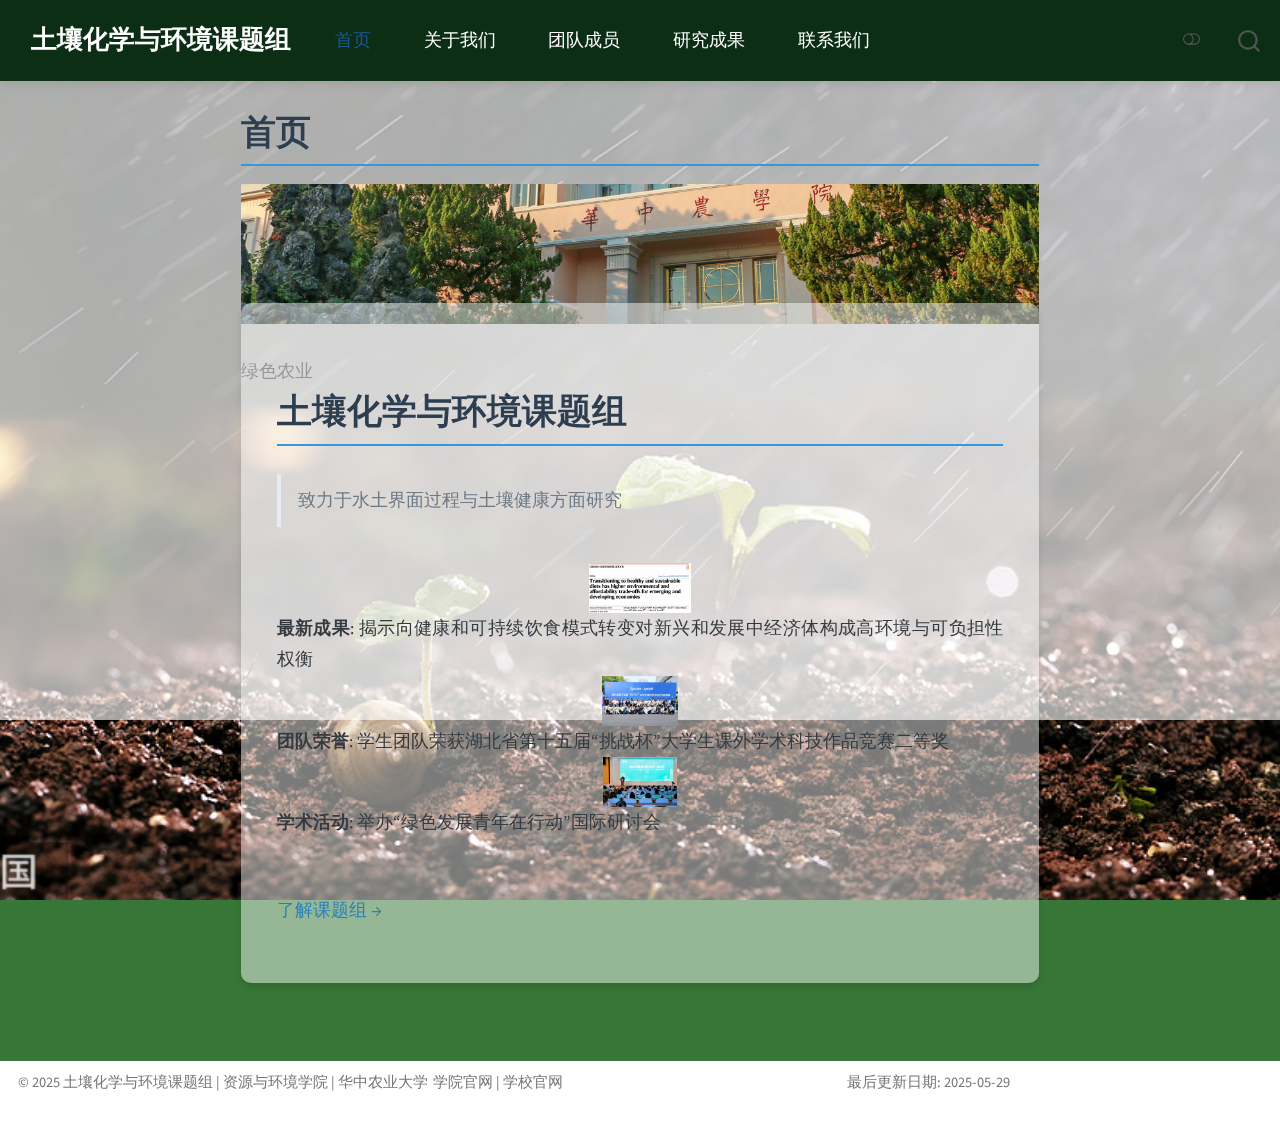
<file: index.html>
<!DOCTYPE html>
<html xmlns="http://www.w3.org/1999/xhtml" lang="en" xml:lang="en"><head>

<meta charset="utf-8">
<meta name="generator" content="quarto-1.4.515">

<meta name="viewport" content="width=device-width, initial-scale=1.0, user-scalable=yes">


<title>土壤化学与环境课题组 - 首页</title>
<style>
code{white-space: pre-wrap;}
span.smallcaps{font-variant: small-caps;}
div.columns{display: flex; gap: min(4vw, 1.5em);}
div.column{flex: auto; overflow-x: auto;}
div.hanging-indent{margin-left: 1.5em; text-indent: -1.5em;}
ul.task-list{list-style: none;}
ul.task-list li input[type="checkbox"] {
  width: 0.8em;
  margin: 0 0.8em 0.2em -1em; /* quarto-specific, see https://github.com/quarto-dev/quarto-cli/issues/4556 */ 
  vertical-align: middle;
}
</style>


<script src="site_libs/quarto-nav/quarto-nav.js"></script>
<script src="site_libs/quarto-nav/headroom.min.js"></script>
<script src="site_libs/clipboard/clipboard.min.js"></script>
<script src="site_libs/quarto-search/autocomplete.umd.js"></script>
<script src="site_libs/quarto-search/fuse.min.js"></script>
<script src="site_libs/quarto-search/quarto-search.js"></script>
<meta name="quarto:offset" content="./">
<script src="site_libs/quarto-html/quarto.js"></script>
<script src="site_libs/quarto-html/popper.min.js"></script>
<script src="site_libs/quarto-html/tippy.umd.min.js"></script>
<script src="site_libs/quarto-html/anchor.min.js"></script>
<link href="site_libs/quarto-html/tippy.css" rel="stylesheet">
<link href="site_libs/quarto-html/quarto-syntax-highlighting.css" rel="stylesheet" class="quarto-color-scheme" id="quarto-text-highlighting-styles">
<link href="site_libs/quarto-html/quarto-syntax-highlighting-dark.css" rel="prefetch" class="quarto-color-scheme quarto-color-alternate" id="quarto-text-highlighting-styles">
<script src="site_libs/bootstrap/bootstrap.min.js"></script>
<link href="site_libs/bootstrap/bootstrap-icons.css" rel="stylesheet">
<link href="site_libs/bootstrap/bootstrap.min.css" rel="stylesheet" class="quarto-color-scheme" id="quarto-bootstrap" data-mode="light">
<link href="site_libs/bootstrap/bootstrap-dark.min.css" rel="prefetch" class="quarto-color-scheme quarto-color-alternate" id="quarto-bootstrap" data-mode="light">
<script id="quarto-search-options" type="application/json">{
  "location": "navbar",
  "copy-button": false,
  "collapse-after": 3,
  "panel-placement": "end",
  "type": "overlay",
  "limit": 50,
  "keyboard-shortcut": [
    "f",
    "/",
    "s"
  ],
  "show-item-context": false,
  "language": {
    "search-no-results-text": "No results",
    "search-matching-documents-text": "matching documents",
    "search-copy-link-title": "Copy link to search",
    "search-hide-matches-text": "Hide additional matches",
    "search-more-match-text": "more match in this document",
    "search-more-matches-text": "more matches in this document",
    "search-clear-button-title": "Clear",
    "search-detached-cancel-button-title": "Cancel",
    "search-submit-button-title": "Submit",
    "search-label": "Search"
  }
}</script>


<link rel="stylesheet" href="styles.css">
</head>

<body class="nav-fixed fullcontent">

<div id="quarto-search-results"></div>
  <header id="quarto-header" class="headroom fixed-top">
    <nav class="navbar navbar-expand-lg " data-bs-theme="dark">
      <div class="navbar-container container-fluid">
      <div class="navbar-brand-container mx-auto">
    <a class="navbar-brand" href="./index.html">
    <span class="navbar-title">土壤化学与环境课题组</span>
    </a>
  </div>
            <div id="quarto-search" class="" title="Search"></div>
          <button class="navbar-toggler" type="button" data-bs-toggle="collapse" data-bs-target="#navbarCollapse" aria-controls="navbarCollapse" aria-expanded="false" aria-label="Toggle navigation" onclick="if (window.quartoToggleHeadroom) { window.quartoToggleHeadroom(); }">
  <span class="navbar-toggler-icon"></span>
</button>
          <div class="collapse navbar-collapse" id="navbarCollapse">
            <ul class="navbar-nav navbar-nav-scroll me-auto">
  <li class="nav-item">
    <a class="nav-link active" href="./index.html" aria-current="page"> 
<span class="menu-text">首页</span></a>
  </li>  
  <li class="nav-item">
    <a class="nav-link" href="./about.html"> 
<span class="menu-text">关于我们</span></a>
  </li>  
  <li class="nav-item">
    <a class="nav-link" href="./members.html"> 
<span class="menu-text">团队成员</span></a>
  </li>  
  <li class="nav-item">
    <a class="nav-link" href="./publications.html"> 
<span class="menu-text">研究成果</span></a>
  </li>  
  <li class="nav-item">
    <a class="nav-link" href="./contact.html"> 
<span class="menu-text">联系我们</span></a>
  </li>  
</ul>
          </div> <!-- /navcollapse -->
          <div class="quarto-navbar-tools">
  <a href="" class="quarto-color-scheme-toggle quarto-navigation-tool  px-1" onclick="window.quartoToggleColorScheme(); return false;" title="Toggle dark mode"><i class="bi"></i></a>
</div>
      </div> <!-- /container-fluid -->
    </nav>
</header>
<!-- content -->
<div id="quarto-content" class="quarto-container page-columns page-rows-contents page-layout-article page-navbar">
<!-- sidebar -->
<!-- margin-sidebar -->
    
<!-- main -->
<main class="content" id="quarto-document-content">

<header id="title-block-header" class="quarto-title-block default">
<div class="quarto-title">
<h1 class="title">首页</h1>
</div>



<div class="quarto-title-meta">

    
  
    
  </div>
  


</header>


<div class="quarto-figure quarto-figure-center">
<figure class="figure">
<p><img src="assets/images/banner.jpg" class="banner img-fluid figure-img"></p>
<figcaption>绿色农业</figcaption>
</figure>
</div>
<div class="jumbotron">
<section id="土壤化学与环境课题组" class="level1">
<h1>土壤化学与环境课题组</h1>
<blockquote class="blockquote">
<p>致力于水土界面过程与土壤健康方面研究</p>
</blockquote>
<div class="highlights">
<p><img src="assets/images/1.jpg" class="icon img-fluid"> <strong>最新成果</strong>: 揭示向健康和可持续饮食模式转变对新兴和发展中经济体构成高环境与可负担性权衡 <img src="assets/images/2.jpg" class="icon img-fluid"> <strong>团队荣誉</strong>: 学生团队荣获湖北省第十五届“挑战杯”大学生课外学术科技作品竞赛二等奖<br>
<img src="assets/images/3.jpg" class="icon img-fluid"> <strong>学术活动</strong>: 举办“绿色发展青年在行动”国际研讨会</p>
</div>
<p><a href="#about">了解课题组 →</a></p>


</section>

</div></main> <!-- /main -->
<script id="quarto-html-after-body" type="application/javascript">
window.document.addEventListener("DOMContentLoaded", function (event) {
  const toggleBodyColorMode = (bsSheetEl) => {
    const mode = bsSheetEl.getAttribute("data-mode");
    const bodyEl = window.document.querySelector("body");
    if (mode === "dark") {
      bodyEl.classList.add("quarto-dark");
      bodyEl.classList.remove("quarto-light");
    } else {
      bodyEl.classList.add("quarto-light");
      bodyEl.classList.remove("quarto-dark");
    }
  }
  const toggleBodyColorPrimary = () => {
    const bsSheetEl = window.document.querySelector("link#quarto-bootstrap");
    if (bsSheetEl) {
      toggleBodyColorMode(bsSheetEl);
    }
  }
  toggleBodyColorPrimary();  
  const disableStylesheet = (stylesheets) => {
    for (let i=0; i < stylesheets.length; i++) {
      const stylesheet = stylesheets[i];
      stylesheet.rel = 'prefetch';
    }
  }
  const enableStylesheet = (stylesheets) => {
    for (let i=0; i < stylesheets.length; i++) {
      const stylesheet = stylesheets[i];
      stylesheet.rel = 'stylesheet';
    }
  }
  const manageTransitions = (selector, allowTransitions) => {
    const els = window.document.querySelectorAll(selector);
    for (let i=0; i < els.length; i++) {
      const el = els[i];
      if (allowTransitions) {
        el.classList.remove('notransition');
      } else {
        el.classList.add('notransition');
      }
    }
  }
  const toggleGiscusIfUsed = (isAlternate, darkModeDefault) => {
    const baseTheme = document.querySelector('#giscus-base-theme')?.value ?? 'light';
    const alternateTheme = document.querySelector('#giscus-alt-theme')?.value ?? 'dark';
    let newTheme = '';
    if(darkModeDefault) {
      newTheme = isAlternate ? baseTheme : alternateTheme;
    } else {
      newTheme = isAlternate ? alternateTheme : baseTheme;
    }
    const changeGiscusTheme = () => {
      // From: https://github.com/giscus/giscus/issues/336
      const sendMessage = (message) => {
        const iframe = document.querySelector('iframe.giscus-frame');
        if (!iframe) return;
        iframe.contentWindow.postMessage({ giscus: message }, 'https://giscus.app');
      }
      sendMessage({
        setConfig: {
          theme: newTheme
        }
      });
    }
    const isGiscussLoaded = window.document.querySelector('iframe.giscus-frame') !== null;
    if (isGiscussLoaded) {
      changeGiscusTheme();
    }
  }
  const toggleColorMode = (alternate) => {
    // Switch the stylesheets
    const alternateStylesheets = window.document.querySelectorAll('link.quarto-color-scheme.quarto-color-alternate');
    manageTransitions('#quarto-margin-sidebar .nav-link', false);
    if (alternate) {
      enableStylesheet(alternateStylesheets);
      for (const sheetNode of alternateStylesheets) {
        if (sheetNode.id === "quarto-bootstrap") {
          toggleBodyColorMode(sheetNode);
        }
      }
    } else {
      disableStylesheet(alternateStylesheets);
      toggleBodyColorPrimary();
    }
    manageTransitions('#quarto-margin-sidebar .nav-link', true);
    // Switch the toggles
    const toggles = window.document.querySelectorAll('.quarto-color-scheme-toggle');
    for (let i=0; i < toggles.length; i++) {
      const toggle = toggles[i];
      if (toggle) {
        if (alternate) {
          toggle.classList.add("alternate");     
        } else {
          toggle.classList.remove("alternate");
        }
      }
    }
    // Hack to workaround the fact that safari doesn't
    // properly recolor the scrollbar when toggling (#1455)
    if (navigator.userAgent.indexOf('Safari') > 0 && navigator.userAgent.indexOf('Chrome') == -1) {
      manageTransitions("body", false);
      window.scrollTo(0, 1);
      setTimeout(() => {
        window.scrollTo(0, 0);
        manageTransitions("body", true);
      }, 40);  
    }
  }
  const isFileUrl = () => { 
    return window.location.protocol === 'file:';
  }
  const hasAlternateSentinel = () => {  
    let styleSentinel = getColorSchemeSentinel();
    if (styleSentinel !== null) {
      return styleSentinel === "alternate";
    } else {
      return false;
    }
  }
  const setStyleSentinel = (alternate) => {
    const value = alternate ? "alternate" : "default";
    if (!isFileUrl()) {
      window.localStorage.setItem("quarto-color-scheme", value);
    } else {
      localAlternateSentinel = value;
    }
  }
  const getColorSchemeSentinel = () => {
    if (!isFileUrl()) {
      const storageValue = window.localStorage.getItem("quarto-color-scheme");
      return storageValue != null ? storageValue : localAlternateSentinel;
    } else {
      return localAlternateSentinel;
    }
  }
  const darkModeDefault = false;
  let localAlternateSentinel = darkModeDefault ? 'alternate' : 'default';
  // Dark / light mode switch
  window.quartoToggleColorScheme = () => {
    // Read the current dark / light value 
    let toAlternate = !hasAlternateSentinel();
    toggleColorMode(toAlternate);
    setStyleSentinel(toAlternate);
    toggleGiscusIfUsed(toAlternate, darkModeDefault);
  };
  // Ensure there is a toggle, if there isn't float one in the top right
  if (window.document.querySelector('.quarto-color-scheme-toggle') === null) {
    const a = window.document.createElement('a');
    a.classList.add('top-right');
    a.classList.add('quarto-color-scheme-toggle');
    a.href = "";
    a.onclick = function() { try { window.quartoToggleColorScheme(); } catch {} return false; };
    const i = window.document.createElement("i");
    i.classList.add('bi');
    a.appendChild(i);
    window.document.body.appendChild(a);
  }
  // Switch to dark mode if need be
  if (hasAlternateSentinel()) {
    toggleColorMode(true);
  } else {
    toggleColorMode(false);
  }
  const icon = "";
  const anchorJS = new window.AnchorJS();
  anchorJS.options = {
    placement: 'right',
    icon: icon
  };
  anchorJS.add('.anchored');
  const isCodeAnnotation = (el) => {
    for (const clz of el.classList) {
      if (clz.startsWith('code-annotation-')) {                     
        return true;
      }
    }
    return false;
  }
  const clipboard = new window.ClipboardJS('.code-copy-button', {
    text: function(trigger) {
      const codeEl = trigger.previousElementSibling.cloneNode(true);
      for (const childEl of codeEl.children) {
        if (isCodeAnnotation(childEl)) {
          childEl.remove();
        }
      }
      return codeEl.innerText;
    }
  });
  clipboard.on('success', function(e) {
    // button target
    const button = e.trigger;
    // don't keep focus
    button.blur();
    // flash "checked"
    button.classList.add('code-copy-button-checked');
    var currentTitle = button.getAttribute("title");
    button.setAttribute("title", "Copied!");
    let tooltip;
    if (window.bootstrap) {
      button.setAttribute("data-bs-toggle", "tooltip");
      button.setAttribute("data-bs-placement", "left");
      button.setAttribute("data-bs-title", "Copied!");
      tooltip = new bootstrap.Tooltip(button, 
        { trigger: "manual", 
          customClass: "code-copy-button-tooltip",
          offset: [0, -8]});
      tooltip.show();    
    }
    setTimeout(function() {
      if (tooltip) {
        tooltip.hide();
        button.removeAttribute("data-bs-title");
        button.removeAttribute("data-bs-toggle");
        button.removeAttribute("data-bs-placement");
      }
      button.setAttribute("title", currentTitle);
      button.classList.remove('code-copy-button-checked');
    }, 1000);
    // clear code selection
    e.clearSelection();
  });
  function tippyHover(el, contentFn, onTriggerFn, onUntriggerFn) {
    const config = {
      allowHTML: true,
      maxWidth: 500,
      delay: 100,
      arrow: false,
      appendTo: function(el) {
          return el.parentElement;
      },
      interactive: true,
      interactiveBorder: 10,
      theme: 'quarto',
      placement: 'bottom-start',
    };
    if (contentFn) {
      config.content = contentFn;
    }
    if (onTriggerFn) {
      config.onTrigger = onTriggerFn;
    }
    if (onUntriggerFn) {
      config.onUntrigger = onUntriggerFn;
    }
    window.tippy(el, config); 
  }
  const noterefs = window.document.querySelectorAll('a[role="doc-noteref"]');
  for (var i=0; i<noterefs.length; i++) {
    const ref = noterefs[i];
    tippyHover(ref, function() {
      // use id or data attribute instead here
      let href = ref.getAttribute('data-footnote-href') || ref.getAttribute('href');
      try { href = new URL(href).hash; } catch {}
      const id = href.replace(/^#\/?/, "");
      const note = window.document.getElementById(id);
      return note.innerHTML;
    });
  }
  const xrefs = window.document.querySelectorAll('a.quarto-xref');
  const processXRef = (id, note) => {
    // Strip column container classes
    const stripColumnClz = (el) => {
      el.classList.remove("page-full", "page-columns");
      if (el.children) {
        for (const child of el.children) {
          stripColumnClz(child);
        }
      }
    }
    stripColumnClz(note)
    const typesetMath = (el) => {
      if (window.MathJax) {
        // MathJax Typeset
        window.MathJax.typeset([el]);
      } else if (window.katex) {
        // KaTeX Render
        var mathElements = el.getElementsByClassName("math");
        var macros = [];
        for (var i = 0; i < mathElements.length; i++) {
          var texText = mathElements[i].firstChild;
          if (mathElements[i].tagName == "SPAN") {
            window.katex.render(texText.data, mathElements[i], {
              displayMode: mathElements[i].classList.contains('display'),
              throwOnError: false,
              macros: macros,
              fleqn: false
            });
          }
        }
      }
    }
    if (id === null || id.startsWith('sec-')) {
      // Special case sections, only their first couple elements
      const container = document.createElement("div");
      if (note.children && note.children.length > 2) {
        container.appendChild(note.children[0].cloneNode(true));
        for (let i = 1; i < note.children.length; i++) {
          const child = note.children[i];
          if (child.tagName === "P" && child.innerText === "") {
            continue;
          } else {
            container.appendChild(child.cloneNode(true));
            break;
          }
        }
        typesetMath(container);
        return container.innerHTML
      } else {
        typesetMath(note);
        return note.innerHTML;
      }
    } else {
      // Remove any anchor links if they are present
      const anchorLink = note.querySelector('a.anchorjs-link');
      if (anchorLink) {
        anchorLink.remove();
      }
      typesetMath(note);
      return note.innerHTML;
    }
  }
  for (var i=0; i<xrefs.length; i++) {
    const xref = xrefs[i];
    tippyHover(xref, undefined, function(instance) {
      instance.disable();
      let url = xref.getAttribute('href');
      let hash = undefined; 
      if (url.startsWith('#')) {
        hash = url;
      } else {
        try { hash = new URL(url).hash; } catch {}
      }
      if (hash) {
        const id = hash.replace(/^#\/?/, "");
        const note = window.document.getElementById(id);
        if (note !== null) {
          try {
            const html = processXRef(id, note.cloneNode(true));
            instance.setContent(html);
          } finally {
            instance.enable();
            instance.show();
          }
        } else {
          // See if we can fetch this
          fetch(url.split('#')[0])
          .then(res => res.text())
          .then(html => {
            const parser = new DOMParser();
            const htmlDoc = parser.parseFromString(html, "text/html");
            const note = htmlDoc.getElementById(id);
            if (note !== null) {
              const html = processXRef(id, note);
              instance.setContent(html);
            } 
          }).finally(() => {
            instance.enable();
            instance.show();
          });
        }
      } else {
        // See if we can fetch a full url (with no hash to target)
        // This is a special case and we should probably do some content thinning / targeting
        fetch(url)
        .then(res => res.text())
        .then(html => {
          const parser = new DOMParser();
          const htmlDoc = parser.parseFromString(html, "text/html");
          const note = htmlDoc.querySelector('main.content');
          if (note !== null) {
            // This should only happen for chapter cross references
            // (since there is no id in the URL)
            // remove the first header
            if (note.children.length > 0 && note.children[0].tagName === "HEADER") {
              note.children[0].remove();
            }
            const html = processXRef(null, note);
            instance.setContent(html);
          } 
        }).finally(() => {
          instance.enable();
          instance.show();
        });
      }
    }, function(instance) {
    });
  }
      let selectedAnnoteEl;
      const selectorForAnnotation = ( cell, annotation) => {
        let cellAttr = 'data-code-cell="' + cell + '"';
        let lineAttr = 'data-code-annotation="' +  annotation + '"';
        const selector = 'span[' + cellAttr + '][' + lineAttr + ']';
        return selector;
      }
      const selectCodeLines = (annoteEl) => {
        const doc = window.document;
        const targetCell = annoteEl.getAttribute("data-target-cell");
        const targetAnnotation = annoteEl.getAttribute("data-target-annotation");
        const annoteSpan = window.document.querySelector(selectorForAnnotation(targetCell, targetAnnotation));
        const lines = annoteSpan.getAttribute("data-code-lines").split(",");
        const lineIds = lines.map((line) => {
          return targetCell + "-" + line;
        })
        let top = null;
        let height = null;
        let parent = null;
        if (lineIds.length > 0) {
            //compute the position of the single el (top and bottom and make a div)
            const el = window.document.getElementById(lineIds[0]);
            top = el.offsetTop;
            height = el.offsetHeight;
            parent = el.parentElement.parentElement;
          if (lineIds.length > 1) {
            const lastEl = window.document.getElementById(lineIds[lineIds.length - 1]);
            const bottom = lastEl.offsetTop + lastEl.offsetHeight;
            height = bottom - top;
          }
          if (top !== null && height !== null && parent !== null) {
            // cook up a div (if necessary) and position it 
            let div = window.document.getElementById("code-annotation-line-highlight");
            if (div === null) {
              div = window.document.createElement("div");
              div.setAttribute("id", "code-annotation-line-highlight");
              div.style.position = 'absolute';
              parent.appendChild(div);
            }
            div.style.top = top - 2 + "px";
            div.style.height = height + 4 + "px";
            div.style.left = 0;
            let gutterDiv = window.document.getElementById("code-annotation-line-highlight-gutter");
            if (gutterDiv === null) {
              gutterDiv = window.document.createElement("div");
              gutterDiv.setAttribute("id", "code-annotation-line-highlight-gutter");
              gutterDiv.style.position = 'absolute';
              const codeCell = window.document.getElementById(targetCell);
              const gutter = codeCell.querySelector('.code-annotation-gutter');
              gutter.appendChild(gutterDiv);
            }
            gutterDiv.style.top = top - 2 + "px";
            gutterDiv.style.height = height + 4 + "px";
          }
          selectedAnnoteEl = annoteEl;
        }
      };
      const unselectCodeLines = () => {
        const elementsIds = ["code-annotation-line-highlight", "code-annotation-line-highlight-gutter"];
        elementsIds.forEach((elId) => {
          const div = window.document.getElementById(elId);
          if (div) {
            div.remove();
          }
        });
        selectedAnnoteEl = undefined;
      };
        // Handle positioning of the toggle
    window.addEventListener(
      "resize",
      throttle(() => {
        elRect = undefined;
        if (selectedAnnoteEl) {
          selectCodeLines(selectedAnnoteEl);
        }
      }, 10)
    );
    function throttle(fn, ms) {
    let throttle = false;
    let timer;
      return (...args) => {
        if(!throttle) { // first call gets through
            fn.apply(this, args);
            throttle = true;
        } else { // all the others get throttled
            if(timer) clearTimeout(timer); // cancel #2
            timer = setTimeout(() => {
              fn.apply(this, args);
              timer = throttle = false;
            }, ms);
        }
      };
    }
      // Attach click handler to the DT
      const annoteDls = window.document.querySelectorAll('dt[data-target-cell]');
      for (const annoteDlNode of annoteDls) {
        annoteDlNode.addEventListener('click', (event) => {
          const clickedEl = event.target;
          if (clickedEl !== selectedAnnoteEl) {
            unselectCodeLines();
            const activeEl = window.document.querySelector('dt[data-target-cell].code-annotation-active');
            if (activeEl) {
              activeEl.classList.remove('code-annotation-active');
            }
            selectCodeLines(clickedEl);
            clickedEl.classList.add('code-annotation-active');
          } else {
            // Unselect the line
            unselectCodeLines();
            clickedEl.classList.remove('code-annotation-active');
          }
        });
      }
  const findCites = (el) => {
    const parentEl = el.parentElement;
    if (parentEl) {
      const cites = parentEl.dataset.cites;
      if (cites) {
        return {
          el,
          cites: cites.split(' ')
        };
      } else {
        return findCites(el.parentElement)
      }
    } else {
      return undefined;
    }
  };
  var bibliorefs = window.document.querySelectorAll('a[role="doc-biblioref"]');
  for (var i=0; i<bibliorefs.length; i++) {
    const ref = bibliorefs[i];
    const citeInfo = findCites(ref);
    if (citeInfo) {
      tippyHover(citeInfo.el, function() {
        var popup = window.document.createElement('div');
        citeInfo.cites.forEach(function(cite) {
          var citeDiv = window.document.createElement('div');
          citeDiv.classList.add('hanging-indent');
          citeDiv.classList.add('csl-entry');
          var biblioDiv = window.document.getElementById('ref-' + cite);
          if (biblioDiv) {
            citeDiv.innerHTML = biblioDiv.innerHTML;
          }
          popup.appendChild(citeDiv);
        });
        return popup.innerHTML;
      });
    }
  }
});
</script>
</div> <!-- /content -->
<footer class="footer">
  <div class="nav-footer">
    <div class="nav-footer-left">
<p>© 2025 土壤化学与环境课题组 | <a href="https://zyhj.hzau.edu.cn/">资源与环境学院</a> | <a href="https://www.hzau.edu.cn">华中农业大学</a></p>
</div>   
    <div class="nav-footer-center">
<p><a href="https://zyhj.hzau.edu.cn/">学院官网</a> | <a href="https://www.hzau.edu.cn">学校官网</a></p>
</div>
    <div class="nav-footer-right">
<p>最后更新日期: 2025-05-29</p>
</div>
  </div>
</footer>




</body></html>
</file>
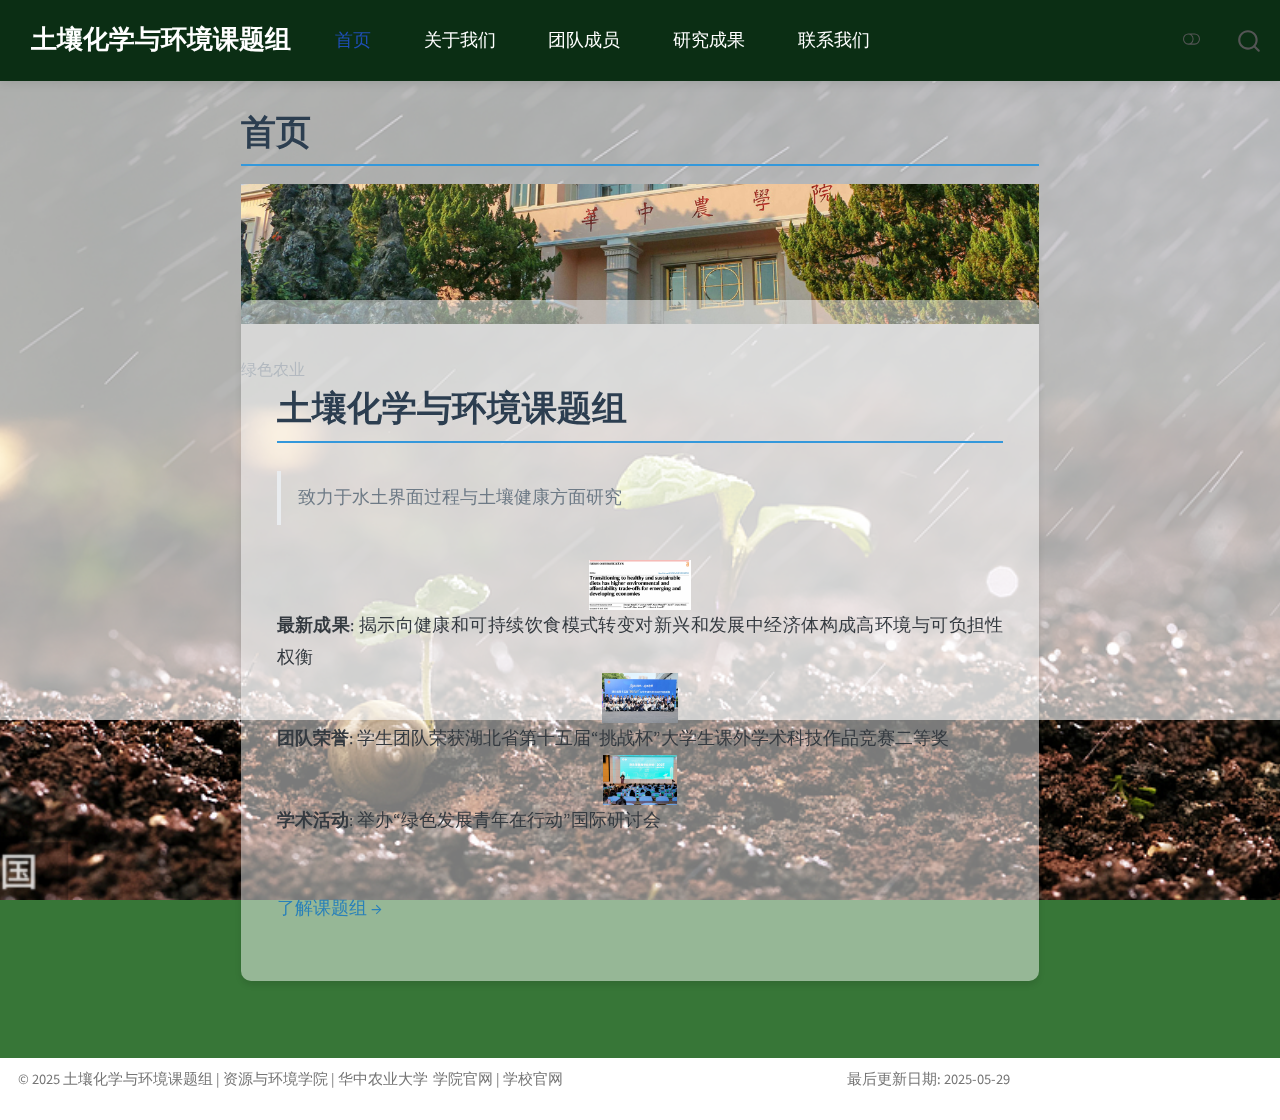
<file: docs/index.html>
<!DOCTYPE html>
<html xmlns="http://www.w3.org/1999/xhtml" lang="en" xml:lang="en"><head>

<meta charset="utf-8">
<meta name="generator" content="quarto-1.7.31">

<meta name="viewport" content="width=device-width, initial-scale=1.0, user-scalable=yes">


<title>首页 – 土壤化学与环境课题组</title>
<style>
code{white-space: pre-wrap;}
span.smallcaps{font-variant: small-caps;}
div.columns{display: flex; gap: min(4vw, 1.5em);}
div.column{flex: auto; overflow-x: auto;}
div.hanging-indent{margin-left: 1.5em; text-indent: -1.5em;}
ul.task-list{list-style: none;}
ul.task-list li input[type="checkbox"] {
  width: 0.8em;
  margin: 0 0.8em 0.2em -1em; /* quarto-specific, see https://github.com/quarto-dev/quarto-cli/issues/4556 */ 
  vertical-align: middle;
}
</style>


<script src="site_libs/quarto-nav/quarto-nav.js"></script>
<script src="site_libs/quarto-nav/headroom.min.js"></script>
<script src="site_libs/clipboard/clipboard.min.js"></script>
<script src="site_libs/quarto-search/autocomplete.umd.js"></script>
<script src="site_libs/quarto-search/fuse.min.js"></script>
<script src="site_libs/quarto-search/quarto-search.js"></script>
<meta name="quarto:offset" content="./">
<script src="site_libs/quarto-html/quarto.js" type="module"></script>
<script src="site_libs/quarto-html/tabsets/tabsets.js" type="module"></script>
<script src="site_libs/quarto-html/popper.min.js"></script>
<script src="site_libs/quarto-html/tippy.umd.min.js"></script>
<script src="site_libs/quarto-html/anchor.min.js"></script>
<link href="site_libs/quarto-html/tippy.css" rel="stylesheet">
<link href="site_libs/quarto-html/quarto-syntax-highlighting-e1a5c8363afafaef2c763b6775fbf3ca.css" rel="stylesheet" class="quarto-color-scheme" id="quarto-text-highlighting-styles">
<link href="site_libs/quarto-html/quarto-syntax-highlighting-dark-8ef56b68f8fa1e9d2ba328e99e439f80.css" rel="stylesheet" class="quarto-color-scheme quarto-color-alternate" id="quarto-text-highlighting-styles">
<link href="site_libs/quarto-html/quarto-syntax-highlighting-e1a5c8363afafaef2c763b6775fbf3ca.css" rel="stylesheet" class="quarto-color-scheme-extra" id="quarto-text-highlighting-styles">
<script src="site_libs/bootstrap/bootstrap.min.js"></script>
<link href="site_libs/bootstrap/bootstrap-icons.css" rel="stylesheet">
<link href="site_libs/bootstrap/bootstrap-3760bf711e4ccc947957f32d68d025fa.min.css" rel="stylesheet" append-hash="true" class="quarto-color-scheme" id="quarto-bootstrap" data-mode="light">
<link href="site_libs/bootstrap/bootstrap-dark-b107cec77e3702ac822392072880036c.min.css" rel="stylesheet" append-hash="true" class="quarto-color-scheme quarto-color-alternate" id="quarto-bootstrap" data-mode="light">
<link href="site_libs/bootstrap/bootstrap-3760bf711e4ccc947957f32d68d025fa.min.css" rel="stylesheet" append-hash="true" class="quarto-color-scheme-extra" id="quarto-bootstrap" data-mode="light">
<script id="quarto-search-options" type="application/json">{
  "location": "navbar",
  "copy-button": false,
  "collapse-after": 3,
  "panel-placement": "end",
  "type": "overlay",
  "limit": 50,
  "keyboard-shortcut": [
    "f",
    "/",
    "s"
  ],
  "show-item-context": false,
  "language": {
    "search-no-results-text": "No results",
    "search-matching-documents-text": "matching documents",
    "search-copy-link-title": "Copy link to search",
    "search-hide-matches-text": "Hide additional matches",
    "search-more-match-text": "more match in this document",
    "search-more-matches-text": "more matches in this document",
    "search-clear-button-title": "Clear",
    "search-text-placeholder": "",
    "search-detached-cancel-button-title": "Cancel",
    "search-submit-button-title": "Submit",
    "search-label": "Search"
  }
}</script>


<link rel="stylesheet" href="styles.css">
</head>

<body class="nav-fixed fullcontent quarto-light"><script id="quarto-html-before-body" type="application/javascript">
    const toggleBodyColorMode = (bsSheetEl) => {
      const mode = bsSheetEl.getAttribute("data-mode");
      const bodyEl = window.document.querySelector("body");
      if (mode === "dark") {
        bodyEl.classList.add("quarto-dark");
        bodyEl.classList.remove("quarto-light");
      } else {
        bodyEl.classList.add("quarto-light");
        bodyEl.classList.remove("quarto-dark");
      }
    }
    const toggleBodyColorPrimary = () => {
      const bsSheetEl = window.document.querySelector("link#quarto-bootstrap:not([rel=disabled-stylesheet])");
      if (bsSheetEl) {
        toggleBodyColorMode(bsSheetEl);
      }
    }
    const setColorSchemeToggle = (alternate) => {
      const toggles = window.document.querySelectorAll('.quarto-color-scheme-toggle');
      for (let i=0; i < toggles.length; i++) {
        const toggle = toggles[i];
        if (toggle) {
          if (alternate) {
            toggle.classList.add("alternate");
          } else {
            toggle.classList.remove("alternate");
          }
        }
      }
    };
    const toggleColorMode = (alternate) => {
      // Switch the stylesheets
      const primaryStylesheets = window.document.querySelectorAll('link.quarto-color-scheme:not(.quarto-color-alternate)');
      const alternateStylesheets = window.document.querySelectorAll('link.quarto-color-scheme.quarto-color-alternate');
      manageTransitions('#quarto-margin-sidebar .nav-link', false);
      if (alternate) {
        // note: dark is layered on light, we don't disable primary!
        enableStylesheet(alternateStylesheets);
        for (const sheetNode of alternateStylesheets) {
          if (sheetNode.id === "quarto-bootstrap") {
            toggleBodyColorMode(sheetNode);
          }
        }
      } else {
        disableStylesheet(alternateStylesheets);
        enableStylesheet(primaryStylesheets)
        toggleBodyColorPrimary();
      }
      manageTransitions('#quarto-margin-sidebar .nav-link', true);
      // Switch the toggles
      setColorSchemeToggle(alternate)
      // Hack to workaround the fact that safari doesn't
      // properly recolor the scrollbar when toggling (#1455)
      if (navigator.userAgent.indexOf('Safari') > 0 && navigator.userAgent.indexOf('Chrome') == -1) {
        manageTransitions("body", false);
        window.scrollTo(0, 1);
        setTimeout(() => {
          window.scrollTo(0, 0);
          manageTransitions("body", true);
        }, 40);
      }
    }
    const disableStylesheet = (stylesheets) => {
      for (let i=0; i < stylesheets.length; i++) {
        const stylesheet = stylesheets[i];
        stylesheet.rel = 'disabled-stylesheet';
      }
    }
    const enableStylesheet = (stylesheets) => {
      for (let i=0; i < stylesheets.length; i++) {
        const stylesheet = stylesheets[i];
        if(stylesheet.rel !== 'stylesheet') { // for Chrome, which will still FOUC without this check
          stylesheet.rel = 'stylesheet';
        }
      }
    }
    const manageTransitions = (selector, allowTransitions) => {
      const els = window.document.querySelectorAll(selector);
      for (let i=0; i < els.length; i++) {
        const el = els[i];
        if (allowTransitions) {
          el.classList.remove('notransition');
        } else {
          el.classList.add('notransition');
        }
      }
    }
    const isFileUrl = () => {
      return window.location.protocol === 'file:';
    }
    const hasAlternateSentinel = () => {
      let styleSentinel = getColorSchemeSentinel();
      if (styleSentinel !== null) {
        return styleSentinel === "alternate";
      } else {
        return false;
      }
    }
    const setStyleSentinel = (alternate) => {
      const value = alternate ? "alternate" : "default";
      if (!isFileUrl()) {
        window.localStorage.setItem("quarto-color-scheme", value);
      } else {
        localAlternateSentinel = value;
      }
    }
    const getColorSchemeSentinel = () => {
      if (!isFileUrl()) {
        const storageValue = window.localStorage.getItem("quarto-color-scheme");
        return storageValue != null ? storageValue : localAlternateSentinel;
      } else {
        return localAlternateSentinel;
      }
    }
    const toggleGiscusIfUsed = (isAlternate, darkModeDefault) => {
      const baseTheme = document.querySelector('#giscus-base-theme')?.value ?? 'light';
      const alternateTheme = document.querySelector('#giscus-alt-theme')?.value ?? 'dark';
      let newTheme = '';
      if(authorPrefersDark) {
        newTheme = isAlternate ? baseTheme : alternateTheme;
      } else {
        newTheme = isAlternate ? alternateTheme : baseTheme;
      }
      const changeGiscusTheme = () => {
        // From: https://github.com/giscus/giscus/issues/336
        const sendMessage = (message) => {
          const iframe = document.querySelector('iframe.giscus-frame');
          if (!iframe) return;
          iframe.contentWindow.postMessage({ giscus: message }, 'https://giscus.app');
        }
        sendMessage({
          setConfig: {
            theme: newTheme
          }
        });
      }
      const isGiscussLoaded = window.document.querySelector('iframe.giscus-frame') !== null;
      if (isGiscussLoaded) {
        changeGiscusTheme();
      }
    };
    const authorPrefersDark = false;
    const darkModeDefault = authorPrefersDark;
      document.querySelector('link#quarto-text-highlighting-styles.quarto-color-scheme-extra').rel = 'disabled-stylesheet';
      document.querySelector('link#quarto-bootstrap.quarto-color-scheme-extra').rel = 'disabled-stylesheet';
    let localAlternateSentinel = darkModeDefault ? 'alternate' : 'default';
    // Dark / light mode switch
    window.quartoToggleColorScheme = () => {
      // Read the current dark / light value
      let toAlternate = !hasAlternateSentinel();
      toggleColorMode(toAlternate);
      setStyleSentinel(toAlternate);
      toggleGiscusIfUsed(toAlternate, darkModeDefault);
      window.dispatchEvent(new Event('resize'));
    };
    // Switch to dark mode if need be
    if (hasAlternateSentinel()) {
      toggleColorMode(true);
    } else {
      toggleColorMode(false);
    }
  </script>

<div id="quarto-search-results"></div>
  <header id="quarto-header" class="headroom fixed-top">
    <nav class="navbar navbar-expand-lg " data-bs-theme="dark">
      <div class="navbar-container container-fluid">
      <div class="navbar-brand-container mx-auto">
    <a class="navbar-brand" href="./index.html">
    <span class="navbar-title">土壤化学与环境课题组</span>
    </a>
  </div>
            <div id="quarto-search" class="" title="Search"></div>
          <button class="navbar-toggler" type="button" data-bs-toggle="collapse" data-bs-target="#navbarCollapse" aria-controls="navbarCollapse" role="menu" aria-expanded="false" aria-label="Toggle navigation" onclick="if (window.quartoToggleHeadroom) { window.quartoToggleHeadroom(); }">
  <span class="navbar-toggler-icon"></span>
</button>
          <div class="collapse navbar-collapse" id="navbarCollapse">
            <ul class="navbar-nav navbar-nav-scroll me-auto">
  <li class="nav-item">
    <a class="nav-link active" href="./index.html" aria-current="page"> 
<span class="menu-text">首页</span></a>
  </li>  
  <li class="nav-item">
    <a class="nav-link" href="./about.html"> 
<span class="menu-text">关于我们</span></a>
  </li>  
  <li class="nav-item">
    <a class="nav-link" href="./members.html"> 
<span class="menu-text">团队成员</span></a>
  </li>  
  <li class="nav-item">
    <a class="nav-link" href="./publications.html"> 
<span class="menu-text">研究成果</span></a>
  </li>  
  <li class="nav-item">
    <a class="nav-link" href="./contact.html"> 
<span class="menu-text">联系我们</span></a>
  </li>  
</ul>
          </div> <!-- /navcollapse -->
            <div class="quarto-navbar-tools">
  <a href="" class="quarto-color-scheme-toggle quarto-navigation-tool  px-1" onclick="window.quartoToggleColorScheme(); return false;" title="Toggle dark mode"><i class="bi"></i></a>
</div>
      </div> <!-- /container-fluid -->
    </nav>
</header>
<!-- content -->
<div id="quarto-content" class="quarto-container page-columns page-rows-contents page-layout-article page-navbar">
<!-- sidebar -->
<!-- margin-sidebar -->
    
<!-- main -->
<main class="content" id="quarto-document-content">


<header id="title-block-header" class="quarto-title-block default">
<div class="quarto-title">
<h1 class="title">首页</h1>
</div>



<div class="quarto-title-meta">

    
  
    
  </div>
  


</header>


<div class="quarto-figure quarto-figure-center">
<figure class="figure">
<p><img src="assets/images/banner.jpg" class="banner img-fluid figure-img"></p>
<figcaption>绿色农业</figcaption>
</figure>
</div>
<section id="土壤化学与环境课题组" class="level1 jumbotron">
<h1>土壤化学与环境课题组</h1>
<blockquote class="blockquote">
<p>致力于水土界面过程与土壤健康方面研究</p>
</blockquote>
<div class="highlights">
<p><img src="assets/images/1.jpg" class="icon img-fluid"> <strong>最新成果</strong>: 揭示向健康和可持续饮食模式转变对新兴和发展中经济体构成高环境与可负担性权衡 <img src="assets/images/2.jpg" class="icon img-fluid"> <strong>团队荣誉</strong>: 学生团队荣获湖北省第十五届“挑战杯”大学生课外学术科技作品竞赛二等奖<br>
<img src="assets/images/3.jpg" class="icon img-fluid"> <strong>学术活动</strong>: 举办“绿色发展青年在行动”国际研讨会</p>
</div>
<p><a href="#about">了解课题组 →</a></p>


</section>

</main> <!-- /main -->
<script id="quarto-html-after-body" type="application/javascript">
  window.document.addEventListener("DOMContentLoaded", function (event) {
    // Ensure there is a toggle, if there isn't float one in the top right
    if (window.document.querySelector('.quarto-color-scheme-toggle') === null) {
      const a = window.document.createElement('a');
      a.classList.add('top-right');
      a.classList.add('quarto-color-scheme-toggle');
      a.href = "";
      a.onclick = function() { try { window.quartoToggleColorScheme(); } catch {} return false; };
      const i = window.document.createElement("i");
      i.classList.add('bi');
      a.appendChild(i);
      window.document.body.appendChild(a);
    }
    setColorSchemeToggle(hasAlternateSentinel())
    const icon = "";
    const anchorJS = new window.AnchorJS();
    anchorJS.options = {
      placement: 'right',
      icon: icon
    };
    anchorJS.add('.anchored');
    const isCodeAnnotation = (el) => {
      for (const clz of el.classList) {
        if (clz.startsWith('code-annotation-')) {                     
          return true;
        }
      }
      return false;
    }
    const onCopySuccess = function(e) {
      // button target
      const button = e.trigger;
      // don't keep focus
      button.blur();
      // flash "checked"
      button.classList.add('code-copy-button-checked');
      var currentTitle = button.getAttribute("title");
      button.setAttribute("title", "Copied!");
      let tooltip;
      if (window.bootstrap) {
        button.setAttribute("data-bs-toggle", "tooltip");
        button.setAttribute("data-bs-placement", "left");
        button.setAttribute("data-bs-title", "Copied!");
        tooltip = new bootstrap.Tooltip(button, 
          { trigger: "manual", 
            customClass: "code-copy-button-tooltip",
            offset: [0, -8]});
        tooltip.show();    
      }
      setTimeout(function() {
        if (tooltip) {
          tooltip.hide();
          button.removeAttribute("data-bs-title");
          button.removeAttribute("data-bs-toggle");
          button.removeAttribute("data-bs-placement");
        }
        button.setAttribute("title", currentTitle);
        button.classList.remove('code-copy-button-checked');
      }, 1000);
      // clear code selection
      e.clearSelection();
    }
    const getTextToCopy = function(trigger) {
        const codeEl = trigger.previousElementSibling.cloneNode(true);
        for (const childEl of codeEl.children) {
          if (isCodeAnnotation(childEl)) {
            childEl.remove();
          }
        }
        return codeEl.innerText;
    }
    const clipboard = new window.ClipboardJS('.code-copy-button:not([data-in-quarto-modal])', {
      text: getTextToCopy
    });
    clipboard.on('success', onCopySuccess);
    if (window.document.getElementById('quarto-embedded-source-code-modal')) {
      const clipboardModal = new window.ClipboardJS('.code-copy-button[data-in-quarto-modal]', {
        text: getTextToCopy,
        container: window.document.getElementById('quarto-embedded-source-code-modal')
      });
      clipboardModal.on('success', onCopySuccess);
    }
      var localhostRegex = new RegExp(/^(?:http|https):\/\/localhost\:?[0-9]*\//);
      var mailtoRegex = new RegExp(/^mailto:/);
        var filterRegex = new RegExp('/' + window.location.host + '/');
      var isInternal = (href) => {
          return filterRegex.test(href) || localhostRegex.test(href) || mailtoRegex.test(href);
      }
      // Inspect non-navigation links and adorn them if external
     var links = window.document.querySelectorAll('a[href]:not(.nav-link):not(.navbar-brand):not(.toc-action):not(.sidebar-link):not(.sidebar-item-toggle):not(.pagination-link):not(.no-external):not([aria-hidden]):not(.dropdown-item):not(.quarto-navigation-tool):not(.about-link)');
      for (var i=0; i<links.length; i++) {
        const link = links[i];
        if (!isInternal(link.href)) {
          // undo the damage that might have been done by quarto-nav.js in the case of
          // links that we want to consider external
          if (link.dataset.originalHref !== undefined) {
            link.href = link.dataset.originalHref;
          }
        }
      }
    function tippyHover(el, contentFn, onTriggerFn, onUntriggerFn) {
      const config = {
        allowHTML: true,
        maxWidth: 500,
        delay: 100,
        arrow: false,
        appendTo: function(el) {
            return el.parentElement;
        },
        interactive: true,
        interactiveBorder: 10,
        theme: 'quarto',
        placement: 'bottom-start',
      };
      if (contentFn) {
        config.content = contentFn;
      }
      if (onTriggerFn) {
        config.onTrigger = onTriggerFn;
      }
      if (onUntriggerFn) {
        config.onUntrigger = onUntriggerFn;
      }
      window.tippy(el, config); 
    }
    const noterefs = window.document.querySelectorAll('a[role="doc-noteref"]');
    for (var i=0; i<noterefs.length; i++) {
      const ref = noterefs[i];
      tippyHover(ref, function() {
        // use id or data attribute instead here
        let href = ref.getAttribute('data-footnote-href') || ref.getAttribute('href');
        try { href = new URL(href).hash; } catch {}
        const id = href.replace(/^#\/?/, "");
        const note = window.document.getElementById(id);
        if (note) {
          return note.innerHTML;
        } else {
          return "";
        }
      });
    }
    const xrefs = window.document.querySelectorAll('a.quarto-xref');
    const processXRef = (id, note) => {
      // Strip column container classes
      const stripColumnClz = (el) => {
        el.classList.remove("page-full", "page-columns");
        if (el.children) {
          for (const child of el.children) {
            stripColumnClz(child);
          }
        }
      }
      stripColumnClz(note)
      if (id === null || id.startsWith('sec-')) {
        // Special case sections, only their first couple elements
        const container = document.createElement("div");
        if (note.children && note.children.length > 2) {
          container.appendChild(note.children[0].cloneNode(true));
          for (let i = 1; i < note.children.length; i++) {
            const child = note.children[i];
            if (child.tagName === "P" && child.innerText === "") {
              continue;
            } else {
              container.appendChild(child.cloneNode(true));
              break;
            }
          }
          if (window.Quarto?.typesetMath) {
            window.Quarto.typesetMath(container);
          }
          return container.innerHTML
        } else {
          if (window.Quarto?.typesetMath) {
            window.Quarto.typesetMath(note);
          }
          return note.innerHTML;
        }
      } else {
        // Remove any anchor links if they are present
        const anchorLink = note.querySelector('a.anchorjs-link');
        if (anchorLink) {
          anchorLink.remove();
        }
        if (window.Quarto?.typesetMath) {
          window.Quarto.typesetMath(note);
        }
        if (note.classList.contains("callout")) {
          return note.outerHTML;
        } else {
          return note.innerHTML;
        }
      }
    }
    for (var i=0; i<xrefs.length; i++) {
      const xref = xrefs[i];
      tippyHover(xref, undefined, function(instance) {
        instance.disable();
        let url = xref.getAttribute('href');
        let hash = undefined; 
        if (url.startsWith('#')) {
          hash = url;
        } else {
          try { hash = new URL(url).hash; } catch {}
        }
        if (hash) {
          const id = hash.replace(/^#\/?/, "");
          const note = window.document.getElementById(id);
          if (note !== null) {
            try {
              const html = processXRef(id, note.cloneNode(true));
              instance.setContent(html);
            } finally {
              instance.enable();
              instance.show();
            }
          } else {
            // See if we can fetch this
            fetch(url.split('#')[0])
            .then(res => res.text())
            .then(html => {
              const parser = new DOMParser();
              const htmlDoc = parser.parseFromString(html, "text/html");
              const note = htmlDoc.getElementById(id);
              if (note !== null) {
                const html = processXRef(id, note);
                instance.setContent(html);
              } 
            }).finally(() => {
              instance.enable();
              instance.show();
            });
          }
        } else {
          // See if we can fetch a full url (with no hash to target)
          // This is a special case and we should probably do some content thinning / targeting
          fetch(url)
          .then(res => res.text())
          .then(html => {
            const parser = new DOMParser();
            const htmlDoc = parser.parseFromString(html, "text/html");
            const note = htmlDoc.querySelector('main.content');
            if (note !== null) {
              // This should only happen for chapter cross references
              // (since there is no id in the URL)
              // remove the first header
              if (note.children.length > 0 && note.children[0].tagName === "HEADER") {
                note.children[0].remove();
              }
              const html = processXRef(null, note);
              instance.setContent(html);
            } 
          }).finally(() => {
            instance.enable();
            instance.show();
          });
        }
      }, function(instance) {
      });
    }
        let selectedAnnoteEl;
        const selectorForAnnotation = ( cell, annotation) => {
          let cellAttr = 'data-code-cell="' + cell + '"';
          let lineAttr = 'data-code-annotation="' +  annotation + '"';
          const selector = 'span[' + cellAttr + '][' + lineAttr + ']';
          return selector;
        }
        const selectCodeLines = (annoteEl) => {
          const doc = window.document;
          const targetCell = annoteEl.getAttribute("data-target-cell");
          const targetAnnotation = annoteEl.getAttribute("data-target-annotation");
          const annoteSpan = window.document.querySelector(selectorForAnnotation(targetCell, targetAnnotation));
          const lines = annoteSpan.getAttribute("data-code-lines").split(",");
          const lineIds = lines.map((line) => {
            return targetCell + "-" + line;
          })
          let top = null;
          let height = null;
          let parent = null;
          if (lineIds.length > 0) {
              //compute the position of the single el (top and bottom and make a div)
              const el = window.document.getElementById(lineIds[0]);
              top = el.offsetTop;
              height = el.offsetHeight;
              parent = el.parentElement.parentElement;
            if (lineIds.length > 1) {
              const lastEl = window.document.getElementById(lineIds[lineIds.length - 1]);
              const bottom = lastEl.offsetTop + lastEl.offsetHeight;
              height = bottom - top;
            }
            if (top !== null && height !== null && parent !== null) {
              // cook up a div (if necessary) and position it 
              let div = window.document.getElementById("code-annotation-line-highlight");
              if (div === null) {
                div = window.document.createElement("div");
                div.setAttribute("id", "code-annotation-line-highlight");
                div.style.position = 'absolute';
                parent.appendChild(div);
              }
              div.style.top = top - 2 + "px";
              div.style.height = height + 4 + "px";
              div.style.left = 0;
              let gutterDiv = window.document.getElementById("code-annotation-line-highlight-gutter");
              if (gutterDiv === null) {
                gutterDiv = window.document.createElement("div");
                gutterDiv.setAttribute("id", "code-annotation-line-highlight-gutter");
                gutterDiv.style.position = 'absolute';
                const codeCell = window.document.getElementById(targetCell);
                const gutter = codeCell.querySelector('.code-annotation-gutter');
                gutter.appendChild(gutterDiv);
              }
              gutterDiv.style.top = top - 2 + "px";
              gutterDiv.style.height = height + 4 + "px";
            }
            selectedAnnoteEl = annoteEl;
          }
        };
        const unselectCodeLines = () => {
          const elementsIds = ["code-annotation-line-highlight", "code-annotation-line-highlight-gutter"];
          elementsIds.forEach((elId) => {
            const div = window.document.getElementById(elId);
            if (div) {
              div.remove();
            }
          });
          selectedAnnoteEl = undefined;
        };
          // Handle positioning of the toggle
      window.addEventListener(
        "resize",
        throttle(() => {
          elRect = undefined;
          if (selectedAnnoteEl) {
            selectCodeLines(selectedAnnoteEl);
          }
        }, 10)
      );
      function throttle(fn, ms) {
      let throttle = false;
      let timer;
        return (...args) => {
          if(!throttle) { // first call gets through
              fn.apply(this, args);
              throttle = true;
          } else { // all the others get throttled
              if(timer) clearTimeout(timer); // cancel #2
              timer = setTimeout(() => {
                fn.apply(this, args);
                timer = throttle = false;
              }, ms);
          }
        };
      }
        // Attach click handler to the DT
        const annoteDls = window.document.querySelectorAll('dt[data-target-cell]');
        for (const annoteDlNode of annoteDls) {
          annoteDlNode.addEventListener('click', (event) => {
            const clickedEl = event.target;
            if (clickedEl !== selectedAnnoteEl) {
              unselectCodeLines();
              const activeEl = window.document.querySelector('dt[data-target-cell].code-annotation-active');
              if (activeEl) {
                activeEl.classList.remove('code-annotation-active');
              }
              selectCodeLines(clickedEl);
              clickedEl.classList.add('code-annotation-active');
            } else {
              // Unselect the line
              unselectCodeLines();
              clickedEl.classList.remove('code-annotation-active');
            }
          });
        }
    const findCites = (el) => {
      const parentEl = el.parentElement;
      if (parentEl) {
        const cites = parentEl.dataset.cites;
        if (cites) {
          return {
            el,
            cites: cites.split(' ')
          };
        } else {
          return findCites(el.parentElement)
        }
      } else {
        return undefined;
      }
    };
    var bibliorefs = window.document.querySelectorAll('a[role="doc-biblioref"]');
    for (var i=0; i<bibliorefs.length; i++) {
      const ref = bibliorefs[i];
      const citeInfo = findCites(ref);
      if (citeInfo) {
        tippyHover(citeInfo.el, function() {
          var popup = window.document.createElement('div');
          citeInfo.cites.forEach(function(cite) {
            var citeDiv = window.document.createElement('div');
            citeDiv.classList.add('hanging-indent');
            citeDiv.classList.add('csl-entry');
            var biblioDiv = window.document.getElementById('ref-' + cite);
            if (biblioDiv) {
              citeDiv.innerHTML = biblioDiv.innerHTML;
            }
            popup.appendChild(citeDiv);
          });
          return popup.innerHTML;
        });
      }
    }
  });
  </script>
</div> <!-- /content -->
<footer class="footer">
  <div class="nav-footer">
    <div class="nav-footer-left">
<p>© 2025 土壤化学与环境课题组 | <a href="https://zyhj.hzau.edu.cn/">资源与环境学院</a> | <a href="https://www.hzau.edu.cn">华中农业大学</a></p>
</div>   
    <div class="nav-footer-center">
<p><a href="https://zyhj.hzau.edu.cn/">学院官网</a> | <a href="https://www.hzau.edu.cn">学校官网</a></p>
</div>
    <div class="nav-footer-right">
<p>最后更新日期: 2025-05-29</p>
</div>
  </div>
</footer>




</body></html>
</file>
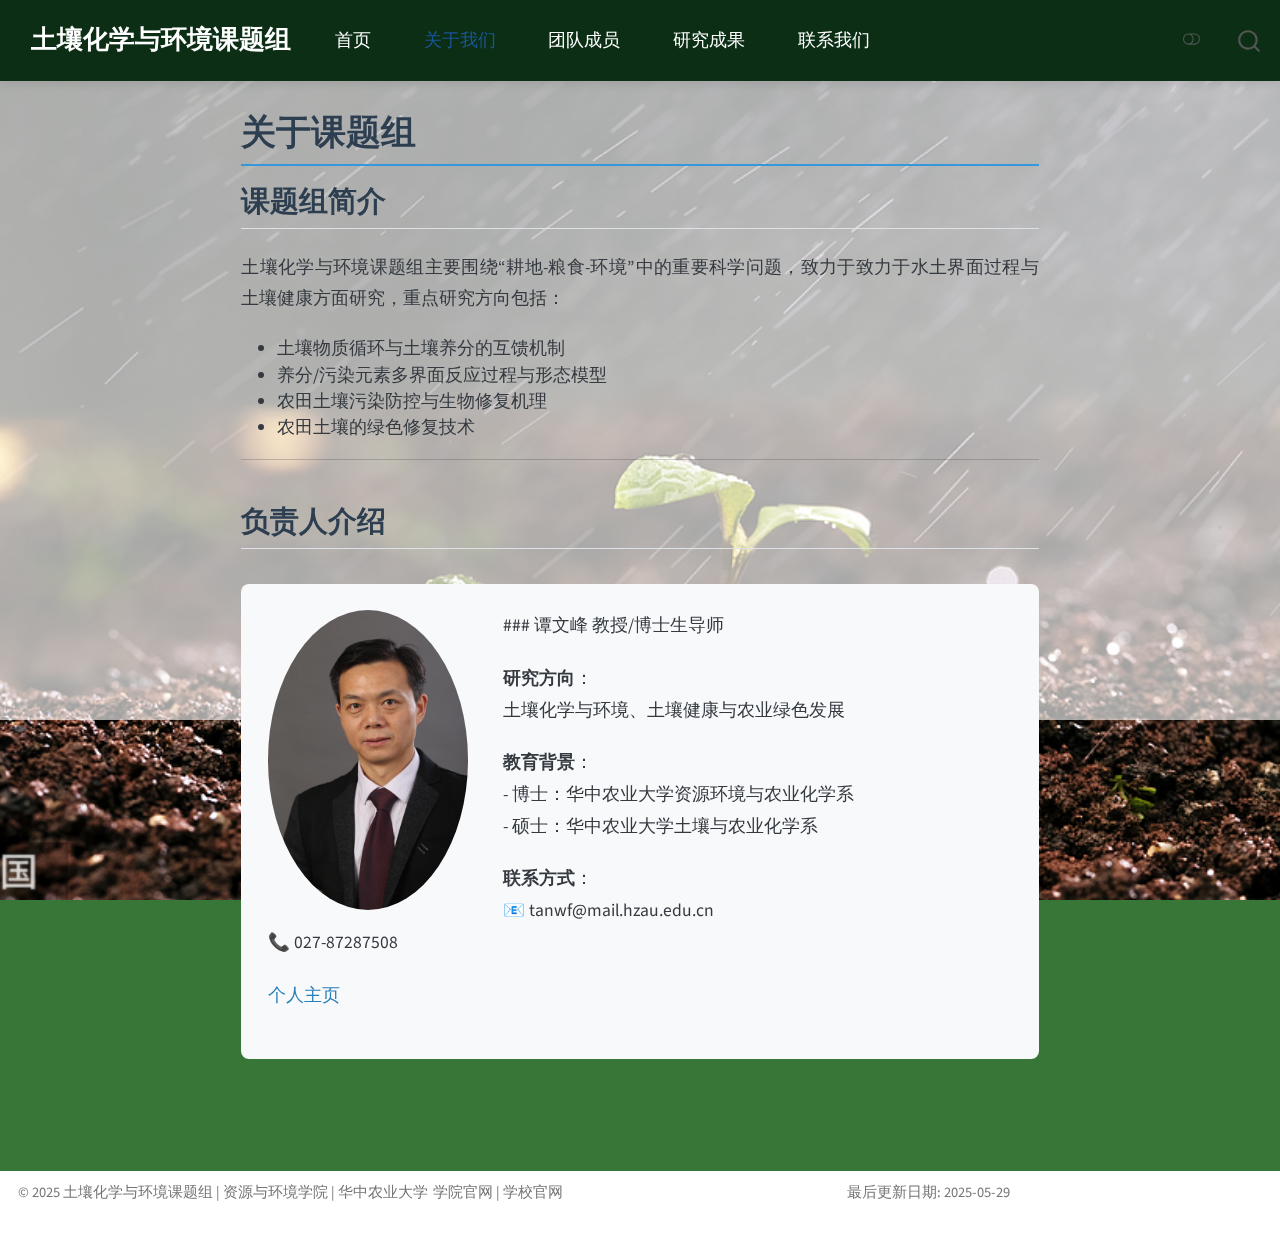
<file: about.html>
<!DOCTYPE html>
<html xmlns="http://www.w3.org/1999/xhtml" lang="en" xml:lang="en"><head>

<meta charset="utf-8">
<meta name="generator" content="quarto-1.4.515">

<meta name="viewport" content="width=device-width, initial-scale=1.0, user-scalable=yes">


<title>土壤化学与环境课题组 - 关于课题组</title>
<style>
code{white-space: pre-wrap;}
span.smallcaps{font-variant: small-caps;}
div.columns{display: flex; gap: min(4vw, 1.5em);}
div.column{flex: auto; overflow-x: auto;}
div.hanging-indent{margin-left: 1.5em; text-indent: -1.5em;}
ul.task-list{list-style: none;}
ul.task-list li input[type="checkbox"] {
  width: 0.8em;
  margin: 0 0.8em 0.2em -1em; /* quarto-specific, see https://github.com/quarto-dev/quarto-cli/issues/4556 */ 
  vertical-align: middle;
}
</style>


<script src="site_libs/quarto-nav/quarto-nav.js"></script>
<script src="site_libs/quarto-nav/headroom.min.js"></script>
<script src="site_libs/clipboard/clipboard.min.js"></script>
<script src="site_libs/quarto-search/autocomplete.umd.js"></script>
<script src="site_libs/quarto-search/fuse.min.js"></script>
<script src="site_libs/quarto-search/quarto-search.js"></script>
<meta name="quarto:offset" content="./">
<script src="site_libs/quarto-html/quarto.js"></script>
<script src="site_libs/quarto-html/popper.min.js"></script>
<script src="site_libs/quarto-html/tippy.umd.min.js"></script>
<script src="site_libs/quarto-html/anchor.min.js"></script>
<link href="site_libs/quarto-html/tippy.css" rel="stylesheet">
<link href="site_libs/quarto-html/quarto-syntax-highlighting.css" rel="stylesheet" class="quarto-color-scheme" id="quarto-text-highlighting-styles">
<link href="site_libs/quarto-html/quarto-syntax-highlighting-dark.css" rel="prefetch" class="quarto-color-scheme quarto-color-alternate" id="quarto-text-highlighting-styles">
<script src="site_libs/bootstrap/bootstrap.min.js"></script>
<link href="site_libs/bootstrap/bootstrap-icons.css" rel="stylesheet">
<link href="site_libs/bootstrap/bootstrap.min.css" rel="stylesheet" class="quarto-color-scheme" id="quarto-bootstrap" data-mode="light">
<link href="site_libs/bootstrap/bootstrap-dark.min.css" rel="prefetch" class="quarto-color-scheme quarto-color-alternate" id="quarto-bootstrap" data-mode="light">
<script id="quarto-search-options" type="application/json">{
  "location": "navbar",
  "copy-button": false,
  "collapse-after": 3,
  "panel-placement": "end",
  "type": "overlay",
  "limit": 50,
  "keyboard-shortcut": [
    "f",
    "/",
    "s"
  ],
  "show-item-context": false,
  "language": {
    "search-no-results-text": "No results",
    "search-matching-documents-text": "matching documents",
    "search-copy-link-title": "Copy link to search",
    "search-hide-matches-text": "Hide additional matches",
    "search-more-match-text": "more match in this document",
    "search-more-matches-text": "more matches in this document",
    "search-clear-button-title": "Clear",
    "search-detached-cancel-button-title": "Cancel",
    "search-submit-button-title": "Submit",
    "search-label": "Search"
  }
}</script>


<link rel="stylesheet" href="styles.css">
</head>

<body class="nav-fixed fullcontent">

<div id="quarto-search-results"></div>
  <header id="quarto-header" class="headroom fixed-top">
    <nav class="navbar navbar-expand-lg " data-bs-theme="dark">
      <div class="navbar-container container-fluid">
      <div class="navbar-brand-container mx-auto">
    <a class="navbar-brand" href="./index.html">
    <span class="navbar-title">土壤化学与环境课题组</span>
    </a>
  </div>
            <div id="quarto-search" class="" title="Search"></div>
          <button class="navbar-toggler" type="button" data-bs-toggle="collapse" data-bs-target="#navbarCollapse" aria-controls="navbarCollapse" aria-expanded="false" aria-label="Toggle navigation" onclick="if (window.quartoToggleHeadroom) { window.quartoToggleHeadroom(); }">
  <span class="navbar-toggler-icon"></span>
</button>
          <div class="collapse navbar-collapse" id="navbarCollapse">
            <ul class="navbar-nav navbar-nav-scroll me-auto">
  <li class="nav-item">
    <a class="nav-link" href="./index.html"> 
<span class="menu-text">首页</span></a>
  </li>  
  <li class="nav-item">
    <a class="nav-link active" href="./about.html" aria-current="page"> 
<span class="menu-text">关于我们</span></a>
  </li>  
  <li class="nav-item">
    <a class="nav-link" href="./members.html"> 
<span class="menu-text">团队成员</span></a>
  </li>  
  <li class="nav-item">
    <a class="nav-link" href="./publications.html"> 
<span class="menu-text">研究成果</span></a>
  </li>  
  <li class="nav-item">
    <a class="nav-link" href="./contact.html"> 
<span class="menu-text">联系我们</span></a>
  </li>  
</ul>
          </div> <!-- /navcollapse -->
          <div class="quarto-navbar-tools">
  <a href="" class="quarto-color-scheme-toggle quarto-navigation-tool  px-1" onclick="window.quartoToggleColorScheme(); return false;" title="Toggle dark mode"><i class="bi"></i></a>
</div>
      </div> <!-- /container-fluid -->
    </nav>
</header>
<!-- content -->
<div id="quarto-content" class="quarto-container page-columns page-rows-contents page-layout-article page-navbar">
<!-- sidebar -->
<!-- margin-sidebar -->
    
<!-- main -->
<main class="content" id="quarto-document-content">

<header id="title-block-header" class="quarto-title-block default">
<div class="quarto-title">
<h1 class="title">关于课题组</h1>
</div>



<div class="quarto-title-meta">

    
  
    
  </div>
  


</header>


<section id="课题组简介" class="level2">
<h2 class="anchored" data-anchor-id="课题组简介">课题组简介</h2>
<p>土壤化学与环境课题组主要围绕“耕地-粮食-环境”中的重要科学问题，致力于致力于水土界面过程与土壤健康方面研究，重点研究方向包括：</p>
<ul>
<li>土壤物质循环与土壤养分的互馈机制</li>
<li>养分/污染元素多界面反应过程与形态模型</li>
<li>农田土壤污染防控与生物修复机理</li>
<li>农田土壤的绿色修复技术</li>
</ul>
<hr>
</section>
<section id="负责人介绍" class="level2">
<h2 class="anchored" data-anchor-id="负责人介绍">负责人介绍</h2>
<div class="profile-card">
<p><img src="assets/images/tanwenfeng.jpg" class="img-fluid" alt="谭老师照片"> ### 谭文峰 教授/博士生导师</p>
<p><strong>研究方向</strong>：<br>
土壤化学与环境、土壤健康与农业绿色发展</p>
<p><strong>教育背景</strong>：<br>
- 博士：华中农业大学资源环境与农业化学系<br>
- 硕士：华中农业大学土壤与农业化学系</p>
<p><strong>联系方式</strong>：<br>
📧 tanwf@mail.hzau.edu.cn<br>
📞 027-87287508</p>
<p><a href="https://zyhj.hzau.edu.cn/info/1183/7552.htm">个人主页</a></p>
</div>


</section>

</main> <!-- /main -->
<script id="quarto-html-after-body" type="application/javascript">
window.document.addEventListener("DOMContentLoaded", function (event) {
  const toggleBodyColorMode = (bsSheetEl) => {
    const mode = bsSheetEl.getAttribute("data-mode");
    const bodyEl = window.document.querySelector("body");
    if (mode === "dark") {
      bodyEl.classList.add("quarto-dark");
      bodyEl.classList.remove("quarto-light");
    } else {
      bodyEl.classList.add("quarto-light");
      bodyEl.classList.remove("quarto-dark");
    }
  }
  const toggleBodyColorPrimary = () => {
    const bsSheetEl = window.document.querySelector("link#quarto-bootstrap");
    if (bsSheetEl) {
      toggleBodyColorMode(bsSheetEl);
    }
  }
  toggleBodyColorPrimary();  
  const disableStylesheet = (stylesheets) => {
    for (let i=0; i < stylesheets.length; i++) {
      const stylesheet = stylesheets[i];
      stylesheet.rel = 'prefetch';
    }
  }
  const enableStylesheet = (stylesheets) => {
    for (let i=0; i < stylesheets.length; i++) {
      const stylesheet = stylesheets[i];
      stylesheet.rel = 'stylesheet';
    }
  }
  const manageTransitions = (selector, allowTransitions) => {
    const els = window.document.querySelectorAll(selector);
    for (let i=0; i < els.length; i++) {
      const el = els[i];
      if (allowTransitions) {
        el.classList.remove('notransition');
      } else {
        el.classList.add('notransition');
      }
    }
  }
  const toggleGiscusIfUsed = (isAlternate, darkModeDefault) => {
    const baseTheme = document.querySelector('#giscus-base-theme')?.value ?? 'light';
    const alternateTheme = document.querySelector('#giscus-alt-theme')?.value ?? 'dark';
    let newTheme = '';
    if(darkModeDefault) {
      newTheme = isAlternate ? baseTheme : alternateTheme;
    } else {
      newTheme = isAlternate ? alternateTheme : baseTheme;
    }
    const changeGiscusTheme = () => {
      // From: https://github.com/giscus/giscus/issues/336
      const sendMessage = (message) => {
        const iframe = document.querySelector('iframe.giscus-frame');
        if (!iframe) return;
        iframe.contentWindow.postMessage({ giscus: message }, 'https://giscus.app');
      }
      sendMessage({
        setConfig: {
          theme: newTheme
        }
      });
    }
    const isGiscussLoaded = window.document.querySelector('iframe.giscus-frame') !== null;
    if (isGiscussLoaded) {
      changeGiscusTheme();
    }
  }
  const toggleColorMode = (alternate) => {
    // Switch the stylesheets
    const alternateStylesheets = window.document.querySelectorAll('link.quarto-color-scheme.quarto-color-alternate');
    manageTransitions('#quarto-margin-sidebar .nav-link', false);
    if (alternate) {
      enableStylesheet(alternateStylesheets);
      for (const sheetNode of alternateStylesheets) {
        if (sheetNode.id === "quarto-bootstrap") {
          toggleBodyColorMode(sheetNode);
        }
      }
    } else {
      disableStylesheet(alternateStylesheets);
      toggleBodyColorPrimary();
    }
    manageTransitions('#quarto-margin-sidebar .nav-link', true);
    // Switch the toggles
    const toggles = window.document.querySelectorAll('.quarto-color-scheme-toggle');
    for (let i=0; i < toggles.length; i++) {
      const toggle = toggles[i];
      if (toggle) {
        if (alternate) {
          toggle.classList.add("alternate");     
        } else {
          toggle.classList.remove("alternate");
        }
      }
    }
    // Hack to workaround the fact that safari doesn't
    // properly recolor the scrollbar when toggling (#1455)
    if (navigator.userAgent.indexOf('Safari') > 0 && navigator.userAgent.indexOf('Chrome') == -1) {
      manageTransitions("body", false);
      window.scrollTo(0, 1);
      setTimeout(() => {
        window.scrollTo(0, 0);
        manageTransitions("body", true);
      }, 40);  
    }
  }
  const isFileUrl = () => { 
    return window.location.protocol === 'file:';
  }
  const hasAlternateSentinel = () => {  
    let styleSentinel = getColorSchemeSentinel();
    if (styleSentinel !== null) {
      return styleSentinel === "alternate";
    } else {
      return false;
    }
  }
  const setStyleSentinel = (alternate) => {
    const value = alternate ? "alternate" : "default";
    if (!isFileUrl()) {
      window.localStorage.setItem("quarto-color-scheme", value);
    } else {
      localAlternateSentinel = value;
    }
  }
  const getColorSchemeSentinel = () => {
    if (!isFileUrl()) {
      const storageValue = window.localStorage.getItem("quarto-color-scheme");
      return storageValue != null ? storageValue : localAlternateSentinel;
    } else {
      return localAlternateSentinel;
    }
  }
  const darkModeDefault = false;
  let localAlternateSentinel = darkModeDefault ? 'alternate' : 'default';
  // Dark / light mode switch
  window.quartoToggleColorScheme = () => {
    // Read the current dark / light value 
    let toAlternate = !hasAlternateSentinel();
    toggleColorMode(toAlternate);
    setStyleSentinel(toAlternate);
    toggleGiscusIfUsed(toAlternate, darkModeDefault);
  };
  // Ensure there is a toggle, if there isn't float one in the top right
  if (window.document.querySelector('.quarto-color-scheme-toggle') === null) {
    const a = window.document.createElement('a');
    a.classList.add('top-right');
    a.classList.add('quarto-color-scheme-toggle');
    a.href = "";
    a.onclick = function() { try { window.quartoToggleColorScheme(); } catch {} return false; };
    const i = window.document.createElement("i");
    i.classList.add('bi');
    a.appendChild(i);
    window.document.body.appendChild(a);
  }
  // Switch to dark mode if need be
  if (hasAlternateSentinel()) {
    toggleColorMode(true);
  } else {
    toggleColorMode(false);
  }
  const icon = "";
  const anchorJS = new window.AnchorJS();
  anchorJS.options = {
    placement: 'right',
    icon: icon
  };
  anchorJS.add('.anchored');
  const isCodeAnnotation = (el) => {
    for (const clz of el.classList) {
      if (clz.startsWith('code-annotation-')) {                     
        return true;
      }
    }
    return false;
  }
  const clipboard = new window.ClipboardJS('.code-copy-button', {
    text: function(trigger) {
      const codeEl = trigger.previousElementSibling.cloneNode(true);
      for (const childEl of codeEl.children) {
        if (isCodeAnnotation(childEl)) {
          childEl.remove();
        }
      }
      return codeEl.innerText;
    }
  });
  clipboard.on('success', function(e) {
    // button target
    const button = e.trigger;
    // don't keep focus
    button.blur();
    // flash "checked"
    button.classList.add('code-copy-button-checked');
    var currentTitle = button.getAttribute("title");
    button.setAttribute("title", "Copied!");
    let tooltip;
    if (window.bootstrap) {
      button.setAttribute("data-bs-toggle", "tooltip");
      button.setAttribute("data-bs-placement", "left");
      button.setAttribute("data-bs-title", "Copied!");
      tooltip = new bootstrap.Tooltip(button, 
        { trigger: "manual", 
          customClass: "code-copy-button-tooltip",
          offset: [0, -8]});
      tooltip.show();    
    }
    setTimeout(function() {
      if (tooltip) {
        tooltip.hide();
        button.removeAttribute("data-bs-title");
        button.removeAttribute("data-bs-toggle");
        button.removeAttribute("data-bs-placement");
      }
      button.setAttribute("title", currentTitle);
      button.classList.remove('code-copy-button-checked');
    }, 1000);
    // clear code selection
    e.clearSelection();
  });
  function tippyHover(el, contentFn, onTriggerFn, onUntriggerFn) {
    const config = {
      allowHTML: true,
      maxWidth: 500,
      delay: 100,
      arrow: false,
      appendTo: function(el) {
          return el.parentElement;
      },
      interactive: true,
      interactiveBorder: 10,
      theme: 'quarto',
      placement: 'bottom-start',
    };
    if (contentFn) {
      config.content = contentFn;
    }
    if (onTriggerFn) {
      config.onTrigger = onTriggerFn;
    }
    if (onUntriggerFn) {
      config.onUntrigger = onUntriggerFn;
    }
    window.tippy(el, config); 
  }
  const noterefs = window.document.querySelectorAll('a[role="doc-noteref"]');
  for (var i=0; i<noterefs.length; i++) {
    const ref = noterefs[i];
    tippyHover(ref, function() {
      // use id or data attribute instead here
      let href = ref.getAttribute('data-footnote-href') || ref.getAttribute('href');
      try { href = new URL(href).hash; } catch {}
      const id = href.replace(/^#\/?/, "");
      const note = window.document.getElementById(id);
      return note.innerHTML;
    });
  }
  const xrefs = window.document.querySelectorAll('a.quarto-xref');
  const processXRef = (id, note) => {
    // Strip column container classes
    const stripColumnClz = (el) => {
      el.classList.remove("page-full", "page-columns");
      if (el.children) {
        for (const child of el.children) {
          stripColumnClz(child);
        }
      }
    }
    stripColumnClz(note)
    const typesetMath = (el) => {
      if (window.MathJax) {
        // MathJax Typeset
        window.MathJax.typeset([el]);
      } else if (window.katex) {
        // KaTeX Render
        var mathElements = el.getElementsByClassName("math");
        var macros = [];
        for (var i = 0; i < mathElements.length; i++) {
          var texText = mathElements[i].firstChild;
          if (mathElements[i].tagName == "SPAN") {
            window.katex.render(texText.data, mathElements[i], {
              displayMode: mathElements[i].classList.contains('display'),
              throwOnError: false,
              macros: macros,
              fleqn: false
            });
          }
        }
      }
    }
    if (id === null || id.startsWith('sec-')) {
      // Special case sections, only their first couple elements
      const container = document.createElement("div");
      if (note.children && note.children.length > 2) {
        container.appendChild(note.children[0].cloneNode(true));
        for (let i = 1; i < note.children.length; i++) {
          const child = note.children[i];
          if (child.tagName === "P" && child.innerText === "") {
            continue;
          } else {
            container.appendChild(child.cloneNode(true));
            break;
          }
        }
        typesetMath(container);
        return container.innerHTML
      } else {
        typesetMath(note);
        return note.innerHTML;
      }
    } else {
      // Remove any anchor links if they are present
      const anchorLink = note.querySelector('a.anchorjs-link');
      if (anchorLink) {
        anchorLink.remove();
      }
      typesetMath(note);
      return note.innerHTML;
    }
  }
  for (var i=0; i<xrefs.length; i++) {
    const xref = xrefs[i];
    tippyHover(xref, undefined, function(instance) {
      instance.disable();
      let url = xref.getAttribute('href');
      let hash = undefined; 
      if (url.startsWith('#')) {
        hash = url;
      } else {
        try { hash = new URL(url).hash; } catch {}
      }
      if (hash) {
        const id = hash.replace(/^#\/?/, "");
        const note = window.document.getElementById(id);
        if (note !== null) {
          try {
            const html = processXRef(id, note.cloneNode(true));
            instance.setContent(html);
          } finally {
            instance.enable();
            instance.show();
          }
        } else {
          // See if we can fetch this
          fetch(url.split('#')[0])
          .then(res => res.text())
          .then(html => {
            const parser = new DOMParser();
            const htmlDoc = parser.parseFromString(html, "text/html");
            const note = htmlDoc.getElementById(id);
            if (note !== null) {
              const html = processXRef(id, note);
              instance.setContent(html);
            } 
          }).finally(() => {
            instance.enable();
            instance.show();
          });
        }
      } else {
        // See if we can fetch a full url (with no hash to target)
        // This is a special case and we should probably do some content thinning / targeting
        fetch(url)
        .then(res => res.text())
        .then(html => {
          const parser = new DOMParser();
          const htmlDoc = parser.parseFromString(html, "text/html");
          const note = htmlDoc.querySelector('main.content');
          if (note !== null) {
            // This should only happen for chapter cross references
            // (since there is no id in the URL)
            // remove the first header
            if (note.children.length > 0 && note.children[0].tagName === "HEADER") {
              note.children[0].remove();
            }
            const html = processXRef(null, note);
            instance.setContent(html);
          } 
        }).finally(() => {
          instance.enable();
          instance.show();
        });
      }
    }, function(instance) {
    });
  }
      let selectedAnnoteEl;
      const selectorForAnnotation = ( cell, annotation) => {
        let cellAttr = 'data-code-cell="' + cell + '"';
        let lineAttr = 'data-code-annotation="' +  annotation + '"';
        const selector = 'span[' + cellAttr + '][' + lineAttr + ']';
        return selector;
      }
      const selectCodeLines = (annoteEl) => {
        const doc = window.document;
        const targetCell = annoteEl.getAttribute("data-target-cell");
        const targetAnnotation = annoteEl.getAttribute("data-target-annotation");
        const annoteSpan = window.document.querySelector(selectorForAnnotation(targetCell, targetAnnotation));
        const lines = annoteSpan.getAttribute("data-code-lines").split(",");
        const lineIds = lines.map((line) => {
          return targetCell + "-" + line;
        })
        let top = null;
        let height = null;
        let parent = null;
        if (lineIds.length > 0) {
            //compute the position of the single el (top and bottom and make a div)
            const el = window.document.getElementById(lineIds[0]);
            top = el.offsetTop;
            height = el.offsetHeight;
            parent = el.parentElement.parentElement;
          if (lineIds.length > 1) {
            const lastEl = window.document.getElementById(lineIds[lineIds.length - 1]);
            const bottom = lastEl.offsetTop + lastEl.offsetHeight;
            height = bottom - top;
          }
          if (top !== null && height !== null && parent !== null) {
            // cook up a div (if necessary) and position it 
            let div = window.document.getElementById("code-annotation-line-highlight");
            if (div === null) {
              div = window.document.createElement("div");
              div.setAttribute("id", "code-annotation-line-highlight");
              div.style.position = 'absolute';
              parent.appendChild(div);
            }
            div.style.top = top - 2 + "px";
            div.style.height = height + 4 + "px";
            div.style.left = 0;
            let gutterDiv = window.document.getElementById("code-annotation-line-highlight-gutter");
            if (gutterDiv === null) {
              gutterDiv = window.document.createElement("div");
              gutterDiv.setAttribute("id", "code-annotation-line-highlight-gutter");
              gutterDiv.style.position = 'absolute';
              const codeCell = window.document.getElementById(targetCell);
              const gutter = codeCell.querySelector('.code-annotation-gutter');
              gutter.appendChild(gutterDiv);
            }
            gutterDiv.style.top = top - 2 + "px";
            gutterDiv.style.height = height + 4 + "px";
          }
          selectedAnnoteEl = annoteEl;
        }
      };
      const unselectCodeLines = () => {
        const elementsIds = ["code-annotation-line-highlight", "code-annotation-line-highlight-gutter"];
        elementsIds.forEach((elId) => {
          const div = window.document.getElementById(elId);
          if (div) {
            div.remove();
          }
        });
        selectedAnnoteEl = undefined;
      };
        // Handle positioning of the toggle
    window.addEventListener(
      "resize",
      throttle(() => {
        elRect = undefined;
        if (selectedAnnoteEl) {
          selectCodeLines(selectedAnnoteEl);
        }
      }, 10)
    );
    function throttle(fn, ms) {
    let throttle = false;
    let timer;
      return (...args) => {
        if(!throttle) { // first call gets through
            fn.apply(this, args);
            throttle = true;
        } else { // all the others get throttled
            if(timer) clearTimeout(timer); // cancel #2
            timer = setTimeout(() => {
              fn.apply(this, args);
              timer = throttle = false;
            }, ms);
        }
      };
    }
      // Attach click handler to the DT
      const annoteDls = window.document.querySelectorAll('dt[data-target-cell]');
      for (const annoteDlNode of annoteDls) {
        annoteDlNode.addEventListener('click', (event) => {
          const clickedEl = event.target;
          if (clickedEl !== selectedAnnoteEl) {
            unselectCodeLines();
            const activeEl = window.document.querySelector('dt[data-target-cell].code-annotation-active');
            if (activeEl) {
              activeEl.classList.remove('code-annotation-active');
            }
            selectCodeLines(clickedEl);
            clickedEl.classList.add('code-annotation-active');
          } else {
            // Unselect the line
            unselectCodeLines();
            clickedEl.classList.remove('code-annotation-active');
          }
        });
      }
  const findCites = (el) => {
    const parentEl = el.parentElement;
    if (parentEl) {
      const cites = parentEl.dataset.cites;
      if (cites) {
        return {
          el,
          cites: cites.split(' ')
        };
      } else {
        return findCites(el.parentElement)
      }
    } else {
      return undefined;
    }
  };
  var bibliorefs = window.document.querySelectorAll('a[role="doc-biblioref"]');
  for (var i=0; i<bibliorefs.length; i++) {
    const ref = bibliorefs[i];
    const citeInfo = findCites(ref);
    if (citeInfo) {
      tippyHover(citeInfo.el, function() {
        var popup = window.document.createElement('div');
        citeInfo.cites.forEach(function(cite) {
          var citeDiv = window.document.createElement('div');
          citeDiv.classList.add('hanging-indent');
          citeDiv.classList.add('csl-entry');
          var biblioDiv = window.document.getElementById('ref-' + cite);
          if (biblioDiv) {
            citeDiv.innerHTML = biblioDiv.innerHTML;
          }
          popup.appendChild(citeDiv);
        });
        return popup.innerHTML;
      });
    }
  }
});
</script>
</div> <!-- /content -->
<footer class="footer">
  <div class="nav-footer">
    <div class="nav-footer-left">
<p>© 2025 土壤化学与环境课题组 | <a href="https://zyhj.hzau.edu.cn/">资源与环境学院</a> | <a href="https://www.hzau.edu.cn">华中农业大学</a></p>
</div>   
    <div class="nav-footer-center">
<p><a href="https://zyhj.hzau.edu.cn/">学院官网</a> | <a href="https://www.hzau.edu.cn">学校官网</a></p>
</div>
    <div class="nav-footer-right">
<p>最后更新日期: 2025-05-29</p>
</div>
  </div>
</footer>




</body></html>
</file>
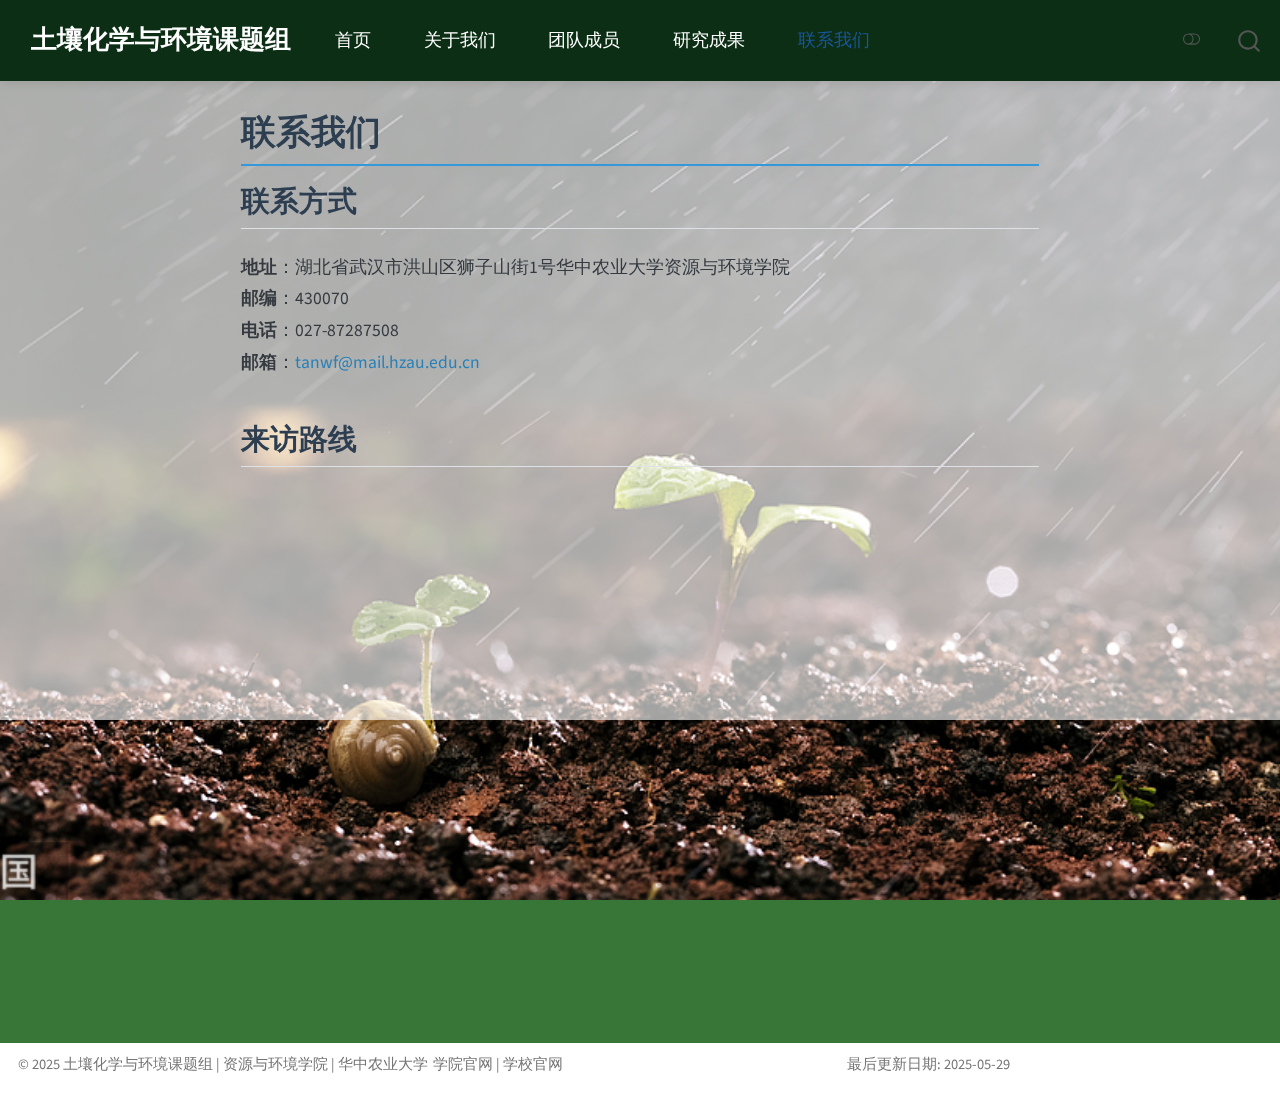
<file: contact.html>
<!DOCTYPE html>
<html xmlns="http://www.w3.org/1999/xhtml" lang="en" xml:lang="en"><head>

<meta charset="utf-8">
<meta name="generator" content="quarto-1.4.515">

<meta name="viewport" content="width=device-width, initial-scale=1.0, user-scalable=yes">


<title>土壤化学与环境课题组 - 联系我们</title>
<style>
code{white-space: pre-wrap;}
span.smallcaps{font-variant: small-caps;}
div.columns{display: flex; gap: min(4vw, 1.5em);}
div.column{flex: auto; overflow-x: auto;}
div.hanging-indent{margin-left: 1.5em; text-indent: -1.5em;}
ul.task-list{list-style: none;}
ul.task-list li input[type="checkbox"] {
  width: 0.8em;
  margin: 0 0.8em 0.2em -1em; /* quarto-specific, see https://github.com/quarto-dev/quarto-cli/issues/4556 */ 
  vertical-align: middle;
}
</style>


<script src="site_libs/quarto-nav/quarto-nav.js"></script>
<script src="site_libs/quarto-nav/headroom.min.js"></script>
<script src="site_libs/clipboard/clipboard.min.js"></script>
<script src="site_libs/quarto-search/autocomplete.umd.js"></script>
<script src="site_libs/quarto-search/fuse.min.js"></script>
<script src="site_libs/quarto-search/quarto-search.js"></script>
<meta name="quarto:offset" content="./">
<script src="site_libs/quarto-html/quarto.js"></script>
<script src="site_libs/quarto-html/popper.min.js"></script>
<script src="site_libs/quarto-html/tippy.umd.min.js"></script>
<script src="site_libs/quarto-html/anchor.min.js"></script>
<link href="site_libs/quarto-html/tippy.css" rel="stylesheet">
<link href="site_libs/quarto-html/quarto-syntax-highlighting.css" rel="stylesheet" class="quarto-color-scheme" id="quarto-text-highlighting-styles">
<link href="site_libs/quarto-html/quarto-syntax-highlighting-dark.css" rel="prefetch" class="quarto-color-scheme quarto-color-alternate" id="quarto-text-highlighting-styles">
<script src="site_libs/bootstrap/bootstrap.min.js"></script>
<link href="site_libs/bootstrap/bootstrap-icons.css" rel="stylesheet">
<link href="site_libs/bootstrap/bootstrap.min.css" rel="stylesheet" class="quarto-color-scheme" id="quarto-bootstrap" data-mode="light">
<link href="site_libs/bootstrap/bootstrap-dark.min.css" rel="prefetch" class="quarto-color-scheme quarto-color-alternate" id="quarto-bootstrap" data-mode="light">
<script id="quarto-search-options" type="application/json">{
  "location": "navbar",
  "copy-button": false,
  "collapse-after": 3,
  "panel-placement": "end",
  "type": "overlay",
  "limit": 50,
  "keyboard-shortcut": [
    "f",
    "/",
    "s"
  ],
  "show-item-context": false,
  "language": {
    "search-no-results-text": "No results",
    "search-matching-documents-text": "matching documents",
    "search-copy-link-title": "Copy link to search",
    "search-hide-matches-text": "Hide additional matches",
    "search-more-match-text": "more match in this document",
    "search-more-matches-text": "more matches in this document",
    "search-clear-button-title": "Clear",
    "search-detached-cancel-button-title": "Cancel",
    "search-submit-button-title": "Submit",
    "search-label": "Search"
  }
}</script>


<link rel="stylesheet" href="styles.css">
</head>

<body class="nav-fixed fullcontent">

<div id="quarto-search-results"></div>
  <header id="quarto-header" class="headroom fixed-top">
    <nav class="navbar navbar-expand-lg " data-bs-theme="dark">
      <div class="navbar-container container-fluid">
      <div class="navbar-brand-container mx-auto">
    <a class="navbar-brand" href="./index.html">
    <span class="navbar-title">土壤化学与环境课题组</span>
    </a>
  </div>
            <div id="quarto-search" class="" title="Search"></div>
          <button class="navbar-toggler" type="button" data-bs-toggle="collapse" data-bs-target="#navbarCollapse" aria-controls="navbarCollapse" aria-expanded="false" aria-label="Toggle navigation" onclick="if (window.quartoToggleHeadroom) { window.quartoToggleHeadroom(); }">
  <span class="navbar-toggler-icon"></span>
</button>
          <div class="collapse navbar-collapse" id="navbarCollapse">
            <ul class="navbar-nav navbar-nav-scroll me-auto">
  <li class="nav-item">
    <a class="nav-link" href="./index.html"> 
<span class="menu-text">首页</span></a>
  </li>  
  <li class="nav-item">
    <a class="nav-link" href="./about.html"> 
<span class="menu-text">关于我们</span></a>
  </li>  
  <li class="nav-item">
    <a class="nav-link" href="./members.html"> 
<span class="menu-text">团队成员</span></a>
  </li>  
  <li class="nav-item">
    <a class="nav-link" href="./publications.html"> 
<span class="menu-text">研究成果</span></a>
  </li>  
  <li class="nav-item">
    <a class="nav-link active" href="./contact.html" aria-current="page"> 
<span class="menu-text">联系我们</span></a>
  </li>  
</ul>
          </div> <!-- /navcollapse -->
          <div class="quarto-navbar-tools">
  <a href="" class="quarto-color-scheme-toggle quarto-navigation-tool  px-1" onclick="window.quartoToggleColorScheme(); return false;" title="Toggle dark mode"><i class="bi"></i></a>
</div>
      </div> <!-- /container-fluid -->
    </nav>
</header>
<!-- content -->
<div id="quarto-content" class="quarto-container page-columns page-rows-contents page-layout-article page-navbar">
<!-- sidebar -->
<!-- margin-sidebar -->
    
<!-- main -->
<main class="content" id="quarto-document-content">

<header id="title-block-header" class="quarto-title-block default">
<div class="quarto-title">
<h1 class="title">联系我们</h1>
</div>



<div class="quarto-title-meta">

    
  
    
  </div>
  


</header>


<section id="联系方式" class="level2">
<h2 class="anchored" data-anchor-id="联系方式">联系方式</h2>
<p><strong>地址</strong>：湖北省武汉市洪山区狮子山街1号华中农业大学资源与环境学院<br>
<strong>邮编</strong>：430070<br>
<strong>电话</strong>：027-87287508<br>
<strong>邮箱</strong>：<a href="mailto:group@hzau.edu.cn">tanwf@mail.hzau.edu.cn</a></p>
</section>
<section id="来访路线" class="level2">
<h2 class="anchored" data-anchor-id="来访路线">来访路线</h2>
<iframe src="https://j.map.baidu.com/b0/5Hnk" width="100%" height="450" style="border:0;" allowfullscreen="" loading="lazy">
</iframe>


</section>

</main> <!-- /main -->
<script id="quarto-html-after-body" type="application/javascript">
window.document.addEventListener("DOMContentLoaded", function (event) {
  const toggleBodyColorMode = (bsSheetEl) => {
    const mode = bsSheetEl.getAttribute("data-mode");
    const bodyEl = window.document.querySelector("body");
    if (mode === "dark") {
      bodyEl.classList.add("quarto-dark");
      bodyEl.classList.remove("quarto-light");
    } else {
      bodyEl.classList.add("quarto-light");
      bodyEl.classList.remove("quarto-dark");
    }
  }
  const toggleBodyColorPrimary = () => {
    const bsSheetEl = window.document.querySelector("link#quarto-bootstrap");
    if (bsSheetEl) {
      toggleBodyColorMode(bsSheetEl);
    }
  }
  toggleBodyColorPrimary();  
  const disableStylesheet = (stylesheets) => {
    for (let i=0; i < stylesheets.length; i++) {
      const stylesheet = stylesheets[i];
      stylesheet.rel = 'prefetch';
    }
  }
  const enableStylesheet = (stylesheets) => {
    for (let i=0; i < stylesheets.length; i++) {
      const stylesheet = stylesheets[i];
      stylesheet.rel = 'stylesheet';
    }
  }
  const manageTransitions = (selector, allowTransitions) => {
    const els = window.document.querySelectorAll(selector);
    for (let i=0; i < els.length; i++) {
      const el = els[i];
      if (allowTransitions) {
        el.classList.remove('notransition');
      } else {
        el.classList.add('notransition');
      }
    }
  }
  const toggleGiscusIfUsed = (isAlternate, darkModeDefault) => {
    const baseTheme = document.querySelector('#giscus-base-theme')?.value ?? 'light';
    const alternateTheme = document.querySelector('#giscus-alt-theme')?.value ?? 'dark';
    let newTheme = '';
    if(darkModeDefault) {
      newTheme = isAlternate ? baseTheme : alternateTheme;
    } else {
      newTheme = isAlternate ? alternateTheme : baseTheme;
    }
    const changeGiscusTheme = () => {
      // From: https://github.com/giscus/giscus/issues/336
      const sendMessage = (message) => {
        const iframe = document.querySelector('iframe.giscus-frame');
        if (!iframe) return;
        iframe.contentWindow.postMessage({ giscus: message }, 'https://giscus.app');
      }
      sendMessage({
        setConfig: {
          theme: newTheme
        }
      });
    }
    const isGiscussLoaded = window.document.querySelector('iframe.giscus-frame') !== null;
    if (isGiscussLoaded) {
      changeGiscusTheme();
    }
  }
  const toggleColorMode = (alternate) => {
    // Switch the stylesheets
    const alternateStylesheets = window.document.querySelectorAll('link.quarto-color-scheme.quarto-color-alternate');
    manageTransitions('#quarto-margin-sidebar .nav-link', false);
    if (alternate) {
      enableStylesheet(alternateStylesheets);
      for (const sheetNode of alternateStylesheets) {
        if (sheetNode.id === "quarto-bootstrap") {
          toggleBodyColorMode(sheetNode);
        }
      }
    } else {
      disableStylesheet(alternateStylesheets);
      toggleBodyColorPrimary();
    }
    manageTransitions('#quarto-margin-sidebar .nav-link', true);
    // Switch the toggles
    const toggles = window.document.querySelectorAll('.quarto-color-scheme-toggle');
    for (let i=0; i < toggles.length; i++) {
      const toggle = toggles[i];
      if (toggle) {
        if (alternate) {
          toggle.classList.add("alternate");     
        } else {
          toggle.classList.remove("alternate");
        }
      }
    }
    // Hack to workaround the fact that safari doesn't
    // properly recolor the scrollbar when toggling (#1455)
    if (navigator.userAgent.indexOf('Safari') > 0 && navigator.userAgent.indexOf('Chrome') == -1) {
      manageTransitions("body", false);
      window.scrollTo(0, 1);
      setTimeout(() => {
        window.scrollTo(0, 0);
        manageTransitions("body", true);
      }, 40);  
    }
  }
  const isFileUrl = () => { 
    return window.location.protocol === 'file:';
  }
  const hasAlternateSentinel = () => {  
    let styleSentinel = getColorSchemeSentinel();
    if (styleSentinel !== null) {
      return styleSentinel === "alternate";
    } else {
      return false;
    }
  }
  const setStyleSentinel = (alternate) => {
    const value = alternate ? "alternate" : "default";
    if (!isFileUrl()) {
      window.localStorage.setItem("quarto-color-scheme", value);
    } else {
      localAlternateSentinel = value;
    }
  }
  const getColorSchemeSentinel = () => {
    if (!isFileUrl()) {
      const storageValue = window.localStorage.getItem("quarto-color-scheme");
      return storageValue != null ? storageValue : localAlternateSentinel;
    } else {
      return localAlternateSentinel;
    }
  }
  const darkModeDefault = false;
  let localAlternateSentinel = darkModeDefault ? 'alternate' : 'default';
  // Dark / light mode switch
  window.quartoToggleColorScheme = () => {
    // Read the current dark / light value 
    let toAlternate = !hasAlternateSentinel();
    toggleColorMode(toAlternate);
    setStyleSentinel(toAlternate);
    toggleGiscusIfUsed(toAlternate, darkModeDefault);
  };
  // Ensure there is a toggle, if there isn't float one in the top right
  if (window.document.querySelector('.quarto-color-scheme-toggle') === null) {
    const a = window.document.createElement('a');
    a.classList.add('top-right');
    a.classList.add('quarto-color-scheme-toggle');
    a.href = "";
    a.onclick = function() { try { window.quartoToggleColorScheme(); } catch {} return false; };
    const i = window.document.createElement("i");
    i.classList.add('bi');
    a.appendChild(i);
    window.document.body.appendChild(a);
  }
  // Switch to dark mode if need be
  if (hasAlternateSentinel()) {
    toggleColorMode(true);
  } else {
    toggleColorMode(false);
  }
  const icon = "";
  const anchorJS = new window.AnchorJS();
  anchorJS.options = {
    placement: 'right',
    icon: icon
  };
  anchorJS.add('.anchored');
  const isCodeAnnotation = (el) => {
    for (const clz of el.classList) {
      if (clz.startsWith('code-annotation-')) {                     
        return true;
      }
    }
    return false;
  }
  const clipboard = new window.ClipboardJS('.code-copy-button', {
    text: function(trigger) {
      const codeEl = trigger.previousElementSibling.cloneNode(true);
      for (const childEl of codeEl.children) {
        if (isCodeAnnotation(childEl)) {
          childEl.remove();
        }
      }
      return codeEl.innerText;
    }
  });
  clipboard.on('success', function(e) {
    // button target
    const button = e.trigger;
    // don't keep focus
    button.blur();
    // flash "checked"
    button.classList.add('code-copy-button-checked');
    var currentTitle = button.getAttribute("title");
    button.setAttribute("title", "Copied!");
    let tooltip;
    if (window.bootstrap) {
      button.setAttribute("data-bs-toggle", "tooltip");
      button.setAttribute("data-bs-placement", "left");
      button.setAttribute("data-bs-title", "Copied!");
      tooltip = new bootstrap.Tooltip(button, 
        { trigger: "manual", 
          customClass: "code-copy-button-tooltip",
          offset: [0, -8]});
      tooltip.show();    
    }
    setTimeout(function() {
      if (tooltip) {
        tooltip.hide();
        button.removeAttribute("data-bs-title");
        button.removeAttribute("data-bs-toggle");
        button.removeAttribute("data-bs-placement");
      }
      button.setAttribute("title", currentTitle);
      button.classList.remove('code-copy-button-checked');
    }, 1000);
    // clear code selection
    e.clearSelection();
  });
  function tippyHover(el, contentFn, onTriggerFn, onUntriggerFn) {
    const config = {
      allowHTML: true,
      maxWidth: 500,
      delay: 100,
      arrow: false,
      appendTo: function(el) {
          return el.parentElement;
      },
      interactive: true,
      interactiveBorder: 10,
      theme: 'quarto',
      placement: 'bottom-start',
    };
    if (contentFn) {
      config.content = contentFn;
    }
    if (onTriggerFn) {
      config.onTrigger = onTriggerFn;
    }
    if (onUntriggerFn) {
      config.onUntrigger = onUntriggerFn;
    }
    window.tippy(el, config); 
  }
  const noterefs = window.document.querySelectorAll('a[role="doc-noteref"]');
  for (var i=0; i<noterefs.length; i++) {
    const ref = noterefs[i];
    tippyHover(ref, function() {
      // use id or data attribute instead here
      let href = ref.getAttribute('data-footnote-href') || ref.getAttribute('href');
      try { href = new URL(href).hash; } catch {}
      const id = href.replace(/^#\/?/, "");
      const note = window.document.getElementById(id);
      return note.innerHTML;
    });
  }
  const xrefs = window.document.querySelectorAll('a.quarto-xref');
  const processXRef = (id, note) => {
    // Strip column container classes
    const stripColumnClz = (el) => {
      el.classList.remove("page-full", "page-columns");
      if (el.children) {
        for (const child of el.children) {
          stripColumnClz(child);
        }
      }
    }
    stripColumnClz(note)
    const typesetMath = (el) => {
      if (window.MathJax) {
        // MathJax Typeset
        window.MathJax.typeset([el]);
      } else if (window.katex) {
        // KaTeX Render
        var mathElements = el.getElementsByClassName("math");
        var macros = [];
        for (var i = 0; i < mathElements.length; i++) {
          var texText = mathElements[i].firstChild;
          if (mathElements[i].tagName == "SPAN") {
            window.katex.render(texText.data, mathElements[i], {
              displayMode: mathElements[i].classList.contains('display'),
              throwOnError: false,
              macros: macros,
              fleqn: false
            });
          }
        }
      }
    }
    if (id === null || id.startsWith('sec-')) {
      // Special case sections, only their first couple elements
      const container = document.createElement("div");
      if (note.children && note.children.length > 2) {
        container.appendChild(note.children[0].cloneNode(true));
        for (let i = 1; i < note.children.length; i++) {
          const child = note.children[i];
          if (child.tagName === "P" && child.innerText === "") {
            continue;
          } else {
            container.appendChild(child.cloneNode(true));
            break;
          }
        }
        typesetMath(container);
        return container.innerHTML
      } else {
        typesetMath(note);
        return note.innerHTML;
      }
    } else {
      // Remove any anchor links if they are present
      const anchorLink = note.querySelector('a.anchorjs-link');
      if (anchorLink) {
        anchorLink.remove();
      }
      typesetMath(note);
      return note.innerHTML;
    }
  }
  for (var i=0; i<xrefs.length; i++) {
    const xref = xrefs[i];
    tippyHover(xref, undefined, function(instance) {
      instance.disable();
      let url = xref.getAttribute('href');
      let hash = undefined; 
      if (url.startsWith('#')) {
        hash = url;
      } else {
        try { hash = new URL(url).hash; } catch {}
      }
      if (hash) {
        const id = hash.replace(/^#\/?/, "");
        const note = window.document.getElementById(id);
        if (note !== null) {
          try {
            const html = processXRef(id, note.cloneNode(true));
            instance.setContent(html);
          } finally {
            instance.enable();
            instance.show();
          }
        } else {
          // See if we can fetch this
          fetch(url.split('#')[0])
          .then(res => res.text())
          .then(html => {
            const parser = new DOMParser();
            const htmlDoc = parser.parseFromString(html, "text/html");
            const note = htmlDoc.getElementById(id);
            if (note !== null) {
              const html = processXRef(id, note);
              instance.setContent(html);
            } 
          }).finally(() => {
            instance.enable();
            instance.show();
          });
        }
      } else {
        // See if we can fetch a full url (with no hash to target)
        // This is a special case and we should probably do some content thinning / targeting
        fetch(url)
        .then(res => res.text())
        .then(html => {
          const parser = new DOMParser();
          const htmlDoc = parser.parseFromString(html, "text/html");
          const note = htmlDoc.querySelector('main.content');
          if (note !== null) {
            // This should only happen for chapter cross references
            // (since there is no id in the URL)
            // remove the first header
            if (note.children.length > 0 && note.children[0].tagName === "HEADER") {
              note.children[0].remove();
            }
            const html = processXRef(null, note);
            instance.setContent(html);
          } 
        }).finally(() => {
          instance.enable();
          instance.show();
        });
      }
    }, function(instance) {
    });
  }
      let selectedAnnoteEl;
      const selectorForAnnotation = ( cell, annotation) => {
        let cellAttr = 'data-code-cell="' + cell + '"';
        let lineAttr = 'data-code-annotation="' +  annotation + '"';
        const selector = 'span[' + cellAttr + '][' + lineAttr + ']';
        return selector;
      }
      const selectCodeLines = (annoteEl) => {
        const doc = window.document;
        const targetCell = annoteEl.getAttribute("data-target-cell");
        const targetAnnotation = annoteEl.getAttribute("data-target-annotation");
        const annoteSpan = window.document.querySelector(selectorForAnnotation(targetCell, targetAnnotation));
        const lines = annoteSpan.getAttribute("data-code-lines").split(",");
        const lineIds = lines.map((line) => {
          return targetCell + "-" + line;
        })
        let top = null;
        let height = null;
        let parent = null;
        if (lineIds.length > 0) {
            //compute the position of the single el (top and bottom and make a div)
            const el = window.document.getElementById(lineIds[0]);
            top = el.offsetTop;
            height = el.offsetHeight;
            parent = el.parentElement.parentElement;
          if (lineIds.length > 1) {
            const lastEl = window.document.getElementById(lineIds[lineIds.length - 1]);
            const bottom = lastEl.offsetTop + lastEl.offsetHeight;
            height = bottom - top;
          }
          if (top !== null && height !== null && parent !== null) {
            // cook up a div (if necessary) and position it 
            let div = window.document.getElementById("code-annotation-line-highlight");
            if (div === null) {
              div = window.document.createElement("div");
              div.setAttribute("id", "code-annotation-line-highlight");
              div.style.position = 'absolute';
              parent.appendChild(div);
            }
            div.style.top = top - 2 + "px";
            div.style.height = height + 4 + "px";
            div.style.left = 0;
            let gutterDiv = window.document.getElementById("code-annotation-line-highlight-gutter");
            if (gutterDiv === null) {
              gutterDiv = window.document.createElement("div");
              gutterDiv.setAttribute("id", "code-annotation-line-highlight-gutter");
              gutterDiv.style.position = 'absolute';
              const codeCell = window.document.getElementById(targetCell);
              const gutter = codeCell.querySelector('.code-annotation-gutter');
              gutter.appendChild(gutterDiv);
            }
            gutterDiv.style.top = top - 2 + "px";
            gutterDiv.style.height = height + 4 + "px";
          }
          selectedAnnoteEl = annoteEl;
        }
      };
      const unselectCodeLines = () => {
        const elementsIds = ["code-annotation-line-highlight", "code-annotation-line-highlight-gutter"];
        elementsIds.forEach((elId) => {
          const div = window.document.getElementById(elId);
          if (div) {
            div.remove();
          }
        });
        selectedAnnoteEl = undefined;
      };
        // Handle positioning of the toggle
    window.addEventListener(
      "resize",
      throttle(() => {
        elRect = undefined;
        if (selectedAnnoteEl) {
          selectCodeLines(selectedAnnoteEl);
        }
      }, 10)
    );
    function throttle(fn, ms) {
    let throttle = false;
    let timer;
      return (...args) => {
        if(!throttle) { // first call gets through
            fn.apply(this, args);
            throttle = true;
        } else { // all the others get throttled
            if(timer) clearTimeout(timer); // cancel #2
            timer = setTimeout(() => {
              fn.apply(this, args);
              timer = throttle = false;
            }, ms);
        }
      };
    }
      // Attach click handler to the DT
      const annoteDls = window.document.querySelectorAll('dt[data-target-cell]');
      for (const annoteDlNode of annoteDls) {
        annoteDlNode.addEventListener('click', (event) => {
          const clickedEl = event.target;
          if (clickedEl !== selectedAnnoteEl) {
            unselectCodeLines();
            const activeEl = window.document.querySelector('dt[data-target-cell].code-annotation-active');
            if (activeEl) {
              activeEl.classList.remove('code-annotation-active');
            }
            selectCodeLines(clickedEl);
            clickedEl.classList.add('code-annotation-active');
          } else {
            // Unselect the line
            unselectCodeLines();
            clickedEl.classList.remove('code-annotation-active');
          }
        });
      }
  const findCites = (el) => {
    const parentEl = el.parentElement;
    if (parentEl) {
      const cites = parentEl.dataset.cites;
      if (cites) {
        return {
          el,
          cites: cites.split(' ')
        };
      } else {
        return findCites(el.parentElement)
      }
    } else {
      return undefined;
    }
  };
  var bibliorefs = window.document.querySelectorAll('a[role="doc-biblioref"]');
  for (var i=0; i<bibliorefs.length; i++) {
    const ref = bibliorefs[i];
    const citeInfo = findCites(ref);
    if (citeInfo) {
      tippyHover(citeInfo.el, function() {
        var popup = window.document.createElement('div');
        citeInfo.cites.forEach(function(cite) {
          var citeDiv = window.document.createElement('div');
          citeDiv.classList.add('hanging-indent');
          citeDiv.classList.add('csl-entry');
          var biblioDiv = window.document.getElementById('ref-' + cite);
          if (biblioDiv) {
            citeDiv.innerHTML = biblioDiv.innerHTML;
          }
          popup.appendChild(citeDiv);
        });
        return popup.innerHTML;
      });
    }
  }
});
</script>
</div> <!-- /content -->
<footer class="footer">
  <div class="nav-footer">
    <div class="nav-footer-left">
<p>© 2025 土壤化学与环境课题组 | <a href="https://zyhj.hzau.edu.cn/">资源与环境学院</a> | <a href="https://www.hzau.edu.cn">华中农业大学</a></p>
</div>   
    <div class="nav-footer-center">
<p><a href="https://zyhj.hzau.edu.cn/">学院官网</a> | <a href="https://www.hzau.edu.cn">学校官网</a></p>
</div>
    <div class="nav-footer-right">
<p>最后更新日期: 2025-05-29</p>
</div>
  </div>
</footer>




</body></html>
</file>
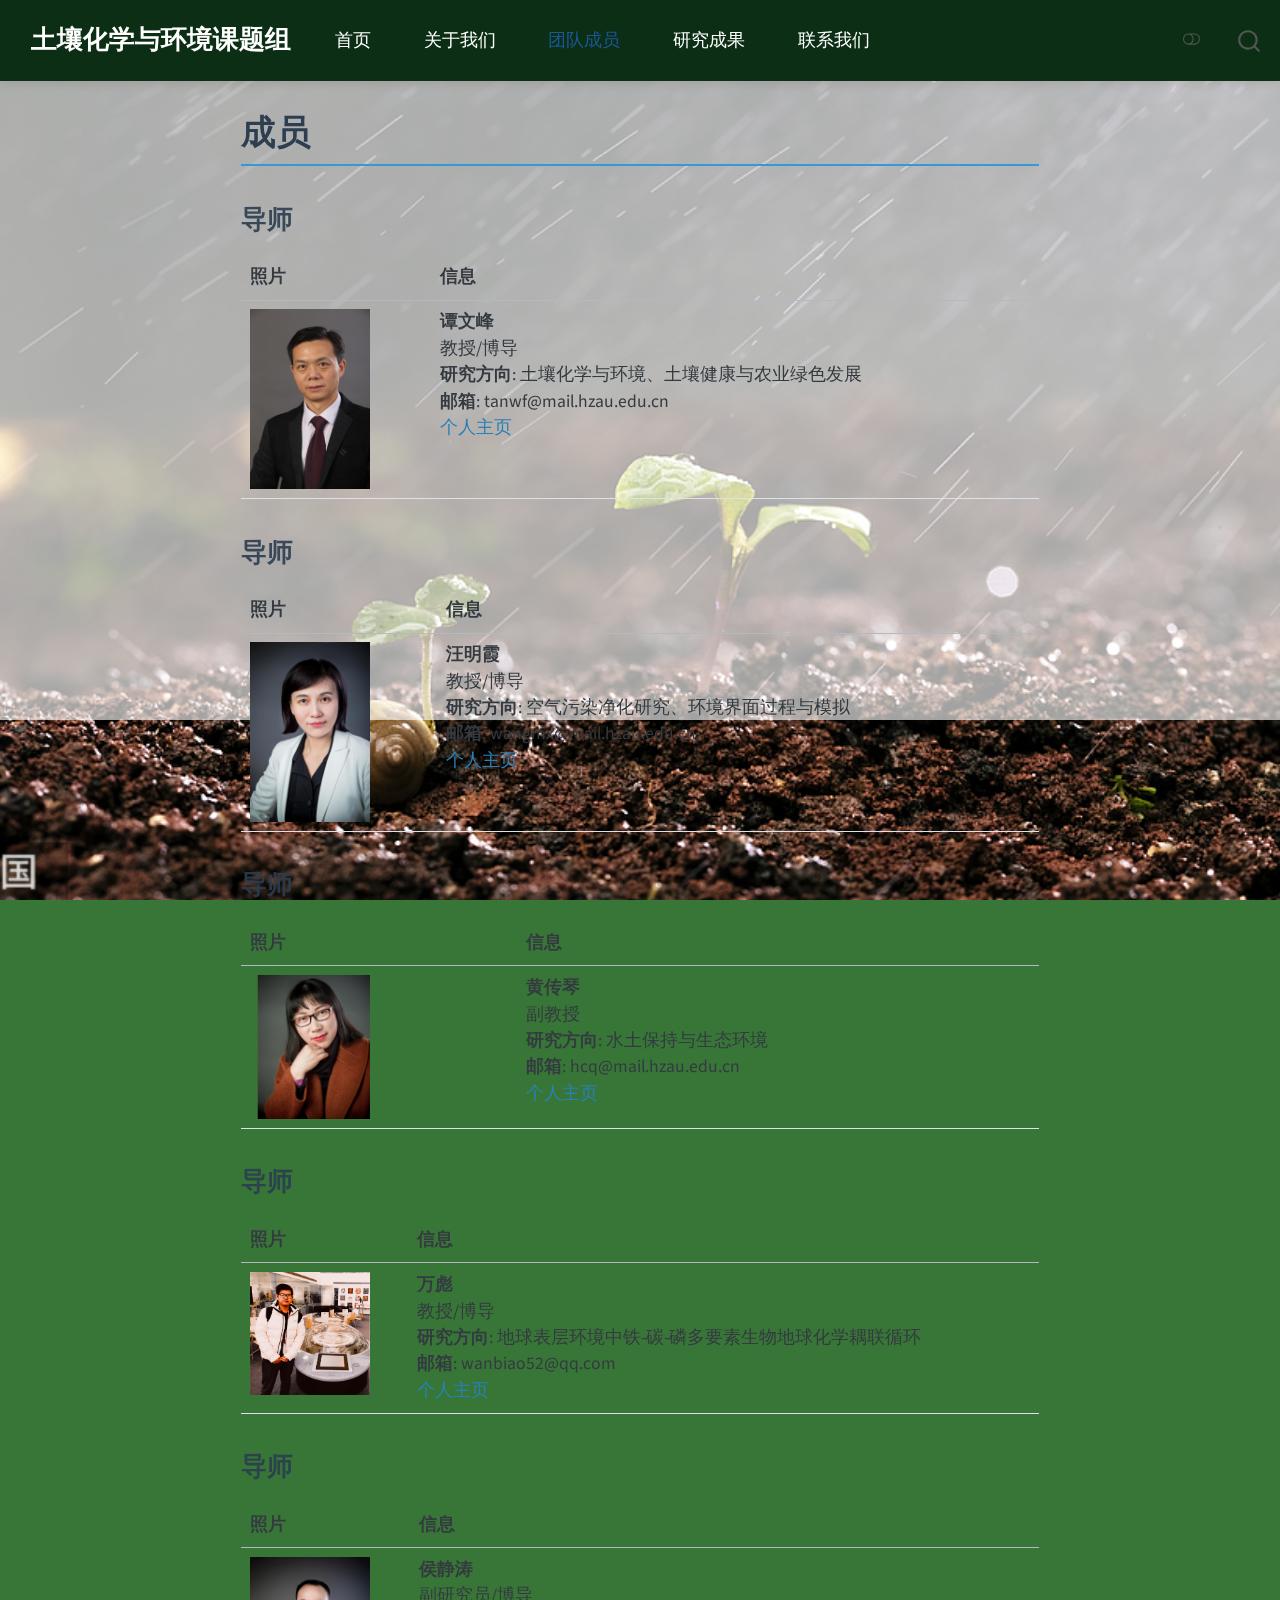
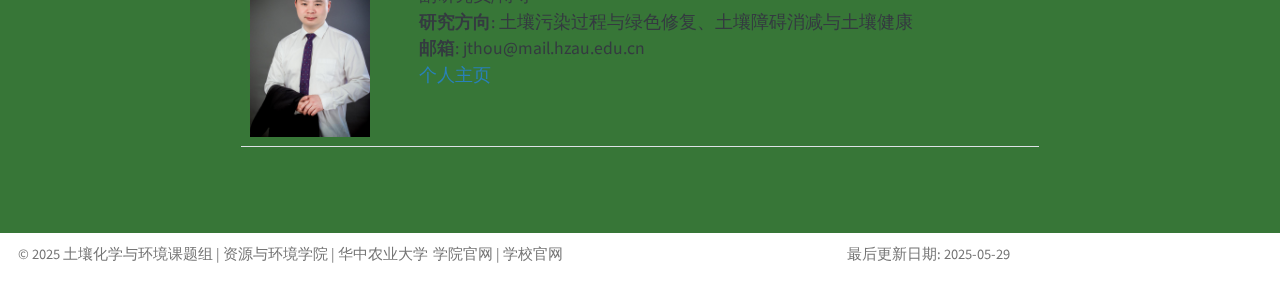
<file: members.html>
<!DOCTYPE html>
<html xmlns="http://www.w3.org/1999/xhtml" lang="en" xml:lang="en"><head>

<meta charset="utf-8">
<meta name="generator" content="quarto-1.4.515">

<meta name="viewport" content="width=device-width, initial-scale=1.0, user-scalable=yes">


<title>土壤化学与环境课题组 - 成员</title>
<style>
code{white-space: pre-wrap;}
span.smallcaps{font-variant: small-caps;}
div.columns{display: flex; gap: min(4vw, 1.5em);}
div.column{flex: auto; overflow-x: auto;}
div.hanging-indent{margin-left: 1.5em; text-indent: -1.5em;}
ul.task-list{list-style: none;}
ul.task-list li input[type="checkbox"] {
  width: 0.8em;
  margin: 0 0.8em 0.2em -1em; /* quarto-specific, see https://github.com/quarto-dev/quarto-cli/issues/4556 */ 
  vertical-align: middle;
}
</style>


<script src="site_libs/quarto-nav/quarto-nav.js"></script>
<script src="site_libs/quarto-nav/headroom.min.js"></script>
<script src="site_libs/clipboard/clipboard.min.js"></script>
<script src="site_libs/quarto-search/autocomplete.umd.js"></script>
<script src="site_libs/quarto-search/fuse.min.js"></script>
<script src="site_libs/quarto-search/quarto-search.js"></script>
<meta name="quarto:offset" content="./">
<script src="site_libs/quarto-html/quarto.js"></script>
<script src="site_libs/quarto-html/popper.min.js"></script>
<script src="site_libs/quarto-html/tippy.umd.min.js"></script>
<script src="site_libs/quarto-html/anchor.min.js"></script>
<link href="site_libs/quarto-html/tippy.css" rel="stylesheet">
<link href="site_libs/quarto-html/quarto-syntax-highlighting.css" rel="stylesheet" class="quarto-color-scheme" id="quarto-text-highlighting-styles">
<link href="site_libs/quarto-html/quarto-syntax-highlighting-dark.css" rel="prefetch" class="quarto-color-scheme quarto-color-alternate" id="quarto-text-highlighting-styles">
<script src="site_libs/bootstrap/bootstrap.min.js"></script>
<link href="site_libs/bootstrap/bootstrap-icons.css" rel="stylesheet">
<link href="site_libs/bootstrap/bootstrap.min.css" rel="stylesheet" class="quarto-color-scheme" id="quarto-bootstrap" data-mode="light">
<link href="site_libs/bootstrap/bootstrap-dark.min.css" rel="prefetch" class="quarto-color-scheme quarto-color-alternate" id="quarto-bootstrap" data-mode="light">
<script id="quarto-search-options" type="application/json">{
  "location": "navbar",
  "copy-button": false,
  "collapse-after": 3,
  "panel-placement": "end",
  "type": "overlay",
  "limit": 50,
  "keyboard-shortcut": [
    "f",
    "/",
    "s"
  ],
  "show-item-context": false,
  "language": {
    "search-no-results-text": "No results",
    "search-matching-documents-text": "matching documents",
    "search-copy-link-title": "Copy link to search",
    "search-hide-matches-text": "Hide additional matches",
    "search-more-match-text": "more match in this document",
    "search-more-matches-text": "more matches in this document",
    "search-clear-button-title": "Clear",
    "search-detached-cancel-button-title": "Cancel",
    "search-submit-button-title": "Submit",
    "search-label": "Search"
  }
}</script>


<link rel="stylesheet" href="styles.css">
</head>

<body class="nav-fixed fullcontent">

<div id="quarto-search-results"></div>
  <header id="quarto-header" class="headroom fixed-top">
    <nav class="navbar navbar-expand-lg " data-bs-theme="dark">
      <div class="navbar-container container-fluid">
      <div class="navbar-brand-container mx-auto">
    <a class="navbar-brand" href="./index.html">
    <span class="navbar-title">土壤化学与环境课题组</span>
    </a>
  </div>
            <div id="quarto-search" class="" title="Search"></div>
          <button class="navbar-toggler" type="button" data-bs-toggle="collapse" data-bs-target="#navbarCollapse" aria-controls="navbarCollapse" aria-expanded="false" aria-label="Toggle navigation" onclick="if (window.quartoToggleHeadroom) { window.quartoToggleHeadroom(); }">
  <span class="navbar-toggler-icon"></span>
</button>
          <div class="collapse navbar-collapse" id="navbarCollapse">
            <ul class="navbar-nav navbar-nav-scroll me-auto">
  <li class="nav-item">
    <a class="nav-link" href="./index.html"> 
<span class="menu-text">首页</span></a>
  </li>  
  <li class="nav-item">
    <a class="nav-link" href="./about.html"> 
<span class="menu-text">关于我们</span></a>
  </li>  
  <li class="nav-item">
    <a class="nav-link active" href="./members.html" aria-current="page"> 
<span class="menu-text">团队成员</span></a>
  </li>  
  <li class="nav-item">
    <a class="nav-link" href="./publications.html"> 
<span class="menu-text">研究成果</span></a>
  </li>  
  <li class="nav-item">
    <a class="nav-link" href="./contact.html"> 
<span class="menu-text">联系我们</span></a>
  </li>  
</ul>
          </div> <!-- /navcollapse -->
          <div class="quarto-navbar-tools">
  <a href="" class="quarto-color-scheme-toggle quarto-navigation-tool  px-1" onclick="window.quartoToggleColorScheme(); return false;" title="Toggle dark mode"><i class="bi"></i></a>
</div>
      </div> <!-- /container-fluid -->
    </nav>
</header>
<!-- content -->
<div id="quarto-content" class="quarto-container page-columns page-rows-contents page-layout-article page-navbar">
<!-- sidebar -->
<!-- margin-sidebar -->
    
<!-- main -->
<main class="content" id="quarto-document-content">

<header id="title-block-header" class="quarto-title-block default">
<div class="quarto-title">
<h1 class="title">成员</h1>
</div>



<div class="quarto-title-meta">

    
  
    
  </div>
  


</header>


<section id="导师" class="level3">
<h3 class="anchored" data-anchor-id="导师">导师</h3>
<table class="table">
<thead>
<tr class="header">
<th>照片</th>
<th>信息</th>
</tr>
</thead>
<tbody>
<tr class="odd">
<td><img src="assets/images/tanwenfeng.jpg" class="img-fluid" width="120" alt="谭文峰"></td>
<td><strong>谭文峰</strong><br>教授/博导<br><strong>研究方向</strong>: 土壤化学与环境、土壤健康与农业绿色发展<br><strong>邮箱</strong>: tanwf@mail.hzau.edu.cn<br><a href="https://zyhj.hzau.edu.cn/info/1183/7552.htm">个人主页</a></td>
</tr>
</tbody>
</table>
</section>
<section id="导师-1" class="level3">
<h3 class="anchored" data-anchor-id="导师-1">导师</h3>
<table class="table">
<thead>
<tr class="header">
<th>照片</th>
<th>信息</th>
</tr>
</thead>
<tbody>
<tr class="odd">
<td><img src="assets/images/wang.jpg" class="img-fluid" width="120" alt="汪明霞"></td>
<td><strong>汪明霞</strong><br>教授/博导<br><strong>研究方向</strong>: 空气污染净化研究、环境界面过程与模拟<br><strong>邮箱</strong>: wangmx@mail.hzau.edu.cn<br><a href="https://zyhj.hzau.edu.cn/info/1183/7606.htm">个人主页</a></td>
</tr>
</tbody>
</table>
</section>
<section id="导师-2" class="level3">
<h3 class="anchored" data-anchor-id="导师-2">导师</h3>
<table class="table">
<thead>
<tr class="header">
<th>照片</th>
<th>信息</th>
</tr>
</thead>
<tbody>
<tr class="odd">
<td><img src="assets/images/huang.jpg" class="img-fluid" width="120" alt="黄传琴"></td>
<td><strong>黄传琴</strong><br>副教授<br><strong>研究方向</strong>: 水土保持与生态环境 <br><strong>邮箱</strong>: hcq@mail.hzau.edu.cn<br><a href="https://faculty.hzau.edu.cn/huangchuanqin/zh_CN/index.htm">个人主页</a></td>
</tr>
</tbody>
</table>
</section>
<section id="导师-3" class="level3">
<h3 class="anchored" data-anchor-id="导师-3">导师</h3>
<table class="table">
<thead>
<tr class="header">
<th>照片</th>
<th>信息</th>
</tr>
</thead>
<tbody>
<tr class="odd">
<td><img src="assets/images/wan.jpg" class="img-fluid" width="120" alt="万彪"></td>
<td><strong>万彪</strong><br>教授/博导<br><strong>研究方向</strong>: 地球表层环境中铁-碳-磷多要素生物地球化学耦联循环<br><strong>邮箱</strong>: wanbiao52@qq.com<br><a href="https://zyhj.hzau.edu.cn/info/1183/12800.htm">个人主页</a></td>
</tr>
</tbody>
</table>
</section>
<section id="导师-4" class="level3">
<h3 class="anchored" data-anchor-id="导师-4">导师</h3>
<table class="table">
<thead>
<tr class="header">
<th>照片</th>
<th>信息</th>
</tr>
</thead>
<tbody>
<tr class="odd">
<td><img src="assets/images/hou.jpg" class="img-fluid" width="120" alt="侯静涛"></td>
<td><strong>侯静涛</strong><br>副研究员/博导<br><strong>研究方向</strong>: 土壤污染过程与绿色修复、土壤障碍消减与土壤健康<br><strong>邮箱</strong>: jthou@mail.hzau.edu.cn<br><a href="https://zyhj.hzau.edu.cn/info/1184/7633.htm">个人主页</a></td>
</tr>
</tbody>
</table>


</section>

</main> <!-- /main -->
<script id="quarto-html-after-body" type="application/javascript">
window.document.addEventListener("DOMContentLoaded", function (event) {
  const toggleBodyColorMode = (bsSheetEl) => {
    const mode = bsSheetEl.getAttribute("data-mode");
    const bodyEl = window.document.querySelector("body");
    if (mode === "dark") {
      bodyEl.classList.add("quarto-dark");
      bodyEl.classList.remove("quarto-light");
    } else {
      bodyEl.classList.add("quarto-light");
      bodyEl.classList.remove("quarto-dark");
    }
  }
  const toggleBodyColorPrimary = () => {
    const bsSheetEl = window.document.querySelector("link#quarto-bootstrap");
    if (bsSheetEl) {
      toggleBodyColorMode(bsSheetEl);
    }
  }
  toggleBodyColorPrimary();  
  const disableStylesheet = (stylesheets) => {
    for (let i=0; i < stylesheets.length; i++) {
      const stylesheet = stylesheets[i];
      stylesheet.rel = 'prefetch';
    }
  }
  const enableStylesheet = (stylesheets) => {
    for (let i=0; i < stylesheets.length; i++) {
      const stylesheet = stylesheets[i];
      stylesheet.rel = 'stylesheet';
    }
  }
  const manageTransitions = (selector, allowTransitions) => {
    const els = window.document.querySelectorAll(selector);
    for (let i=0; i < els.length; i++) {
      const el = els[i];
      if (allowTransitions) {
        el.classList.remove('notransition');
      } else {
        el.classList.add('notransition');
      }
    }
  }
  const toggleGiscusIfUsed = (isAlternate, darkModeDefault) => {
    const baseTheme = document.querySelector('#giscus-base-theme')?.value ?? 'light';
    const alternateTheme = document.querySelector('#giscus-alt-theme')?.value ?? 'dark';
    let newTheme = '';
    if(darkModeDefault) {
      newTheme = isAlternate ? baseTheme : alternateTheme;
    } else {
      newTheme = isAlternate ? alternateTheme : baseTheme;
    }
    const changeGiscusTheme = () => {
      // From: https://github.com/giscus/giscus/issues/336
      const sendMessage = (message) => {
        const iframe = document.querySelector('iframe.giscus-frame');
        if (!iframe) return;
        iframe.contentWindow.postMessage({ giscus: message }, 'https://giscus.app');
      }
      sendMessage({
        setConfig: {
          theme: newTheme
        }
      });
    }
    const isGiscussLoaded = window.document.querySelector('iframe.giscus-frame') !== null;
    if (isGiscussLoaded) {
      changeGiscusTheme();
    }
  }
  const toggleColorMode = (alternate) => {
    // Switch the stylesheets
    const alternateStylesheets = window.document.querySelectorAll('link.quarto-color-scheme.quarto-color-alternate');
    manageTransitions('#quarto-margin-sidebar .nav-link', false);
    if (alternate) {
      enableStylesheet(alternateStylesheets);
      for (const sheetNode of alternateStylesheets) {
        if (sheetNode.id === "quarto-bootstrap") {
          toggleBodyColorMode(sheetNode);
        }
      }
    } else {
      disableStylesheet(alternateStylesheets);
      toggleBodyColorPrimary();
    }
    manageTransitions('#quarto-margin-sidebar .nav-link', true);
    // Switch the toggles
    const toggles = window.document.querySelectorAll('.quarto-color-scheme-toggle');
    for (let i=0; i < toggles.length; i++) {
      const toggle = toggles[i];
      if (toggle) {
        if (alternate) {
          toggle.classList.add("alternate");     
        } else {
          toggle.classList.remove("alternate");
        }
      }
    }
    // Hack to workaround the fact that safari doesn't
    // properly recolor the scrollbar when toggling (#1455)
    if (navigator.userAgent.indexOf('Safari') > 0 && navigator.userAgent.indexOf('Chrome') == -1) {
      manageTransitions("body", false);
      window.scrollTo(0, 1);
      setTimeout(() => {
        window.scrollTo(0, 0);
        manageTransitions("body", true);
      }, 40);  
    }
  }
  const isFileUrl = () => { 
    return window.location.protocol === 'file:';
  }
  const hasAlternateSentinel = () => {  
    let styleSentinel = getColorSchemeSentinel();
    if (styleSentinel !== null) {
      return styleSentinel === "alternate";
    } else {
      return false;
    }
  }
  const setStyleSentinel = (alternate) => {
    const value = alternate ? "alternate" : "default";
    if (!isFileUrl()) {
      window.localStorage.setItem("quarto-color-scheme", value);
    } else {
      localAlternateSentinel = value;
    }
  }
  const getColorSchemeSentinel = () => {
    if (!isFileUrl()) {
      const storageValue = window.localStorage.getItem("quarto-color-scheme");
      return storageValue != null ? storageValue : localAlternateSentinel;
    } else {
      return localAlternateSentinel;
    }
  }
  const darkModeDefault = false;
  let localAlternateSentinel = darkModeDefault ? 'alternate' : 'default';
  // Dark / light mode switch
  window.quartoToggleColorScheme = () => {
    // Read the current dark / light value 
    let toAlternate = !hasAlternateSentinel();
    toggleColorMode(toAlternate);
    setStyleSentinel(toAlternate);
    toggleGiscusIfUsed(toAlternate, darkModeDefault);
  };
  // Ensure there is a toggle, if there isn't float one in the top right
  if (window.document.querySelector('.quarto-color-scheme-toggle') === null) {
    const a = window.document.createElement('a');
    a.classList.add('top-right');
    a.classList.add('quarto-color-scheme-toggle');
    a.href = "";
    a.onclick = function() { try { window.quartoToggleColorScheme(); } catch {} return false; };
    const i = window.document.createElement("i");
    i.classList.add('bi');
    a.appendChild(i);
    window.document.body.appendChild(a);
  }
  // Switch to dark mode if need be
  if (hasAlternateSentinel()) {
    toggleColorMode(true);
  } else {
    toggleColorMode(false);
  }
  const icon = "";
  const anchorJS = new window.AnchorJS();
  anchorJS.options = {
    placement: 'right',
    icon: icon
  };
  anchorJS.add('.anchored');
  const isCodeAnnotation = (el) => {
    for (const clz of el.classList) {
      if (clz.startsWith('code-annotation-')) {                     
        return true;
      }
    }
    return false;
  }
  const clipboard = new window.ClipboardJS('.code-copy-button', {
    text: function(trigger) {
      const codeEl = trigger.previousElementSibling.cloneNode(true);
      for (const childEl of codeEl.children) {
        if (isCodeAnnotation(childEl)) {
          childEl.remove();
        }
      }
      return codeEl.innerText;
    }
  });
  clipboard.on('success', function(e) {
    // button target
    const button = e.trigger;
    // don't keep focus
    button.blur();
    // flash "checked"
    button.classList.add('code-copy-button-checked');
    var currentTitle = button.getAttribute("title");
    button.setAttribute("title", "Copied!");
    let tooltip;
    if (window.bootstrap) {
      button.setAttribute("data-bs-toggle", "tooltip");
      button.setAttribute("data-bs-placement", "left");
      button.setAttribute("data-bs-title", "Copied!");
      tooltip = new bootstrap.Tooltip(button, 
        { trigger: "manual", 
          customClass: "code-copy-button-tooltip",
          offset: [0, -8]});
      tooltip.show();    
    }
    setTimeout(function() {
      if (tooltip) {
        tooltip.hide();
        button.removeAttribute("data-bs-title");
        button.removeAttribute("data-bs-toggle");
        button.removeAttribute("data-bs-placement");
      }
      button.setAttribute("title", currentTitle);
      button.classList.remove('code-copy-button-checked');
    }, 1000);
    // clear code selection
    e.clearSelection();
  });
  function tippyHover(el, contentFn, onTriggerFn, onUntriggerFn) {
    const config = {
      allowHTML: true,
      maxWidth: 500,
      delay: 100,
      arrow: false,
      appendTo: function(el) {
          return el.parentElement;
      },
      interactive: true,
      interactiveBorder: 10,
      theme: 'quarto',
      placement: 'bottom-start',
    };
    if (contentFn) {
      config.content = contentFn;
    }
    if (onTriggerFn) {
      config.onTrigger = onTriggerFn;
    }
    if (onUntriggerFn) {
      config.onUntrigger = onUntriggerFn;
    }
    window.tippy(el, config); 
  }
  const noterefs = window.document.querySelectorAll('a[role="doc-noteref"]');
  for (var i=0; i<noterefs.length; i++) {
    const ref = noterefs[i];
    tippyHover(ref, function() {
      // use id or data attribute instead here
      let href = ref.getAttribute('data-footnote-href') || ref.getAttribute('href');
      try { href = new URL(href).hash; } catch {}
      const id = href.replace(/^#\/?/, "");
      const note = window.document.getElementById(id);
      return note.innerHTML;
    });
  }
  const xrefs = window.document.querySelectorAll('a.quarto-xref');
  const processXRef = (id, note) => {
    // Strip column container classes
    const stripColumnClz = (el) => {
      el.classList.remove("page-full", "page-columns");
      if (el.children) {
        for (const child of el.children) {
          stripColumnClz(child);
        }
      }
    }
    stripColumnClz(note)
    const typesetMath = (el) => {
      if (window.MathJax) {
        // MathJax Typeset
        window.MathJax.typeset([el]);
      } else if (window.katex) {
        // KaTeX Render
        var mathElements = el.getElementsByClassName("math");
        var macros = [];
        for (var i = 0; i < mathElements.length; i++) {
          var texText = mathElements[i].firstChild;
          if (mathElements[i].tagName == "SPAN") {
            window.katex.render(texText.data, mathElements[i], {
              displayMode: mathElements[i].classList.contains('display'),
              throwOnError: false,
              macros: macros,
              fleqn: false
            });
          }
        }
      }
    }
    if (id === null || id.startsWith('sec-')) {
      // Special case sections, only their first couple elements
      const container = document.createElement("div");
      if (note.children && note.children.length > 2) {
        container.appendChild(note.children[0].cloneNode(true));
        for (let i = 1; i < note.children.length; i++) {
          const child = note.children[i];
          if (child.tagName === "P" && child.innerText === "") {
            continue;
          } else {
            container.appendChild(child.cloneNode(true));
            break;
          }
        }
        typesetMath(container);
        return container.innerHTML
      } else {
        typesetMath(note);
        return note.innerHTML;
      }
    } else {
      // Remove any anchor links if they are present
      const anchorLink = note.querySelector('a.anchorjs-link');
      if (anchorLink) {
        anchorLink.remove();
      }
      typesetMath(note);
      return note.innerHTML;
    }
  }
  for (var i=0; i<xrefs.length; i++) {
    const xref = xrefs[i];
    tippyHover(xref, undefined, function(instance) {
      instance.disable();
      let url = xref.getAttribute('href');
      let hash = undefined; 
      if (url.startsWith('#')) {
        hash = url;
      } else {
        try { hash = new URL(url).hash; } catch {}
      }
      if (hash) {
        const id = hash.replace(/^#\/?/, "");
        const note = window.document.getElementById(id);
        if (note !== null) {
          try {
            const html = processXRef(id, note.cloneNode(true));
            instance.setContent(html);
          } finally {
            instance.enable();
            instance.show();
          }
        } else {
          // See if we can fetch this
          fetch(url.split('#')[0])
          .then(res => res.text())
          .then(html => {
            const parser = new DOMParser();
            const htmlDoc = parser.parseFromString(html, "text/html");
            const note = htmlDoc.getElementById(id);
            if (note !== null) {
              const html = processXRef(id, note);
              instance.setContent(html);
            } 
          }).finally(() => {
            instance.enable();
            instance.show();
          });
        }
      } else {
        // See if we can fetch a full url (with no hash to target)
        // This is a special case and we should probably do some content thinning / targeting
        fetch(url)
        .then(res => res.text())
        .then(html => {
          const parser = new DOMParser();
          const htmlDoc = parser.parseFromString(html, "text/html");
          const note = htmlDoc.querySelector('main.content');
          if (note !== null) {
            // This should only happen for chapter cross references
            // (since there is no id in the URL)
            // remove the first header
            if (note.children.length > 0 && note.children[0].tagName === "HEADER") {
              note.children[0].remove();
            }
            const html = processXRef(null, note);
            instance.setContent(html);
          } 
        }).finally(() => {
          instance.enable();
          instance.show();
        });
      }
    }, function(instance) {
    });
  }
      let selectedAnnoteEl;
      const selectorForAnnotation = ( cell, annotation) => {
        let cellAttr = 'data-code-cell="' + cell + '"';
        let lineAttr = 'data-code-annotation="' +  annotation + '"';
        const selector = 'span[' + cellAttr + '][' + lineAttr + ']';
        return selector;
      }
      const selectCodeLines = (annoteEl) => {
        const doc = window.document;
        const targetCell = annoteEl.getAttribute("data-target-cell");
        const targetAnnotation = annoteEl.getAttribute("data-target-annotation");
        const annoteSpan = window.document.querySelector(selectorForAnnotation(targetCell, targetAnnotation));
        const lines = annoteSpan.getAttribute("data-code-lines").split(",");
        const lineIds = lines.map((line) => {
          return targetCell + "-" + line;
        })
        let top = null;
        let height = null;
        let parent = null;
        if (lineIds.length > 0) {
            //compute the position of the single el (top and bottom and make a div)
            const el = window.document.getElementById(lineIds[0]);
            top = el.offsetTop;
            height = el.offsetHeight;
            parent = el.parentElement.parentElement;
          if (lineIds.length > 1) {
            const lastEl = window.document.getElementById(lineIds[lineIds.length - 1]);
            const bottom = lastEl.offsetTop + lastEl.offsetHeight;
            height = bottom - top;
          }
          if (top !== null && height !== null && parent !== null) {
            // cook up a div (if necessary) and position it 
            let div = window.document.getElementById("code-annotation-line-highlight");
            if (div === null) {
              div = window.document.createElement("div");
              div.setAttribute("id", "code-annotation-line-highlight");
              div.style.position = 'absolute';
              parent.appendChild(div);
            }
            div.style.top = top - 2 + "px";
            div.style.height = height + 4 + "px";
            div.style.left = 0;
            let gutterDiv = window.document.getElementById("code-annotation-line-highlight-gutter");
            if (gutterDiv === null) {
              gutterDiv = window.document.createElement("div");
              gutterDiv.setAttribute("id", "code-annotation-line-highlight-gutter");
              gutterDiv.style.position = 'absolute';
              const codeCell = window.document.getElementById(targetCell);
              const gutter = codeCell.querySelector('.code-annotation-gutter');
              gutter.appendChild(gutterDiv);
            }
            gutterDiv.style.top = top - 2 + "px";
            gutterDiv.style.height = height + 4 + "px";
          }
          selectedAnnoteEl = annoteEl;
        }
      };
      const unselectCodeLines = () => {
        const elementsIds = ["code-annotation-line-highlight", "code-annotation-line-highlight-gutter"];
        elementsIds.forEach((elId) => {
          const div = window.document.getElementById(elId);
          if (div) {
            div.remove();
          }
        });
        selectedAnnoteEl = undefined;
      };
        // Handle positioning of the toggle
    window.addEventListener(
      "resize",
      throttle(() => {
        elRect = undefined;
        if (selectedAnnoteEl) {
          selectCodeLines(selectedAnnoteEl);
        }
      }, 10)
    );
    function throttle(fn, ms) {
    let throttle = false;
    let timer;
      return (...args) => {
        if(!throttle) { // first call gets through
            fn.apply(this, args);
            throttle = true;
        } else { // all the others get throttled
            if(timer) clearTimeout(timer); // cancel #2
            timer = setTimeout(() => {
              fn.apply(this, args);
              timer = throttle = false;
            }, ms);
        }
      };
    }
      // Attach click handler to the DT
      const annoteDls = window.document.querySelectorAll('dt[data-target-cell]');
      for (const annoteDlNode of annoteDls) {
        annoteDlNode.addEventListener('click', (event) => {
          const clickedEl = event.target;
          if (clickedEl !== selectedAnnoteEl) {
            unselectCodeLines();
            const activeEl = window.document.querySelector('dt[data-target-cell].code-annotation-active');
            if (activeEl) {
              activeEl.classList.remove('code-annotation-active');
            }
            selectCodeLines(clickedEl);
            clickedEl.classList.add('code-annotation-active');
          } else {
            // Unselect the line
            unselectCodeLines();
            clickedEl.classList.remove('code-annotation-active');
          }
        });
      }
  const findCites = (el) => {
    const parentEl = el.parentElement;
    if (parentEl) {
      const cites = parentEl.dataset.cites;
      if (cites) {
        return {
          el,
          cites: cites.split(' ')
        };
      } else {
        return findCites(el.parentElement)
      }
    } else {
      return undefined;
    }
  };
  var bibliorefs = window.document.querySelectorAll('a[role="doc-biblioref"]');
  for (var i=0; i<bibliorefs.length; i++) {
    const ref = bibliorefs[i];
    const citeInfo = findCites(ref);
    if (citeInfo) {
      tippyHover(citeInfo.el, function() {
        var popup = window.document.createElement('div');
        citeInfo.cites.forEach(function(cite) {
          var citeDiv = window.document.createElement('div');
          citeDiv.classList.add('hanging-indent');
          citeDiv.classList.add('csl-entry');
          var biblioDiv = window.document.getElementById('ref-' + cite);
          if (biblioDiv) {
            citeDiv.innerHTML = biblioDiv.innerHTML;
          }
          popup.appendChild(citeDiv);
        });
        return popup.innerHTML;
      });
    }
  }
});
</script>
</div> <!-- /content -->
<footer class="footer">
  <div class="nav-footer">
    <div class="nav-footer-left">
<p>© 2025 土壤化学与环境课题组 | <a href="https://zyhj.hzau.edu.cn/">资源与环境学院</a> | <a href="https://www.hzau.edu.cn">华中农业大学</a></p>
</div>   
    <div class="nav-footer-center">
<p><a href="https://zyhj.hzau.edu.cn/">学院官网</a> | <a href="https://www.hzau.edu.cn">学校官网</a></p>
</div>
    <div class="nav-footer-right">
<p>最后更新日期: 2025-05-29</p>
</div>
  </div>
</footer>




</body></html>
</file>
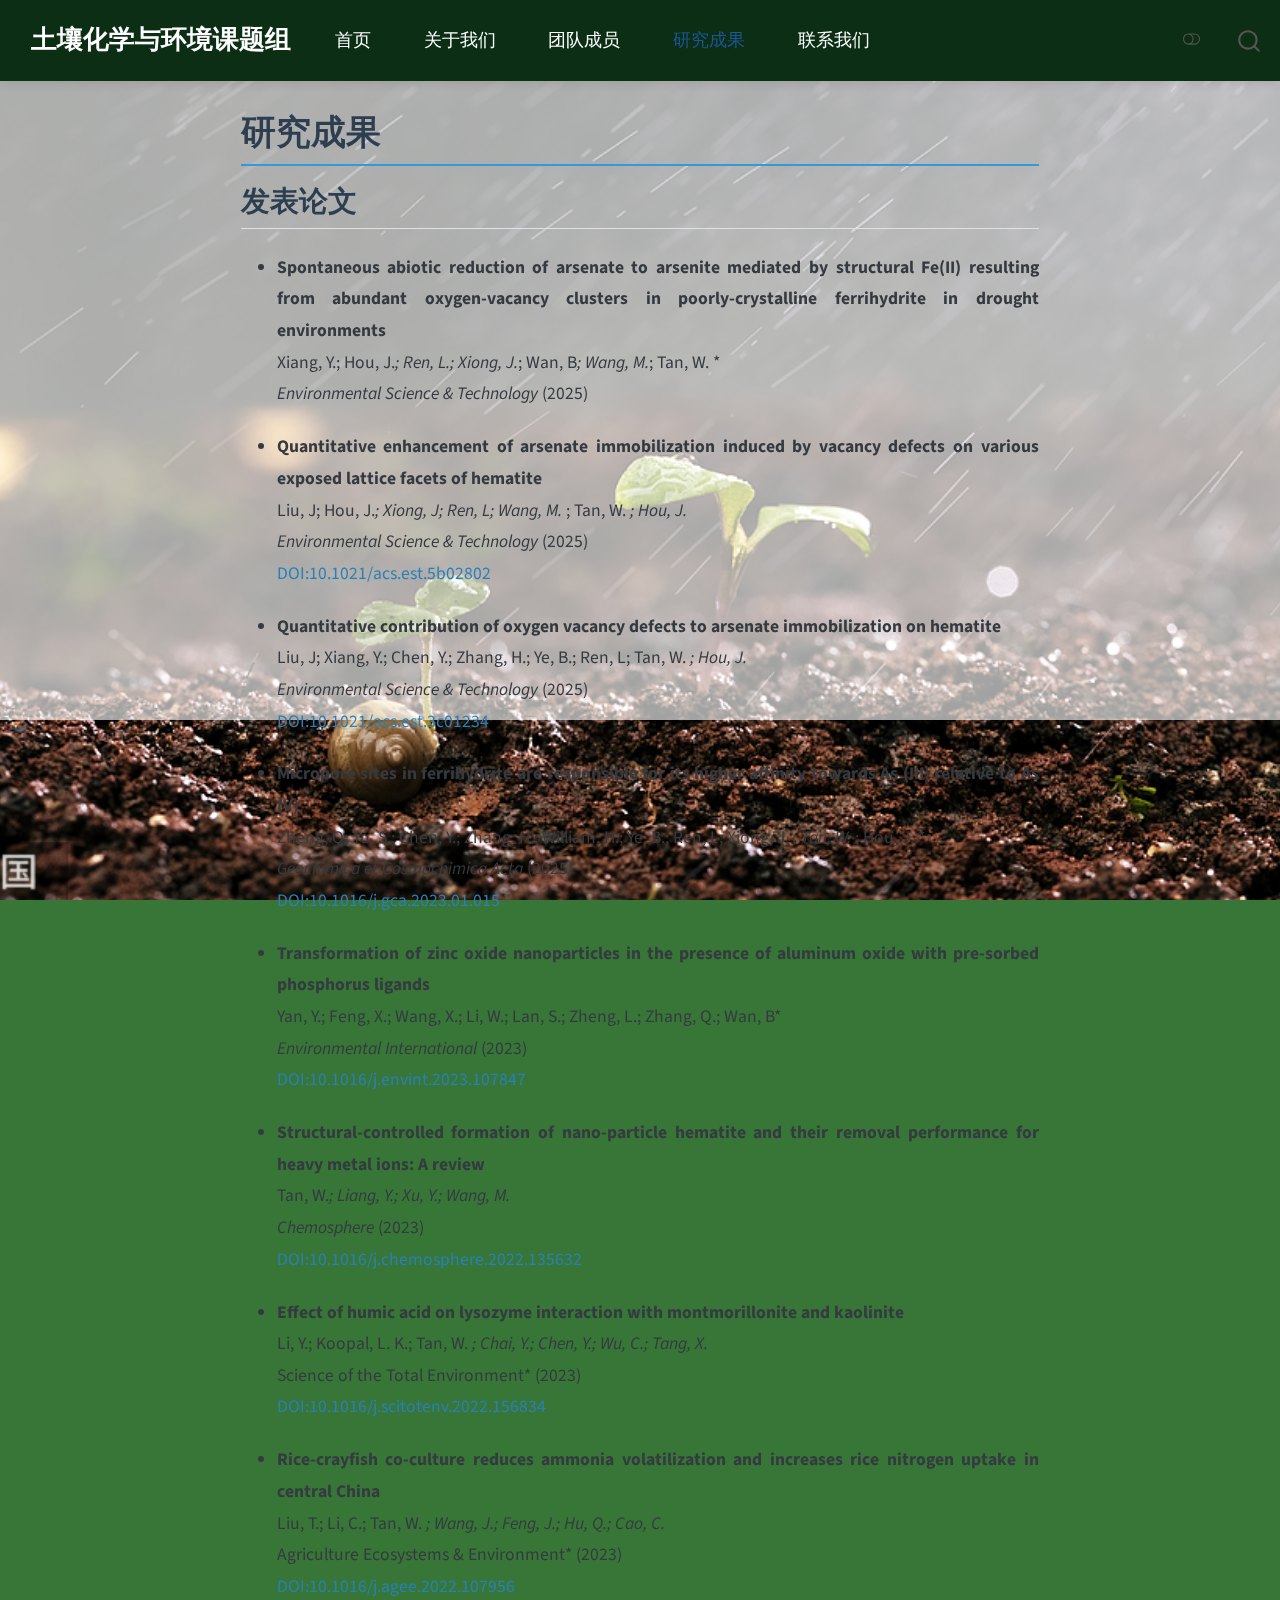
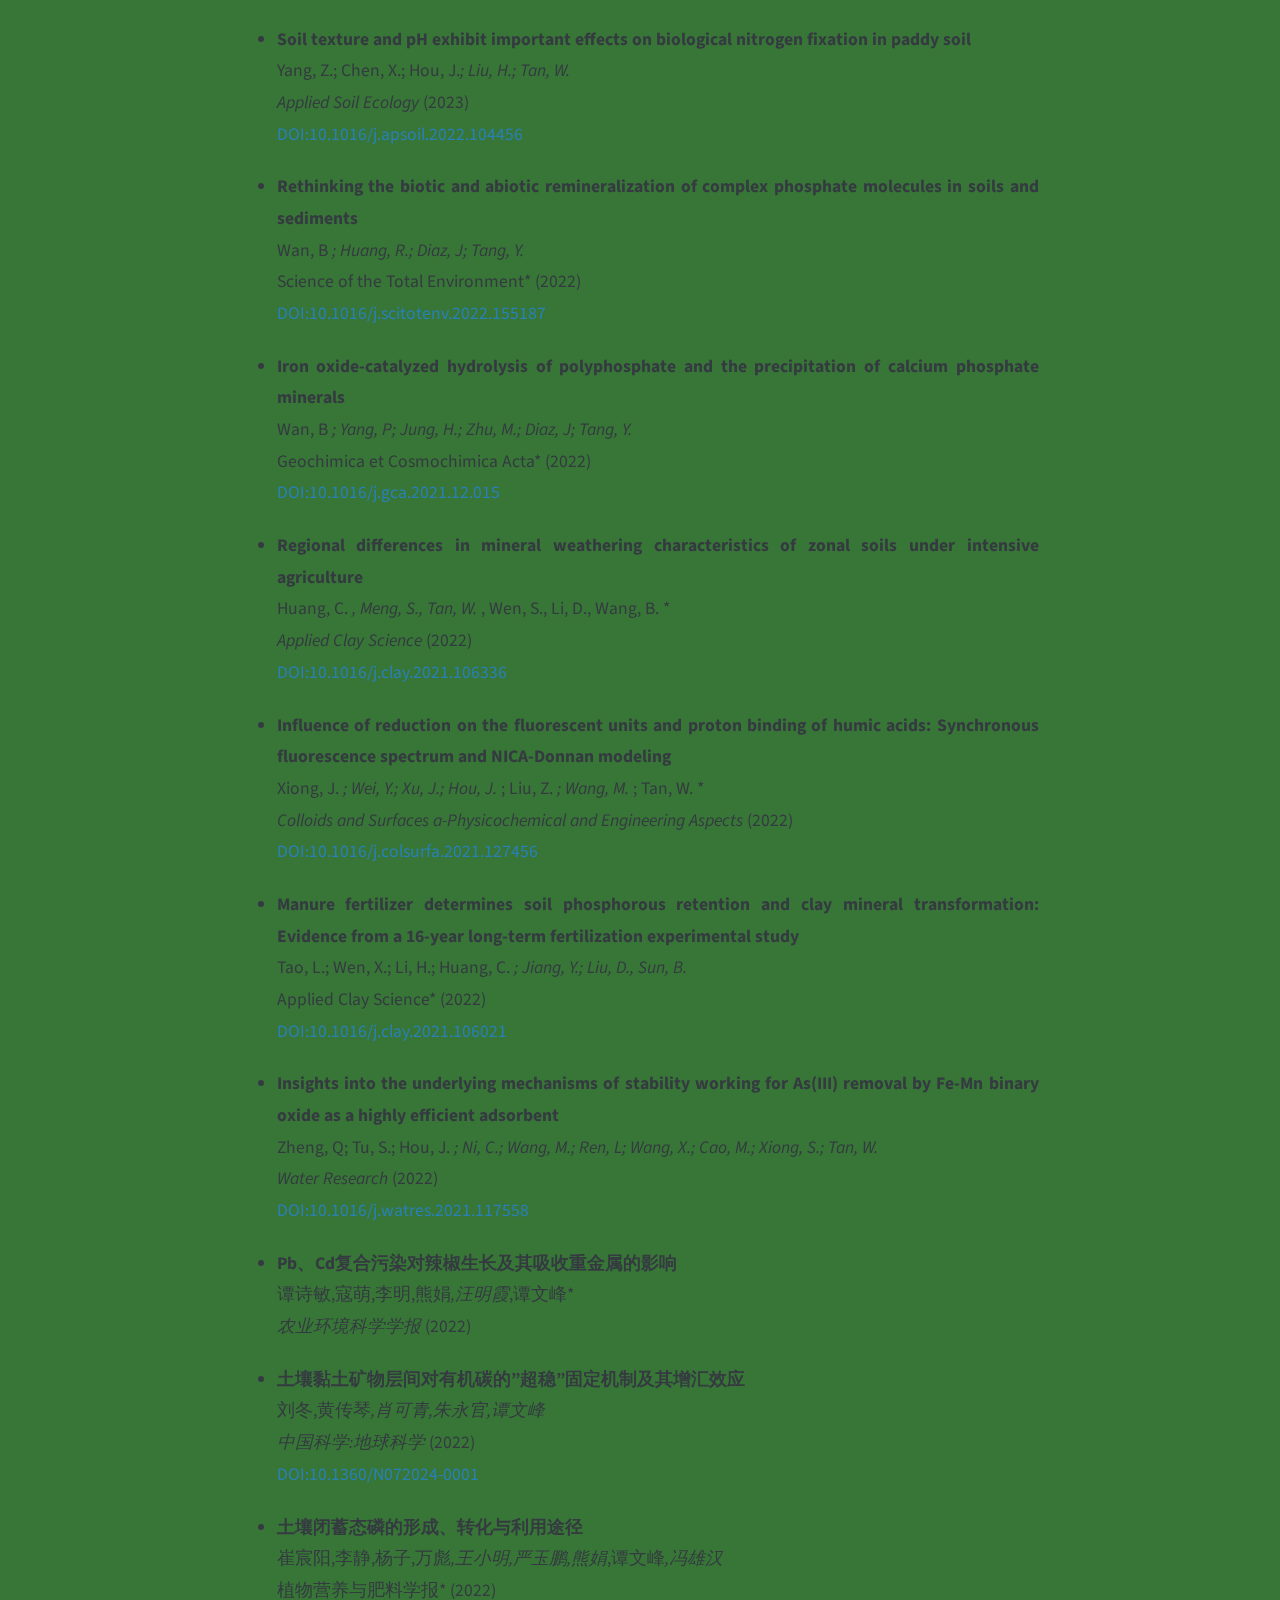
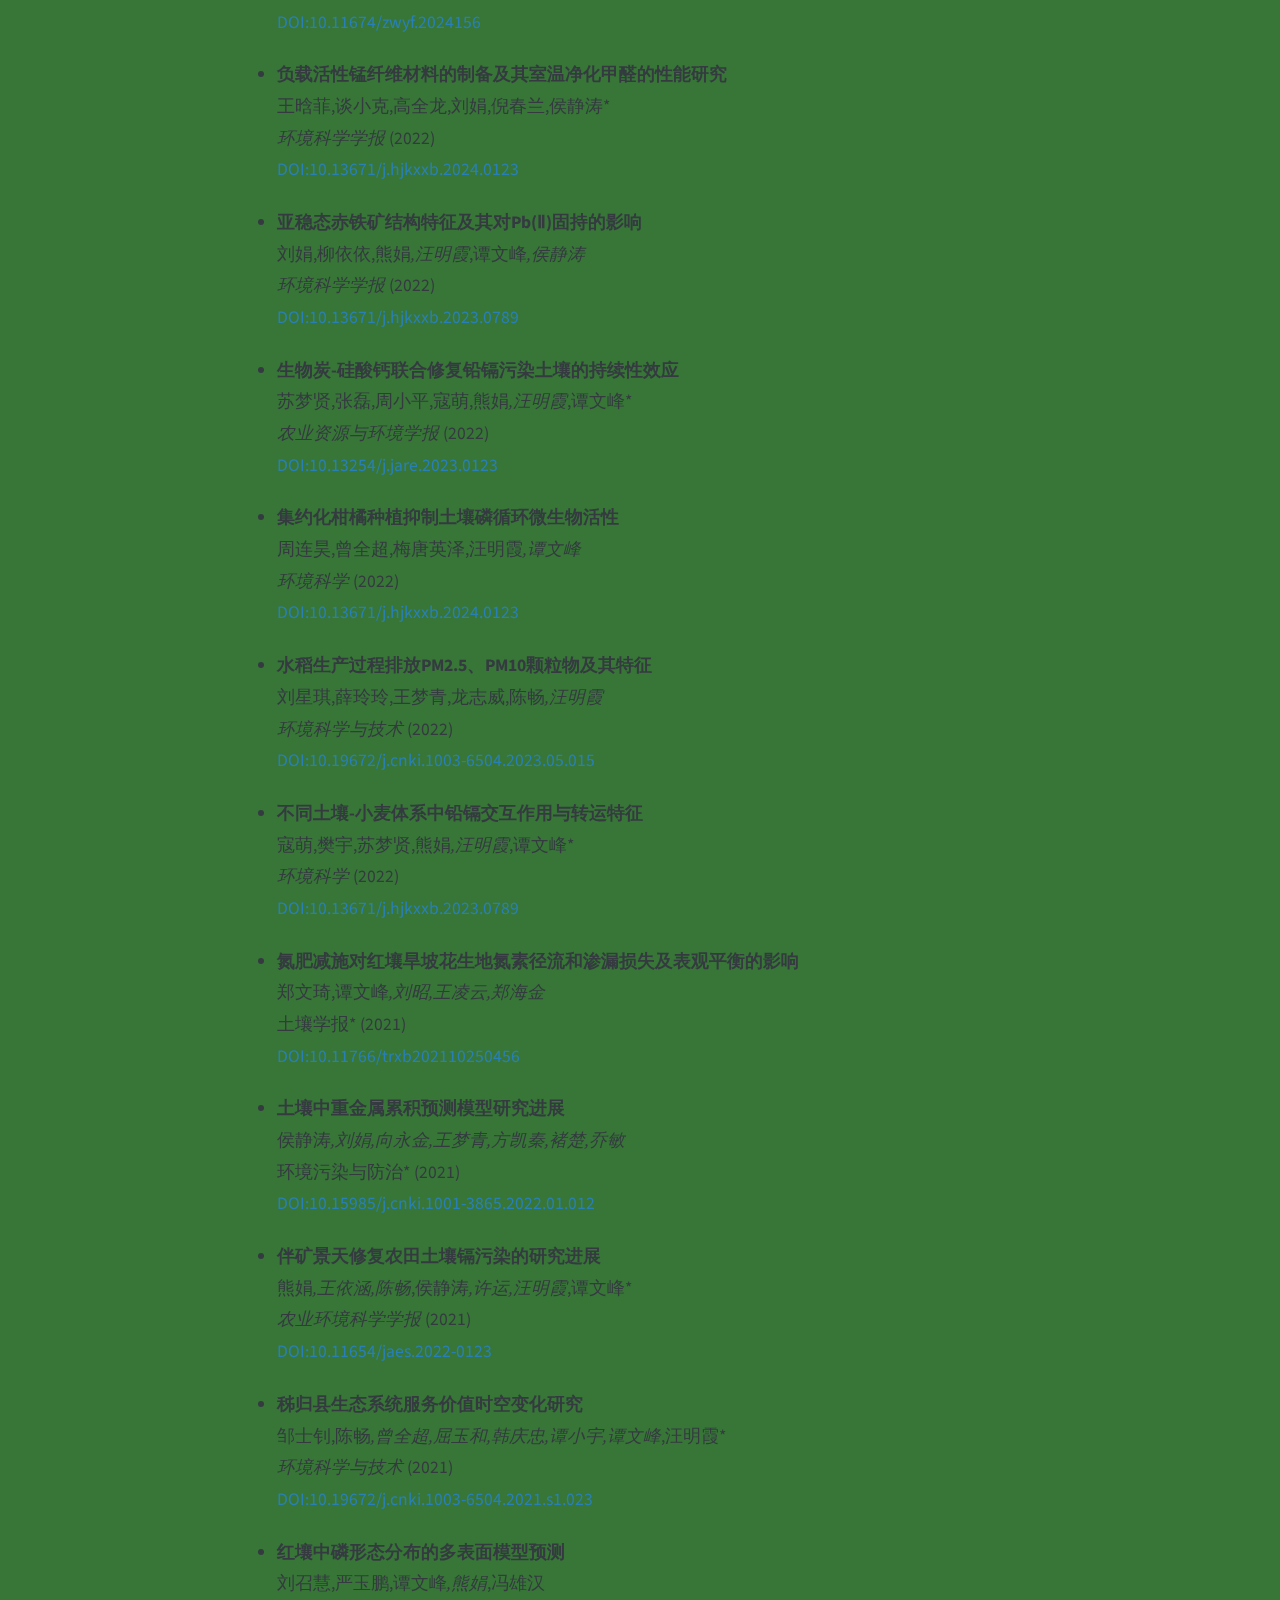
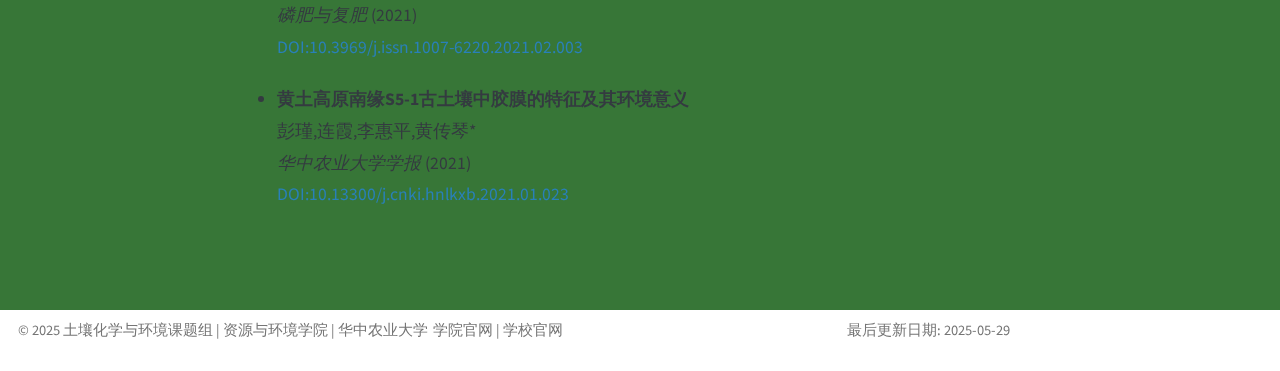
<file: publications.html>
<!DOCTYPE html>
<html xmlns="http://www.w3.org/1999/xhtml" lang="en" xml:lang="en"><head>

<meta charset="utf-8">
<meta name="generator" content="quarto-1.4.515">

<meta name="viewport" content="width=device-width, initial-scale=1.0, user-scalable=yes">


<title>土壤化学与环境课题组 - 研究成果</title>
<style>
code{white-space: pre-wrap;}
span.smallcaps{font-variant: small-caps;}
div.columns{display: flex; gap: min(4vw, 1.5em);}
div.column{flex: auto; overflow-x: auto;}
div.hanging-indent{margin-left: 1.5em; text-indent: -1.5em;}
ul.task-list{list-style: none;}
ul.task-list li input[type="checkbox"] {
  width: 0.8em;
  margin: 0 0.8em 0.2em -1em; /* quarto-specific, see https://github.com/quarto-dev/quarto-cli/issues/4556 */ 
  vertical-align: middle;
}
</style>


<script src="site_libs/quarto-nav/quarto-nav.js"></script>
<script src="site_libs/quarto-nav/headroom.min.js"></script>
<script src="site_libs/clipboard/clipboard.min.js"></script>
<script src="site_libs/quarto-search/autocomplete.umd.js"></script>
<script src="site_libs/quarto-search/fuse.min.js"></script>
<script src="site_libs/quarto-search/quarto-search.js"></script>
<meta name="quarto:offset" content="./">
<script src="site_libs/quarto-html/quarto.js"></script>
<script src="site_libs/quarto-html/popper.min.js"></script>
<script src="site_libs/quarto-html/tippy.umd.min.js"></script>
<script src="site_libs/quarto-html/anchor.min.js"></script>
<link href="site_libs/quarto-html/tippy.css" rel="stylesheet">
<link href="site_libs/quarto-html/quarto-syntax-highlighting.css" rel="stylesheet" class="quarto-color-scheme" id="quarto-text-highlighting-styles">
<link href="site_libs/quarto-html/quarto-syntax-highlighting-dark.css" rel="prefetch" class="quarto-color-scheme quarto-color-alternate" id="quarto-text-highlighting-styles">
<script src="site_libs/bootstrap/bootstrap.min.js"></script>
<link href="site_libs/bootstrap/bootstrap-icons.css" rel="stylesheet">
<link href="site_libs/bootstrap/bootstrap.min.css" rel="stylesheet" class="quarto-color-scheme" id="quarto-bootstrap" data-mode="light">
<link href="site_libs/bootstrap/bootstrap-dark.min.css" rel="prefetch" class="quarto-color-scheme quarto-color-alternate" id="quarto-bootstrap" data-mode="light">
<script id="quarto-search-options" type="application/json">{
  "location": "navbar",
  "copy-button": false,
  "collapse-after": 3,
  "panel-placement": "end",
  "type": "overlay",
  "limit": 50,
  "keyboard-shortcut": [
    "f",
    "/",
    "s"
  ],
  "show-item-context": false,
  "language": {
    "search-no-results-text": "No results",
    "search-matching-documents-text": "matching documents",
    "search-copy-link-title": "Copy link to search",
    "search-hide-matches-text": "Hide additional matches",
    "search-more-match-text": "more match in this document",
    "search-more-matches-text": "more matches in this document",
    "search-clear-button-title": "Clear",
    "search-detached-cancel-button-title": "Cancel",
    "search-submit-button-title": "Submit",
    "search-label": "Search"
  }
}</script>


<link rel="stylesheet" href="styles.css">
</head>

<body class="nav-fixed fullcontent">

<div id="quarto-search-results"></div>
  <header id="quarto-header" class="headroom fixed-top">
    <nav class="navbar navbar-expand-lg " data-bs-theme="dark">
      <div class="navbar-container container-fluid">
      <div class="navbar-brand-container mx-auto">
    <a class="navbar-brand" href="./index.html">
    <span class="navbar-title">土壤化学与环境课题组</span>
    </a>
  </div>
            <div id="quarto-search" class="" title="Search"></div>
          <button class="navbar-toggler" type="button" data-bs-toggle="collapse" data-bs-target="#navbarCollapse" aria-controls="navbarCollapse" aria-expanded="false" aria-label="Toggle navigation" onclick="if (window.quartoToggleHeadroom) { window.quartoToggleHeadroom(); }">
  <span class="navbar-toggler-icon"></span>
</button>
          <div class="collapse navbar-collapse" id="navbarCollapse">
            <ul class="navbar-nav navbar-nav-scroll me-auto">
  <li class="nav-item">
    <a class="nav-link" href="./index.html"> 
<span class="menu-text">首页</span></a>
  </li>  
  <li class="nav-item">
    <a class="nav-link" href="./about.html"> 
<span class="menu-text">关于我们</span></a>
  </li>  
  <li class="nav-item">
    <a class="nav-link" href="./members.html"> 
<span class="menu-text">团队成员</span></a>
  </li>  
  <li class="nav-item">
    <a class="nav-link active" href="./publications.html" aria-current="page"> 
<span class="menu-text">研究成果</span></a>
  </li>  
  <li class="nav-item">
    <a class="nav-link" href="./contact.html"> 
<span class="menu-text">联系我们</span></a>
  </li>  
</ul>
          </div> <!-- /navcollapse -->
          <div class="quarto-navbar-tools">
  <a href="" class="quarto-color-scheme-toggle quarto-navigation-tool  px-1" onclick="window.quartoToggleColorScheme(); return false;" title="Toggle dark mode"><i class="bi"></i></a>
</div>
      </div> <!-- /container-fluid -->
    </nav>
</header>
<!-- content -->
<div id="quarto-content" class="quarto-container page-columns page-rows-contents page-layout-article page-navbar">
<!-- sidebar -->
<!-- margin-sidebar -->
    
<!-- main -->
<main class="content" id="quarto-document-content">

<header id="title-block-header" class="quarto-title-block default">
<div class="quarto-title">
<h1 class="title">研究成果</h1>
</div>



<div class="quarto-title-meta">

    
  
    
  </div>
  


</header>


<section id="发表论文" class="level2">
<h2 class="anchored" data-anchor-id="发表论文">发表论文</h2>
<ul>
<li><p><strong>Spontaneous abiotic reduction of arsenate to arsenite mediated by structural Fe(II) resulting from abundant oxygen-vacancy clusters in poorly-crystalline ferrihydrite in drought environments</strong><br>
Xiang, Y.; Hou, J.<em>; Ren, L.; Xiong, J.</em>; Wan, B<em>; Wang, M.</em>; Tan, W. *<br>
<em>Environmental Science &amp; Technology</em> (2025)</p></li>
<li><p><strong>Quantitative enhancement of arsenate immobilization induced by vacancy defects on various exposed lattice facets of hematite</strong><br>
Liu, J; Hou, J.<em>; Xiong, J; Ren, L; Wang, M. </em>; Tan, W. <em>; Hou, J. </em><br>
<em>Environmental Science &amp; Technology</em> (2025)<br>
<a href="https://doi.org/10.1021/acs.est.5b02802">DOI:10.1021/acs.est.5b02802</a></p></li>
<li><p><strong>Quantitative contribution of oxygen vacancy defects to arsenate immobilization on hematite</strong><br>
Liu, J; Xiang, Y.; Chen, Y.; Zhang, H.; Ye, B.; Ren, L; Tan, W. <em>; Hou, J. </em><br>
<em>Environmental Science &amp; Technology</em> (2025)<br>
<a href="https://doi.org/10.1021/acs.est.3c01234">DOI:10.1021/acs.est.3c01234</a></p></li>
<li><p><strong>Micropore sites in ferrihydrite are responsible for its higher affinity towards As (III) relative to As (V)</strong><br>
Zheng, Q; Tu, S.; Chen, Y.; Zhang, H.; William, H.; Ye, B.; Ren, L; Xiong, J. <em>; Tan, W. </em>; Hou, J. *<br>
<em>Geochimica et Cosmochimica Acta</em> (2025)<br>
<a href="https://doi.org/10.1016/j.gca.2023.01.015">DOI:10.1016/j.gca.2023.01.015</a></p></li>
<li><p><strong>Transformation of zinc oxide nanoparticles in the presence of aluminum oxide with pre-sorbed phosphorus ligands</strong><br>
Yan, Y.; Feng, X.; Wang, X.; Li, W.; Lan, S.; Zheng, L.; Zhang, Q.; Wan, B*<br>
<em>Environmental International</em> (2023)<br>
<a href="https://doi.org/10.1016/j.envint.2023.107847">DOI:10.1016/j.envint.2023.107847</a></p></li>
<li><p><strong>Structural-controlled formation of nano-particle hematite and their removal performance for heavy metal ions: A review</strong><br>
Tan, W.<em>; Liang, Y.; Xu, Y.; Wang, M.</em><br>
<em>Chemosphere</em> (2023)<br>
<a href="https://doi.org/10.1016/j.chemosphere.2022.135632">DOI:10.1016/j.chemosphere.2022.135632</a></p></li>
<li><p><strong>Effect of humic acid on lysozyme interaction with montmorillonite and kaolinite</strong><br>
Li, Y.; Koopal, L. K.; Tan, W. <em>; Chai, Y.; Chen, Y.; Wu, C.; Tang, X.<br>
</em>Science of the Total Environment* (2023)<br>
<a href="https://doi.org/10.1016/j.scitotenv.2022.156834">DOI:10.1016/j.scitotenv.2022.156834</a></p></li>
<li><p><strong>Rice-crayfish co-culture reduces ammonia volatilization and increases rice nitrogen uptake in central China</strong><br>
Liu, T.; Li, C.; Tan, W. <em>; Wang, J.; Feng, J.; Hu, Q.; Cao, C.<br>
</em>Agriculture Ecosystems &amp; Environment* (2023)<br>
<a href="https://doi.org/10.1016/j.agee.2022.107956">DOI:10.1016/j.agee.2022.107956</a></p></li>
<li><p><strong>Soil texture and pH exhibit important effects on biological nitrogen fixation in paddy soil</strong><br>
Yang, Z.; Chen, X.; Hou, J.<em>; Liu, H.; Tan, W. </em><br>
<em>Applied Soil Ecology</em> (2023)<br>
<a href="https://doi.org/10.1016/j.apsoil.2022.104456">DOI:10.1016/j.apsoil.2022.104456</a></p></li>
<li><p><strong>Rethinking the biotic and abiotic remineralization of complex phosphate molecules in soils and sediments</strong><br>
Wan, B <em>; Huang, R.; Diaz, J; Tang, Y.<br>
</em>Science of the Total Environment* (2022)<br>
<a href="https://doi.org/10.1016/j.scitotenv.2022.155187">DOI:10.1016/j.scitotenv.2022.155187</a></p></li>
<li><p><strong>Iron oxide-catalyzed hydrolysis of polyphosphate and the precipitation of calcium phosphate minerals</strong><br>
Wan, B <em>; Yang, P; Jung, H.; Zhu, M.; Diaz, J; Tang, Y.<br>
</em>Geochimica et Cosmochimica Acta* (2022)<br>
<a href="https://doi.org/10.1016/j.gca.2021.12.015">DOI:10.1016/j.gca.2021.12.015</a></p></li>
<li><p><strong>Regional differences in mineral weathering characteristics of zonal soils under intensive agriculture</strong><br>
Huang, C. <em>, Meng, S., Tan, W. </em>, Wen, S., Li, D., Wang, B. *<br>
<em>Applied Clay Science</em> (2022)<br>
<a href="https://doi.org/10.1016/j.clay.2021.106336">DOI:10.1016/j.clay.2021.106336</a></p></li>
<li><p><strong>Influence of reduction on the fluorescent units and proton binding of humic acids: Synchronous fluorescence spectrum and NICA-Donnan modeling</strong><br>
Xiong, J. <em>; Wei, Y.; Xu, J.; Hou, J. </em>; Liu, Z. <em>; Wang, M. </em>; Tan, W. *<br>
<em>Colloids and Surfaces a-Physicochemical and Engineering Aspects</em> (2022)<br>
<a href="https://doi.org/10.1016/j.colsurfa.2021.127456">DOI:10.1016/j.colsurfa.2021.127456</a></p></li>
<li><p><strong>Manure fertilizer determines soil phosphorous retention and clay mineral transformation: Evidence from a 16-year long-term fertilization experimental study</strong><br>
Tao, L.; Wen, X.; Li, H.; Huang, C. <em>; Jiang, Y.; Liu, D., Sun, B.<br>
</em>Applied Clay Science* (2022)<br>
<a href="https://doi.org/10.1016/j.clay.2021.106021">DOI:10.1016/j.clay.2021.106021</a></p></li>
<li><p><strong>Insights into the underlying mechanisms of stability working for As(III) removal by Fe-Mn binary oxide as a highly efficient adsorbent</strong><br>
Zheng, Q; Tu, S.; Hou, J. <em>; Ni, C.; Wang, M.; Ren, L; Wang, X.; Cao, M.; Xiong, S.; Tan, W. </em><br>
<em>Water Research</em> (2022)<br>
<a href="https://doi.org/10.1016/j.watres.2021.117558">DOI:10.1016/j.watres.2021.117558</a></p></li>
<li><p><strong>Pb、Cd复合污染对辣椒生长及其吸收重金属的影响</strong><br>
谭诗敏,寇萌,李明,熊娟<em>,汪明霞</em>,谭文峰*<br>
<em>农业环境科学学报</em> (2022)</p></li>
<li><p><strong>土壤黏土矿物层间对有机碳的”超稳”固定机制及其增汇效应</strong><br>
刘冬,黄传琴<em>,肖可青,朱永官,谭文峰</em><br>
<em>中国科学:地球科学</em> (2022)<br>
<a href="https://doi.org/10.1360/N072024-0001">DOI:10.1360/N072024-0001</a></p></li>
<li><p><strong>土壤闭蓄态磷的形成、转化与利用途径</strong><br>
崔宸阳,李静,杨子,万彪<em>,王小明,严玉鹏,熊娟</em>,谭文峰<em>,冯雄汉<br>
</em>植物营养与肥料学报* (2022)<br>
<a href="https://doi.org/10.11674/zwyf.2024156">DOI:10.11674/zwyf.2024156</a></p></li>
<li><p><strong>负载活性锰纤维材料的制备及其室温净化甲醛的性能研究</strong><br>
王晗菲,谈小克,高全龙,刘娟,倪春兰,侯静涛*<br>
<em>环境科学学报</em> (2022)<br>
<a href="https://doi.org/10.13671/j.hjkxxb.2024.0123">DOI:10.13671/j.hjkxxb.2024.0123</a></p></li>
<li><p><strong>亚稳态赤铁矿结构特征及其对Pb(Ⅱ)固持的影响</strong><br>
刘娟,柳依依,熊娟<em>,汪明霞</em>,谭文峰<em>,侯静涛</em><br>
<em>环境科学学报</em> (2022)<br>
<a href="https://doi.org/10.13671/j.hjkxxb.2023.0789">DOI:10.13671/j.hjkxxb.2023.0789</a></p></li>
<li><p><strong>生物炭-硅酸钙联合修复铅镉污染土壤的持续性效应</strong><br>
苏梦贤,张磊,周小平,寇萌,熊娟<em>,汪明霞</em>,谭文峰*<br>
<em>农业资源与环境学报</em> (2022)<br>
<a href="https://doi.org/10.13254/j.jare.2023.0123">DOI:10.13254/j.jare.2023.0123</a></p></li>
<li><p><strong>集约化柑橘种植抑制土壤磷循环微生物活性</strong><br>
周连昊,曾全超,梅唐英泽,汪明霞<em>,谭文峰</em><br>
<em>环境科学</em> (2022)<br>
<a href="https://doi.org/10.13671/j.hjkxxb.2024.0123">DOI:10.13671/j.hjkxxb.2024.0123</a></p></li>
<li><p><strong>水稻生产过程排放PM2.5、PM10颗粒物及其特征</strong><br>
刘星琪,薛玲玲,王梦青,龙志威,陈畅<em>,汪明霞</em><br>
<em>环境科学与技术</em> (2022)<br>
<a href="https://doi.org/10.19672/j.cnki.1003-6504.2023.05.015">DOI:10.19672/j.cnki.1003-6504.2023.05.015</a></p></li>
<li><p><strong>不同土壤-小麦体系中铅镉交互作用与转运特征</strong><br>
寇萌,樊宇,苏梦贤,熊娟<em>,汪明霞</em>,谭文峰*<br>
<em>环境科学</em> (2022)<br>
<a href="https://doi.org/10.13671/j.hjkxxb.2023.0789">DOI:10.13671/j.hjkxxb.2023.0789</a></p></li>
<li><p><strong>氮肥减施对红壤旱坡花生地氮素径流和渗漏损失及表观平衡的影响</strong><br>
郑文琦,谭文峰<em>,刘昭,王凌云,郑海金<br>
</em>土壤学报* (2021)<br>
<a href="https://doi.org/10.11766/trxb202110250456">DOI:10.11766/trxb202110250456</a></p></li>
<li><p><strong>土壤中重金属累积预测模型研究进展</strong><br>
侯静涛<em>,刘娟,向永金,王梦青,方凯秦,褚楚,乔敏<br>
</em>环境污染与防治* (2021)<br>
<a href="https://doi.org/10.15985/j.cnki.1001-3865.2022.01.012">DOI:10.15985/j.cnki.1001-3865.2022.01.012</a></p></li>
<li><p><strong>伴矿景天修复农田土壤镉污染的研究进展</strong><br>
熊娟<em>,王依涵,陈畅</em>,侯静涛<em>,许运,汪明霞</em>,谭文峰*<br>
<em>农业环境科学学报</em> (2021)<br>
<a href="https://doi.org/10.11654/jaes.2022-0123">DOI:10.11654/jaes.2022-0123</a></p></li>
<li><p><strong>秭归县生态系统服务价值时空变化研究</strong><br>
邹士钊,陈畅<em>,曾全超,屈玉和,韩庆忠,谭小宇,谭文峰</em>,汪明霞*<br>
<em>环境科学与技术</em> (2021)<br>
<a href="https://doi.org/10.19672/j.cnki.1003-6504.2021.s1.023">DOI:10.19672/j.cnki.1003-6504.2021.s1.023</a></p></li>
<li><p><strong>红壤中磷形态分布的多表面模型预测</strong><br>
刘召慧,严玉鹏,谭文峰<em>,熊娟</em>,冯雄汉<br>
<em>磷肥与复肥</em> (2021)<br>
<a href="https://doi.org/10.3969/j.issn.1007-6220.2021.02.003">DOI:10.3969/j.issn.1007-6220.2021.02.003</a></p></li>
<li><p><strong>黄土高原南缘S5-1古土壤中胶膜的特征及其环境意义</strong><br>
彭瑾,连霞,李惠平,黄传琴*<br>
<em>华中农业大学学报</em> (2021)<br>
<a href="https://doi.org/10.13300/j.cnki.hnlkxb.2021.01.023">DOI:10.13300/j.cnki.hnlkxb.2021.01.023</a></p></li>
</ul>


</section>

</main> <!-- /main -->
<script id="quarto-html-after-body" type="application/javascript">
window.document.addEventListener("DOMContentLoaded", function (event) {
  const toggleBodyColorMode = (bsSheetEl) => {
    const mode = bsSheetEl.getAttribute("data-mode");
    const bodyEl = window.document.querySelector("body");
    if (mode === "dark") {
      bodyEl.classList.add("quarto-dark");
      bodyEl.classList.remove("quarto-light");
    } else {
      bodyEl.classList.add("quarto-light");
      bodyEl.classList.remove("quarto-dark");
    }
  }
  const toggleBodyColorPrimary = () => {
    const bsSheetEl = window.document.querySelector("link#quarto-bootstrap");
    if (bsSheetEl) {
      toggleBodyColorMode(bsSheetEl);
    }
  }
  toggleBodyColorPrimary();  
  const disableStylesheet = (stylesheets) => {
    for (let i=0; i < stylesheets.length; i++) {
      const stylesheet = stylesheets[i];
      stylesheet.rel = 'prefetch';
    }
  }
  const enableStylesheet = (stylesheets) => {
    for (let i=0; i < stylesheets.length; i++) {
      const stylesheet = stylesheets[i];
      stylesheet.rel = 'stylesheet';
    }
  }
  const manageTransitions = (selector, allowTransitions) => {
    const els = window.document.querySelectorAll(selector);
    for (let i=0; i < els.length; i++) {
      const el = els[i];
      if (allowTransitions) {
        el.classList.remove('notransition');
      } else {
        el.classList.add('notransition');
      }
    }
  }
  const toggleGiscusIfUsed = (isAlternate, darkModeDefault) => {
    const baseTheme = document.querySelector('#giscus-base-theme')?.value ?? 'light';
    const alternateTheme = document.querySelector('#giscus-alt-theme')?.value ?? 'dark';
    let newTheme = '';
    if(darkModeDefault) {
      newTheme = isAlternate ? baseTheme : alternateTheme;
    } else {
      newTheme = isAlternate ? alternateTheme : baseTheme;
    }
    const changeGiscusTheme = () => {
      // From: https://github.com/giscus/giscus/issues/336
      const sendMessage = (message) => {
        const iframe = document.querySelector('iframe.giscus-frame');
        if (!iframe) return;
        iframe.contentWindow.postMessage({ giscus: message }, 'https://giscus.app');
      }
      sendMessage({
        setConfig: {
          theme: newTheme
        }
      });
    }
    const isGiscussLoaded = window.document.querySelector('iframe.giscus-frame') !== null;
    if (isGiscussLoaded) {
      changeGiscusTheme();
    }
  }
  const toggleColorMode = (alternate) => {
    // Switch the stylesheets
    const alternateStylesheets = window.document.querySelectorAll('link.quarto-color-scheme.quarto-color-alternate');
    manageTransitions('#quarto-margin-sidebar .nav-link', false);
    if (alternate) {
      enableStylesheet(alternateStylesheets);
      for (const sheetNode of alternateStylesheets) {
        if (sheetNode.id === "quarto-bootstrap") {
          toggleBodyColorMode(sheetNode);
        }
      }
    } else {
      disableStylesheet(alternateStylesheets);
      toggleBodyColorPrimary();
    }
    manageTransitions('#quarto-margin-sidebar .nav-link', true);
    // Switch the toggles
    const toggles = window.document.querySelectorAll('.quarto-color-scheme-toggle');
    for (let i=0; i < toggles.length; i++) {
      const toggle = toggles[i];
      if (toggle) {
        if (alternate) {
          toggle.classList.add("alternate");     
        } else {
          toggle.classList.remove("alternate");
        }
      }
    }
    // Hack to workaround the fact that safari doesn't
    // properly recolor the scrollbar when toggling (#1455)
    if (navigator.userAgent.indexOf('Safari') > 0 && navigator.userAgent.indexOf('Chrome') == -1) {
      manageTransitions("body", false);
      window.scrollTo(0, 1);
      setTimeout(() => {
        window.scrollTo(0, 0);
        manageTransitions("body", true);
      }, 40);  
    }
  }
  const isFileUrl = () => { 
    return window.location.protocol === 'file:';
  }
  const hasAlternateSentinel = () => {  
    let styleSentinel = getColorSchemeSentinel();
    if (styleSentinel !== null) {
      return styleSentinel === "alternate";
    } else {
      return false;
    }
  }
  const setStyleSentinel = (alternate) => {
    const value = alternate ? "alternate" : "default";
    if (!isFileUrl()) {
      window.localStorage.setItem("quarto-color-scheme", value);
    } else {
      localAlternateSentinel = value;
    }
  }
  const getColorSchemeSentinel = () => {
    if (!isFileUrl()) {
      const storageValue = window.localStorage.getItem("quarto-color-scheme");
      return storageValue != null ? storageValue : localAlternateSentinel;
    } else {
      return localAlternateSentinel;
    }
  }
  const darkModeDefault = false;
  let localAlternateSentinel = darkModeDefault ? 'alternate' : 'default';
  // Dark / light mode switch
  window.quartoToggleColorScheme = () => {
    // Read the current dark / light value 
    let toAlternate = !hasAlternateSentinel();
    toggleColorMode(toAlternate);
    setStyleSentinel(toAlternate);
    toggleGiscusIfUsed(toAlternate, darkModeDefault);
  };
  // Ensure there is a toggle, if there isn't float one in the top right
  if (window.document.querySelector('.quarto-color-scheme-toggle') === null) {
    const a = window.document.createElement('a');
    a.classList.add('top-right');
    a.classList.add('quarto-color-scheme-toggle');
    a.href = "";
    a.onclick = function() { try { window.quartoToggleColorScheme(); } catch {} return false; };
    const i = window.document.createElement("i");
    i.classList.add('bi');
    a.appendChild(i);
    window.document.body.appendChild(a);
  }
  // Switch to dark mode if need be
  if (hasAlternateSentinel()) {
    toggleColorMode(true);
  } else {
    toggleColorMode(false);
  }
  const icon = "";
  const anchorJS = new window.AnchorJS();
  anchorJS.options = {
    placement: 'right',
    icon: icon
  };
  anchorJS.add('.anchored');
  const isCodeAnnotation = (el) => {
    for (const clz of el.classList) {
      if (clz.startsWith('code-annotation-')) {                     
        return true;
      }
    }
    return false;
  }
  const clipboard = new window.ClipboardJS('.code-copy-button', {
    text: function(trigger) {
      const codeEl = trigger.previousElementSibling.cloneNode(true);
      for (const childEl of codeEl.children) {
        if (isCodeAnnotation(childEl)) {
          childEl.remove();
        }
      }
      return codeEl.innerText;
    }
  });
  clipboard.on('success', function(e) {
    // button target
    const button = e.trigger;
    // don't keep focus
    button.blur();
    // flash "checked"
    button.classList.add('code-copy-button-checked');
    var currentTitle = button.getAttribute("title");
    button.setAttribute("title", "Copied!");
    let tooltip;
    if (window.bootstrap) {
      button.setAttribute("data-bs-toggle", "tooltip");
      button.setAttribute("data-bs-placement", "left");
      button.setAttribute("data-bs-title", "Copied!");
      tooltip = new bootstrap.Tooltip(button, 
        { trigger: "manual", 
          customClass: "code-copy-button-tooltip",
          offset: [0, -8]});
      tooltip.show();    
    }
    setTimeout(function() {
      if (tooltip) {
        tooltip.hide();
        button.removeAttribute("data-bs-title");
        button.removeAttribute("data-bs-toggle");
        button.removeAttribute("data-bs-placement");
      }
      button.setAttribute("title", currentTitle);
      button.classList.remove('code-copy-button-checked');
    }, 1000);
    // clear code selection
    e.clearSelection();
  });
  function tippyHover(el, contentFn, onTriggerFn, onUntriggerFn) {
    const config = {
      allowHTML: true,
      maxWidth: 500,
      delay: 100,
      arrow: false,
      appendTo: function(el) {
          return el.parentElement;
      },
      interactive: true,
      interactiveBorder: 10,
      theme: 'quarto',
      placement: 'bottom-start',
    };
    if (contentFn) {
      config.content = contentFn;
    }
    if (onTriggerFn) {
      config.onTrigger = onTriggerFn;
    }
    if (onUntriggerFn) {
      config.onUntrigger = onUntriggerFn;
    }
    window.tippy(el, config); 
  }
  const noterefs = window.document.querySelectorAll('a[role="doc-noteref"]');
  for (var i=0; i<noterefs.length; i++) {
    const ref = noterefs[i];
    tippyHover(ref, function() {
      // use id or data attribute instead here
      let href = ref.getAttribute('data-footnote-href') || ref.getAttribute('href');
      try { href = new URL(href).hash; } catch {}
      const id = href.replace(/^#\/?/, "");
      const note = window.document.getElementById(id);
      return note.innerHTML;
    });
  }
  const xrefs = window.document.querySelectorAll('a.quarto-xref');
  const processXRef = (id, note) => {
    // Strip column container classes
    const stripColumnClz = (el) => {
      el.classList.remove("page-full", "page-columns");
      if (el.children) {
        for (const child of el.children) {
          stripColumnClz(child);
        }
      }
    }
    stripColumnClz(note)
    const typesetMath = (el) => {
      if (window.MathJax) {
        // MathJax Typeset
        window.MathJax.typeset([el]);
      } else if (window.katex) {
        // KaTeX Render
        var mathElements = el.getElementsByClassName("math");
        var macros = [];
        for (var i = 0; i < mathElements.length; i++) {
          var texText = mathElements[i].firstChild;
          if (mathElements[i].tagName == "SPAN") {
            window.katex.render(texText.data, mathElements[i], {
              displayMode: mathElements[i].classList.contains('display'),
              throwOnError: false,
              macros: macros,
              fleqn: false
            });
          }
        }
      }
    }
    if (id === null || id.startsWith('sec-')) {
      // Special case sections, only their first couple elements
      const container = document.createElement("div");
      if (note.children && note.children.length > 2) {
        container.appendChild(note.children[0].cloneNode(true));
        for (let i = 1; i < note.children.length; i++) {
          const child = note.children[i];
          if (child.tagName === "P" && child.innerText === "") {
            continue;
          } else {
            container.appendChild(child.cloneNode(true));
            break;
          }
        }
        typesetMath(container);
        return container.innerHTML
      } else {
        typesetMath(note);
        return note.innerHTML;
      }
    } else {
      // Remove any anchor links if they are present
      const anchorLink = note.querySelector('a.anchorjs-link');
      if (anchorLink) {
        anchorLink.remove();
      }
      typesetMath(note);
      return note.innerHTML;
    }
  }
  for (var i=0; i<xrefs.length; i++) {
    const xref = xrefs[i];
    tippyHover(xref, undefined, function(instance) {
      instance.disable();
      let url = xref.getAttribute('href');
      let hash = undefined; 
      if (url.startsWith('#')) {
        hash = url;
      } else {
        try { hash = new URL(url).hash; } catch {}
      }
      if (hash) {
        const id = hash.replace(/^#\/?/, "");
        const note = window.document.getElementById(id);
        if (note !== null) {
          try {
            const html = processXRef(id, note.cloneNode(true));
            instance.setContent(html);
          } finally {
            instance.enable();
            instance.show();
          }
        } else {
          // See if we can fetch this
          fetch(url.split('#')[0])
          .then(res => res.text())
          .then(html => {
            const parser = new DOMParser();
            const htmlDoc = parser.parseFromString(html, "text/html");
            const note = htmlDoc.getElementById(id);
            if (note !== null) {
              const html = processXRef(id, note);
              instance.setContent(html);
            } 
          }).finally(() => {
            instance.enable();
            instance.show();
          });
        }
      } else {
        // See if we can fetch a full url (with no hash to target)
        // This is a special case and we should probably do some content thinning / targeting
        fetch(url)
        .then(res => res.text())
        .then(html => {
          const parser = new DOMParser();
          const htmlDoc = parser.parseFromString(html, "text/html");
          const note = htmlDoc.querySelector('main.content');
          if (note !== null) {
            // This should only happen for chapter cross references
            // (since there is no id in the URL)
            // remove the first header
            if (note.children.length > 0 && note.children[0].tagName === "HEADER") {
              note.children[0].remove();
            }
            const html = processXRef(null, note);
            instance.setContent(html);
          } 
        }).finally(() => {
          instance.enable();
          instance.show();
        });
      }
    }, function(instance) {
    });
  }
      let selectedAnnoteEl;
      const selectorForAnnotation = ( cell, annotation) => {
        let cellAttr = 'data-code-cell="' + cell + '"';
        let lineAttr = 'data-code-annotation="' +  annotation + '"';
        const selector = 'span[' + cellAttr + '][' + lineAttr + ']';
        return selector;
      }
      const selectCodeLines = (annoteEl) => {
        const doc = window.document;
        const targetCell = annoteEl.getAttribute("data-target-cell");
        const targetAnnotation = annoteEl.getAttribute("data-target-annotation");
        const annoteSpan = window.document.querySelector(selectorForAnnotation(targetCell, targetAnnotation));
        const lines = annoteSpan.getAttribute("data-code-lines").split(",");
        const lineIds = lines.map((line) => {
          return targetCell + "-" + line;
        })
        let top = null;
        let height = null;
        let parent = null;
        if (lineIds.length > 0) {
            //compute the position of the single el (top and bottom and make a div)
            const el = window.document.getElementById(lineIds[0]);
            top = el.offsetTop;
            height = el.offsetHeight;
            parent = el.parentElement.parentElement;
          if (lineIds.length > 1) {
            const lastEl = window.document.getElementById(lineIds[lineIds.length - 1]);
            const bottom = lastEl.offsetTop + lastEl.offsetHeight;
            height = bottom - top;
          }
          if (top !== null && height !== null && parent !== null) {
            // cook up a div (if necessary) and position it 
            let div = window.document.getElementById("code-annotation-line-highlight");
            if (div === null) {
              div = window.document.createElement("div");
              div.setAttribute("id", "code-annotation-line-highlight");
              div.style.position = 'absolute';
              parent.appendChild(div);
            }
            div.style.top = top - 2 + "px";
            div.style.height = height + 4 + "px";
            div.style.left = 0;
            let gutterDiv = window.document.getElementById("code-annotation-line-highlight-gutter");
            if (gutterDiv === null) {
              gutterDiv = window.document.createElement("div");
              gutterDiv.setAttribute("id", "code-annotation-line-highlight-gutter");
              gutterDiv.style.position = 'absolute';
              const codeCell = window.document.getElementById(targetCell);
              const gutter = codeCell.querySelector('.code-annotation-gutter');
              gutter.appendChild(gutterDiv);
            }
            gutterDiv.style.top = top - 2 + "px";
            gutterDiv.style.height = height + 4 + "px";
          }
          selectedAnnoteEl = annoteEl;
        }
      };
      const unselectCodeLines = () => {
        const elementsIds = ["code-annotation-line-highlight", "code-annotation-line-highlight-gutter"];
        elementsIds.forEach((elId) => {
          const div = window.document.getElementById(elId);
          if (div) {
            div.remove();
          }
        });
        selectedAnnoteEl = undefined;
      };
        // Handle positioning of the toggle
    window.addEventListener(
      "resize",
      throttle(() => {
        elRect = undefined;
        if (selectedAnnoteEl) {
          selectCodeLines(selectedAnnoteEl);
        }
      }, 10)
    );
    function throttle(fn, ms) {
    let throttle = false;
    let timer;
      return (...args) => {
        if(!throttle) { // first call gets through
            fn.apply(this, args);
            throttle = true;
        } else { // all the others get throttled
            if(timer) clearTimeout(timer); // cancel #2
            timer = setTimeout(() => {
              fn.apply(this, args);
              timer = throttle = false;
            }, ms);
        }
      };
    }
      // Attach click handler to the DT
      const annoteDls = window.document.querySelectorAll('dt[data-target-cell]');
      for (const annoteDlNode of annoteDls) {
        annoteDlNode.addEventListener('click', (event) => {
          const clickedEl = event.target;
          if (clickedEl !== selectedAnnoteEl) {
            unselectCodeLines();
            const activeEl = window.document.querySelector('dt[data-target-cell].code-annotation-active');
            if (activeEl) {
              activeEl.classList.remove('code-annotation-active');
            }
            selectCodeLines(clickedEl);
            clickedEl.classList.add('code-annotation-active');
          } else {
            // Unselect the line
            unselectCodeLines();
            clickedEl.classList.remove('code-annotation-active');
          }
        });
      }
  const findCites = (el) => {
    const parentEl = el.parentElement;
    if (parentEl) {
      const cites = parentEl.dataset.cites;
      if (cites) {
        return {
          el,
          cites: cites.split(' ')
        };
      } else {
        return findCites(el.parentElement)
      }
    } else {
      return undefined;
    }
  };
  var bibliorefs = window.document.querySelectorAll('a[role="doc-biblioref"]');
  for (var i=0; i<bibliorefs.length; i++) {
    const ref = bibliorefs[i];
    const citeInfo = findCites(ref);
    if (citeInfo) {
      tippyHover(citeInfo.el, function() {
        var popup = window.document.createElement('div');
        citeInfo.cites.forEach(function(cite) {
          var citeDiv = window.document.createElement('div');
          citeDiv.classList.add('hanging-indent');
          citeDiv.classList.add('csl-entry');
          var biblioDiv = window.document.getElementById('ref-' + cite);
          if (biblioDiv) {
            citeDiv.innerHTML = biblioDiv.innerHTML;
          }
          popup.appendChild(citeDiv);
        });
        return popup.innerHTML;
      });
    }
  }
});
</script>
</div> <!-- /content -->
<footer class="footer">
  <div class="nav-footer">
    <div class="nav-footer-left">
<p>© 2025 土壤化学与环境课题组 | <a href="https://zyhj.hzau.edu.cn/">资源与环境学院</a> | <a href="https://www.hzau.edu.cn">华中农业大学</a></p>
</div>   
    <div class="nav-footer-center">
<p><a href="https://zyhj.hzau.edu.cn/">学院官网</a> | <a href="https://www.hzau.edu.cn">学校官网</a></p>
</div>
    <div class="nav-footer-right">
<p>最后更新日期: 2025-05-29</p>
</div>
  </div>
</footer>




</body></html>
</file>
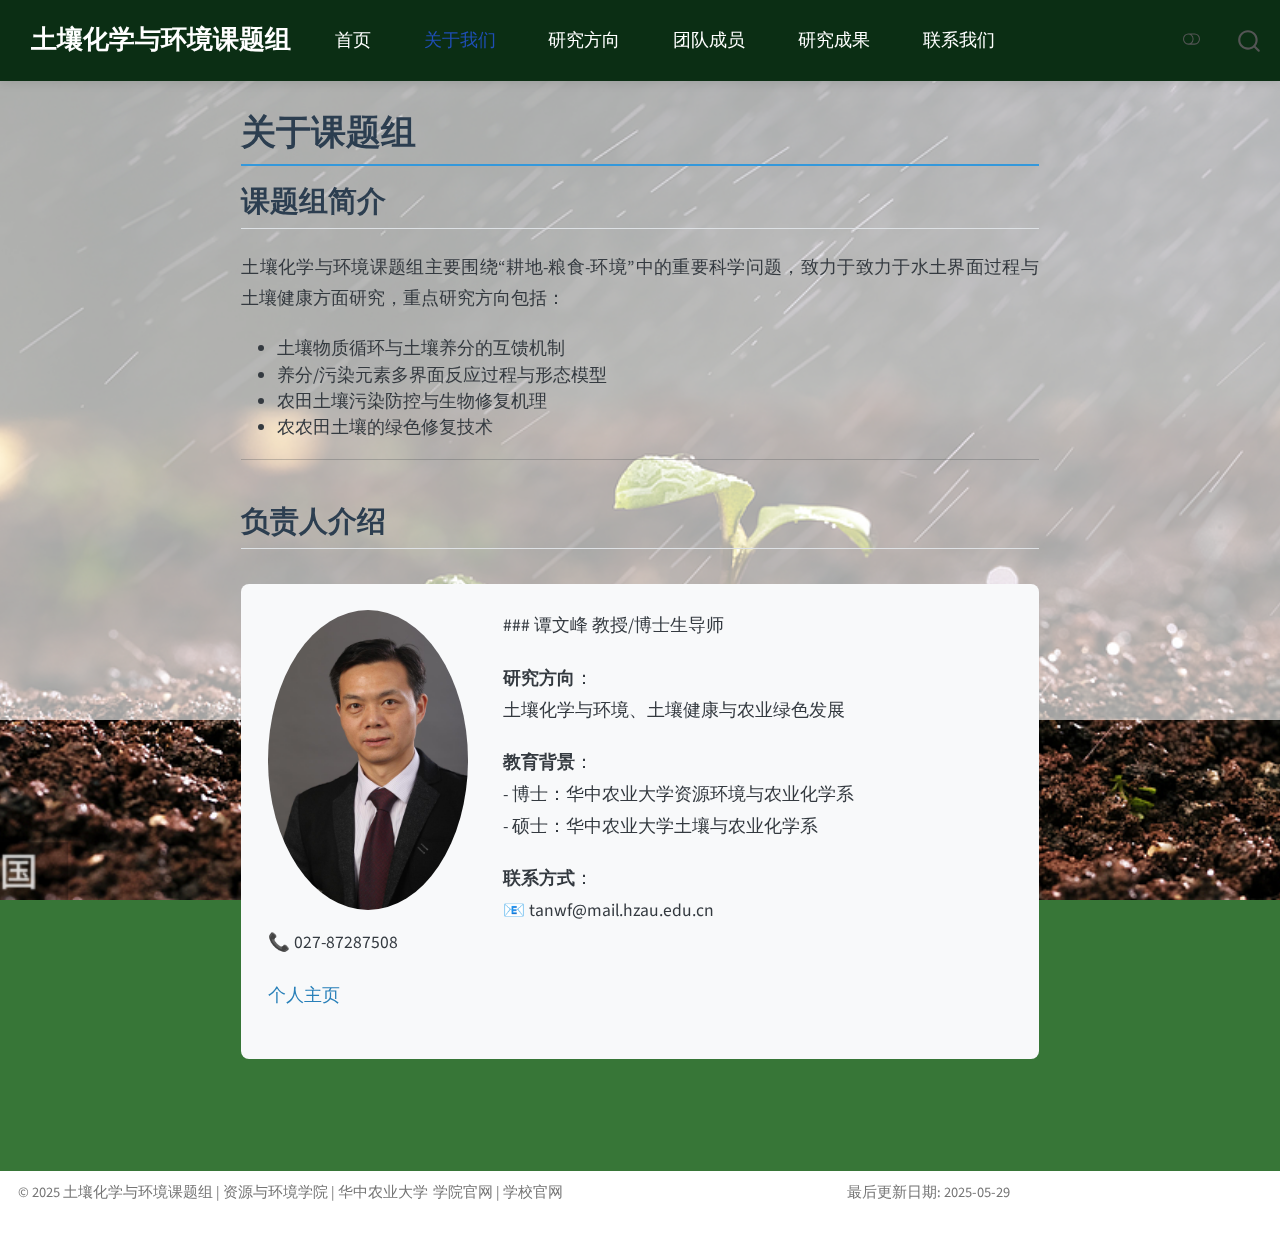
<file: docs/about.html>
<!DOCTYPE html>
<html xmlns="http://www.w3.org/1999/xhtml" lang="en" xml:lang="en"><head>

<meta charset="utf-8">
<meta name="generator" content="quarto-1.7.31">

<meta name="viewport" content="width=device-width, initial-scale=1.0, user-scalable=yes">


<title>关于课题组 – 土壤化学与环境课题组</title>
<style>
code{white-space: pre-wrap;}
span.smallcaps{font-variant: small-caps;}
div.columns{display: flex; gap: min(4vw, 1.5em);}
div.column{flex: auto; overflow-x: auto;}
div.hanging-indent{margin-left: 1.5em; text-indent: -1.5em;}
ul.task-list{list-style: none;}
ul.task-list li input[type="checkbox"] {
  width: 0.8em;
  margin: 0 0.8em 0.2em -1em; /* quarto-specific, see https://github.com/quarto-dev/quarto-cli/issues/4556 */ 
  vertical-align: middle;
}
</style>


<script src="site_libs/quarto-nav/quarto-nav.js"></script>
<script src="site_libs/quarto-nav/headroom.min.js"></script>
<script src="site_libs/clipboard/clipboard.min.js"></script>
<script src="site_libs/quarto-search/autocomplete.umd.js"></script>
<script src="site_libs/quarto-search/fuse.min.js"></script>
<script src="site_libs/quarto-search/quarto-search.js"></script>
<meta name="quarto:offset" content="./">
<script src="site_libs/quarto-html/quarto.js" type="module"></script>
<script src="site_libs/quarto-html/tabsets/tabsets.js" type="module"></script>
<script src="site_libs/quarto-html/popper.min.js"></script>
<script src="site_libs/quarto-html/tippy.umd.min.js"></script>
<script src="site_libs/quarto-html/anchor.min.js"></script>
<link href="site_libs/quarto-html/tippy.css" rel="stylesheet">
<link href="site_libs/quarto-html/quarto-syntax-highlighting-e1a5c8363afafaef2c763b6775fbf3ca.css" rel="stylesheet" class="quarto-color-scheme" id="quarto-text-highlighting-styles">
<link href="site_libs/quarto-html/quarto-syntax-highlighting-dark-8ef56b68f8fa1e9d2ba328e99e439f80.css" rel="stylesheet" class="quarto-color-scheme quarto-color-alternate" id="quarto-text-highlighting-styles">
<link href="site_libs/quarto-html/quarto-syntax-highlighting-e1a5c8363afafaef2c763b6775fbf3ca.css" rel="stylesheet" class="quarto-color-scheme-extra" id="quarto-text-highlighting-styles">
<script src="site_libs/bootstrap/bootstrap.min.js"></script>
<link href="site_libs/bootstrap/bootstrap-icons.css" rel="stylesheet">
<link href="site_libs/bootstrap/bootstrap-3760bf711e4ccc947957f32d68d025fa.min.css" rel="stylesheet" append-hash="true" class="quarto-color-scheme" id="quarto-bootstrap" data-mode="light">
<link href="site_libs/bootstrap/bootstrap-dark-b107cec77e3702ac822392072880036c.min.css" rel="stylesheet" append-hash="true" class="quarto-color-scheme quarto-color-alternate" id="quarto-bootstrap" data-mode="light">
<link href="site_libs/bootstrap/bootstrap-3760bf711e4ccc947957f32d68d025fa.min.css" rel="stylesheet" append-hash="true" class="quarto-color-scheme-extra" id="quarto-bootstrap" data-mode="light">
<script id="quarto-search-options" type="application/json">{
  "location": "navbar",
  "copy-button": false,
  "collapse-after": 3,
  "panel-placement": "end",
  "type": "overlay",
  "limit": 50,
  "keyboard-shortcut": [
    "f",
    "/",
    "s"
  ],
  "show-item-context": false,
  "language": {
    "search-no-results-text": "No results",
    "search-matching-documents-text": "matching documents",
    "search-copy-link-title": "Copy link to search",
    "search-hide-matches-text": "Hide additional matches",
    "search-more-match-text": "more match in this document",
    "search-more-matches-text": "more matches in this document",
    "search-clear-button-title": "Clear",
    "search-text-placeholder": "",
    "search-detached-cancel-button-title": "Cancel",
    "search-submit-button-title": "Submit",
    "search-label": "Search"
  }
}</script>


<link rel="stylesheet" href="styles.css">
</head>

<body class="nav-fixed fullcontent quarto-light"><script id="quarto-html-before-body" type="application/javascript">
    const toggleBodyColorMode = (bsSheetEl) => {
      const mode = bsSheetEl.getAttribute("data-mode");
      const bodyEl = window.document.querySelector("body");
      if (mode === "dark") {
        bodyEl.classList.add("quarto-dark");
        bodyEl.classList.remove("quarto-light");
      } else {
        bodyEl.classList.add("quarto-light");
        bodyEl.classList.remove("quarto-dark");
      }
    }
    const toggleBodyColorPrimary = () => {
      const bsSheetEl = window.document.querySelector("link#quarto-bootstrap:not([rel=disabled-stylesheet])");
      if (bsSheetEl) {
        toggleBodyColorMode(bsSheetEl);
      }
    }
    const setColorSchemeToggle = (alternate) => {
      const toggles = window.document.querySelectorAll('.quarto-color-scheme-toggle');
      for (let i=0; i < toggles.length; i++) {
        const toggle = toggles[i];
        if (toggle) {
          if (alternate) {
            toggle.classList.add("alternate");
          } else {
            toggle.classList.remove("alternate");
          }
        }
      }
    };
    const toggleColorMode = (alternate) => {
      // Switch the stylesheets
      const primaryStylesheets = window.document.querySelectorAll('link.quarto-color-scheme:not(.quarto-color-alternate)');
      const alternateStylesheets = window.document.querySelectorAll('link.quarto-color-scheme.quarto-color-alternate');
      manageTransitions('#quarto-margin-sidebar .nav-link', false);
      if (alternate) {
        // note: dark is layered on light, we don't disable primary!
        enableStylesheet(alternateStylesheets);
        for (const sheetNode of alternateStylesheets) {
          if (sheetNode.id === "quarto-bootstrap") {
            toggleBodyColorMode(sheetNode);
          }
        }
      } else {
        disableStylesheet(alternateStylesheets);
        enableStylesheet(primaryStylesheets)
        toggleBodyColorPrimary();
      }
      manageTransitions('#quarto-margin-sidebar .nav-link', true);
      // Switch the toggles
      setColorSchemeToggle(alternate)
      // Hack to workaround the fact that safari doesn't
      // properly recolor the scrollbar when toggling (#1455)
      if (navigator.userAgent.indexOf('Safari') > 0 && navigator.userAgent.indexOf('Chrome') == -1) {
        manageTransitions("body", false);
        window.scrollTo(0, 1);
        setTimeout(() => {
          window.scrollTo(0, 0);
          manageTransitions("body", true);
        }, 40);
      }
    }
    const disableStylesheet = (stylesheets) => {
      for (let i=0; i < stylesheets.length; i++) {
        const stylesheet = stylesheets[i];
        stylesheet.rel = 'disabled-stylesheet';
      }
    }
    const enableStylesheet = (stylesheets) => {
      for (let i=0; i < stylesheets.length; i++) {
        const stylesheet = stylesheets[i];
        if(stylesheet.rel !== 'stylesheet') { // for Chrome, which will still FOUC without this check
          stylesheet.rel = 'stylesheet';
        }
      }
    }
    const manageTransitions = (selector, allowTransitions) => {
      const els = window.document.querySelectorAll(selector);
      for (let i=0; i < els.length; i++) {
        const el = els[i];
        if (allowTransitions) {
          el.classList.remove('notransition');
        } else {
          el.classList.add('notransition');
        }
      }
    }
    const isFileUrl = () => {
      return window.location.protocol === 'file:';
    }
    const hasAlternateSentinel = () => {
      let styleSentinel = getColorSchemeSentinel();
      if (styleSentinel !== null) {
        return styleSentinel === "alternate";
      } else {
        return false;
      }
    }
    const setStyleSentinel = (alternate) => {
      const value = alternate ? "alternate" : "default";
      if (!isFileUrl()) {
        window.localStorage.setItem("quarto-color-scheme", value);
      } else {
        localAlternateSentinel = value;
      }
    }
    const getColorSchemeSentinel = () => {
      if (!isFileUrl()) {
        const storageValue = window.localStorage.getItem("quarto-color-scheme");
        return storageValue != null ? storageValue : localAlternateSentinel;
      } else {
        return localAlternateSentinel;
      }
    }
    const toggleGiscusIfUsed = (isAlternate, darkModeDefault) => {
      const baseTheme = document.querySelector('#giscus-base-theme')?.value ?? 'light';
      const alternateTheme = document.querySelector('#giscus-alt-theme')?.value ?? 'dark';
      let newTheme = '';
      if(authorPrefersDark) {
        newTheme = isAlternate ? baseTheme : alternateTheme;
      } else {
        newTheme = isAlternate ? alternateTheme : baseTheme;
      }
      const changeGiscusTheme = () => {
        // From: https://github.com/giscus/giscus/issues/336
        const sendMessage = (message) => {
          const iframe = document.querySelector('iframe.giscus-frame');
          if (!iframe) return;
          iframe.contentWindow.postMessage({ giscus: message }, 'https://giscus.app');
        }
        sendMessage({
          setConfig: {
            theme: newTheme
          }
        });
      }
      const isGiscussLoaded = window.document.querySelector('iframe.giscus-frame') !== null;
      if (isGiscussLoaded) {
        changeGiscusTheme();
      }
    };
    const authorPrefersDark = false;
    const darkModeDefault = authorPrefersDark;
      document.querySelector('link#quarto-text-highlighting-styles.quarto-color-scheme-extra').rel = 'disabled-stylesheet';
      document.querySelector('link#quarto-bootstrap.quarto-color-scheme-extra').rel = 'disabled-stylesheet';
    let localAlternateSentinel = darkModeDefault ? 'alternate' : 'default';
    // Dark / light mode switch
    window.quartoToggleColorScheme = () => {
      // Read the current dark / light value
      let toAlternate = !hasAlternateSentinel();
      toggleColorMode(toAlternate);
      setStyleSentinel(toAlternate);
      toggleGiscusIfUsed(toAlternate, darkModeDefault);
      window.dispatchEvent(new Event('resize'));
    };
    // Switch to dark mode if need be
    if (hasAlternateSentinel()) {
      toggleColorMode(true);
    } else {
      toggleColorMode(false);
    }
  </script>

<div id="quarto-search-results"></div>
  <header id="quarto-header" class="headroom fixed-top">
    <nav class="navbar navbar-expand-lg " data-bs-theme="dark">
      <div class="navbar-container container-fluid">
      <div class="navbar-brand-container mx-auto">
    <a class="navbar-brand" href="./index.html">
    <span class="navbar-title">土壤化学与环境课题组</span>
    </a>
  </div>
            <div id="quarto-search" class="" title="Search"></div>
          <button class="navbar-toggler" type="button" data-bs-toggle="collapse" data-bs-target="#navbarCollapse" aria-controls="navbarCollapse" role="menu" aria-expanded="false" aria-label="Toggle navigation" onclick="if (window.quartoToggleHeadroom) { window.quartoToggleHeadroom(); }">
  <span class="navbar-toggler-icon"></span>
</button>
          <div class="collapse navbar-collapse" id="navbarCollapse">
            <ul class="navbar-nav navbar-nav-scroll me-auto">
  <li class="nav-item">
    <a class="nav-link" href="./index.html"> 
<span class="menu-text">首页</span></a>
  </li>  
  <li class="nav-item">
    <a class="nav-link active" href="./about.html" aria-current="page"> 
<span class="menu-text">关于我们</span></a>
  </li>  
  <li class="nav-item">
    <a class="nav-link" href="./research.html"> 
<span class="menu-text">研究方向</span></a>
  </li>  
  <li class="nav-item">
    <a class="nav-link" href="./members.html"> 
<span class="menu-text">团队成员</span></a>
  </li>  
  <li class="nav-item">
    <a class="nav-link" href="./publications.html"> 
<span class="menu-text">研究成果</span></a>
  </li>  
  <li class="nav-item">
    <a class="nav-link" href="./contact.html"> 
<span class="menu-text">联系我们</span></a>
  </li>  
</ul>
          </div> <!-- /navcollapse -->
            <div class="quarto-navbar-tools">
  <a href="" class="quarto-color-scheme-toggle quarto-navigation-tool  px-1" onclick="window.quartoToggleColorScheme(); return false;" title="Toggle dark mode"><i class="bi"></i></a>
</div>
      </div> <!-- /container-fluid -->
    </nav>
</header>
<!-- content -->
<div id="quarto-content" class="quarto-container page-columns page-rows-contents page-layout-article page-navbar">
<!-- sidebar -->
<!-- margin-sidebar -->
    
<!-- main -->
<main class="content" id="quarto-document-content">


<header id="title-block-header" class="quarto-title-block default">
<div class="quarto-title">
<h1 class="title">关于课题组</h1>
</div>



<div class="quarto-title-meta">

    
  
    
  </div>
  


</header>


<section id="课题组简介" class="level2">
<h2 class="anchored" data-anchor-id="课题组简介">课题组简介</h2>
<p>土壤化学与环境课题组主要围绕“耕地-粮食-环境”中的重要科学问题，致力于致力于水土界面过程与土壤健康方面研究，重点研究方向包括：</p>
<ul>
<li>土壤物质循环与土壤养分的互馈机制</li>
<li>养分/污染元素多界面反应过程与形态模型</li>
<li>农田土壤污染防控与生物修复机理</li>
<li>农农田土壤的绿色修复技术</li>
</ul>
<hr>
</section>
<section id="负责人介绍" class="level2">
<h2 class="anchored" data-anchor-id="负责人介绍">负责人介绍</h2>
<div class="profile-card">
<p><img src="assets/images/tanwenfeng.jpg" class="img-fluid" alt="谭老师照片"> ### 谭文峰 教授/博士生导师</p>
<p><strong>研究方向</strong>：<br>
土壤化学与环境、土壤健康与农业绿色发展</p>
<p><strong>教育背景</strong>：<br>
- 博士：华中农业大学资源环境与农业化学系<br>
- 硕士：华中农业大学土壤与农业化学系</p>
<p><strong>联系方式</strong>：<br>
📧 tanwf@mail.hzau.edu.cn<br>
📞 027-87287508</p>
<p><a href="https://zyhj.hzau.edu.cn/info/1183/7552.htm">个人主页</a></p>
</div>


</section>

</main> <!-- /main -->
<script id="quarto-html-after-body" type="application/javascript">
  window.document.addEventListener("DOMContentLoaded", function (event) {
    // Ensure there is a toggle, if there isn't float one in the top right
    if (window.document.querySelector('.quarto-color-scheme-toggle') === null) {
      const a = window.document.createElement('a');
      a.classList.add('top-right');
      a.classList.add('quarto-color-scheme-toggle');
      a.href = "";
      a.onclick = function() { try { window.quartoToggleColorScheme(); } catch {} return false; };
      const i = window.document.createElement("i");
      i.classList.add('bi');
      a.appendChild(i);
      window.document.body.appendChild(a);
    }
    setColorSchemeToggle(hasAlternateSentinel())
    const icon = "";
    const anchorJS = new window.AnchorJS();
    anchorJS.options = {
      placement: 'right',
      icon: icon
    };
    anchorJS.add('.anchored');
    const isCodeAnnotation = (el) => {
      for (const clz of el.classList) {
        if (clz.startsWith('code-annotation-')) {                     
          return true;
        }
      }
      return false;
    }
    const onCopySuccess = function(e) {
      // button target
      const button = e.trigger;
      // don't keep focus
      button.blur();
      // flash "checked"
      button.classList.add('code-copy-button-checked');
      var currentTitle = button.getAttribute("title");
      button.setAttribute("title", "Copied!");
      let tooltip;
      if (window.bootstrap) {
        button.setAttribute("data-bs-toggle", "tooltip");
        button.setAttribute("data-bs-placement", "left");
        button.setAttribute("data-bs-title", "Copied!");
        tooltip = new bootstrap.Tooltip(button, 
          { trigger: "manual", 
            customClass: "code-copy-button-tooltip",
            offset: [0, -8]});
        tooltip.show();    
      }
      setTimeout(function() {
        if (tooltip) {
          tooltip.hide();
          button.removeAttribute("data-bs-title");
          button.removeAttribute("data-bs-toggle");
          button.removeAttribute("data-bs-placement");
        }
        button.setAttribute("title", currentTitle);
        button.classList.remove('code-copy-button-checked');
      }, 1000);
      // clear code selection
      e.clearSelection();
    }
    const getTextToCopy = function(trigger) {
        const codeEl = trigger.previousElementSibling.cloneNode(true);
        for (const childEl of codeEl.children) {
          if (isCodeAnnotation(childEl)) {
            childEl.remove();
          }
        }
        return codeEl.innerText;
    }
    const clipboard = new window.ClipboardJS('.code-copy-button:not([data-in-quarto-modal])', {
      text: getTextToCopy
    });
    clipboard.on('success', onCopySuccess);
    if (window.document.getElementById('quarto-embedded-source-code-modal')) {
      const clipboardModal = new window.ClipboardJS('.code-copy-button[data-in-quarto-modal]', {
        text: getTextToCopy,
        container: window.document.getElementById('quarto-embedded-source-code-modal')
      });
      clipboardModal.on('success', onCopySuccess);
    }
      var localhostRegex = new RegExp(/^(?:http|https):\/\/localhost\:?[0-9]*\//);
      var mailtoRegex = new RegExp(/^mailto:/);
        var filterRegex = new RegExp('/' + window.location.host + '/');
      var isInternal = (href) => {
          return filterRegex.test(href) || localhostRegex.test(href) || mailtoRegex.test(href);
      }
      // Inspect non-navigation links and adorn them if external
     var links = window.document.querySelectorAll('a[href]:not(.nav-link):not(.navbar-brand):not(.toc-action):not(.sidebar-link):not(.sidebar-item-toggle):not(.pagination-link):not(.no-external):not([aria-hidden]):not(.dropdown-item):not(.quarto-navigation-tool):not(.about-link)');
      for (var i=0; i<links.length; i++) {
        const link = links[i];
        if (!isInternal(link.href)) {
          // undo the damage that might have been done by quarto-nav.js in the case of
          // links that we want to consider external
          if (link.dataset.originalHref !== undefined) {
            link.href = link.dataset.originalHref;
          }
        }
      }
    function tippyHover(el, contentFn, onTriggerFn, onUntriggerFn) {
      const config = {
        allowHTML: true,
        maxWidth: 500,
        delay: 100,
        arrow: false,
        appendTo: function(el) {
            return el.parentElement;
        },
        interactive: true,
        interactiveBorder: 10,
        theme: 'quarto',
        placement: 'bottom-start',
      };
      if (contentFn) {
        config.content = contentFn;
      }
      if (onTriggerFn) {
        config.onTrigger = onTriggerFn;
      }
      if (onUntriggerFn) {
        config.onUntrigger = onUntriggerFn;
      }
      window.tippy(el, config); 
    }
    const noterefs = window.document.querySelectorAll('a[role="doc-noteref"]');
    for (var i=0; i<noterefs.length; i++) {
      const ref = noterefs[i];
      tippyHover(ref, function() {
        // use id or data attribute instead here
        let href = ref.getAttribute('data-footnote-href') || ref.getAttribute('href');
        try { href = new URL(href).hash; } catch {}
        const id = href.replace(/^#\/?/, "");
        const note = window.document.getElementById(id);
        if (note) {
          return note.innerHTML;
        } else {
          return "";
        }
      });
    }
    const xrefs = window.document.querySelectorAll('a.quarto-xref');
    const processXRef = (id, note) => {
      // Strip column container classes
      const stripColumnClz = (el) => {
        el.classList.remove("page-full", "page-columns");
        if (el.children) {
          for (const child of el.children) {
            stripColumnClz(child);
          }
        }
      }
      stripColumnClz(note)
      if (id === null || id.startsWith('sec-')) {
        // Special case sections, only their first couple elements
        const container = document.createElement("div");
        if (note.children && note.children.length > 2) {
          container.appendChild(note.children[0].cloneNode(true));
          for (let i = 1; i < note.children.length; i++) {
            const child = note.children[i];
            if (child.tagName === "P" && child.innerText === "") {
              continue;
            } else {
              container.appendChild(child.cloneNode(true));
              break;
            }
          }
          if (window.Quarto?.typesetMath) {
            window.Quarto.typesetMath(container);
          }
          return container.innerHTML
        } else {
          if (window.Quarto?.typesetMath) {
            window.Quarto.typesetMath(note);
          }
          return note.innerHTML;
        }
      } else {
        // Remove any anchor links if they are present
        const anchorLink = note.querySelector('a.anchorjs-link');
        if (anchorLink) {
          anchorLink.remove();
        }
        if (window.Quarto?.typesetMath) {
          window.Quarto.typesetMath(note);
        }
        if (note.classList.contains("callout")) {
          return note.outerHTML;
        } else {
          return note.innerHTML;
        }
      }
    }
    for (var i=0; i<xrefs.length; i++) {
      const xref = xrefs[i];
      tippyHover(xref, undefined, function(instance) {
        instance.disable();
        let url = xref.getAttribute('href');
        let hash = undefined; 
        if (url.startsWith('#')) {
          hash = url;
        } else {
          try { hash = new URL(url).hash; } catch {}
        }
        if (hash) {
          const id = hash.replace(/^#\/?/, "");
          const note = window.document.getElementById(id);
          if (note !== null) {
            try {
              const html = processXRef(id, note.cloneNode(true));
              instance.setContent(html);
            } finally {
              instance.enable();
              instance.show();
            }
          } else {
            // See if we can fetch this
            fetch(url.split('#')[0])
            .then(res => res.text())
            .then(html => {
              const parser = new DOMParser();
              const htmlDoc = parser.parseFromString(html, "text/html");
              const note = htmlDoc.getElementById(id);
              if (note !== null) {
                const html = processXRef(id, note);
                instance.setContent(html);
              } 
            }).finally(() => {
              instance.enable();
              instance.show();
            });
          }
        } else {
          // See if we can fetch a full url (with no hash to target)
          // This is a special case and we should probably do some content thinning / targeting
          fetch(url)
          .then(res => res.text())
          .then(html => {
            const parser = new DOMParser();
            const htmlDoc = parser.parseFromString(html, "text/html");
            const note = htmlDoc.querySelector('main.content');
            if (note !== null) {
              // This should only happen for chapter cross references
              // (since there is no id in the URL)
              // remove the first header
              if (note.children.length > 0 && note.children[0].tagName === "HEADER") {
                note.children[0].remove();
              }
              const html = processXRef(null, note);
              instance.setContent(html);
            } 
          }).finally(() => {
            instance.enable();
            instance.show();
          });
        }
      }, function(instance) {
      });
    }
        let selectedAnnoteEl;
        const selectorForAnnotation = ( cell, annotation) => {
          let cellAttr = 'data-code-cell="' + cell + '"';
          let lineAttr = 'data-code-annotation="' +  annotation + '"';
          const selector = 'span[' + cellAttr + '][' + lineAttr + ']';
          return selector;
        }
        const selectCodeLines = (annoteEl) => {
          const doc = window.document;
          const targetCell = annoteEl.getAttribute("data-target-cell");
          const targetAnnotation = annoteEl.getAttribute("data-target-annotation");
          const annoteSpan = window.document.querySelector(selectorForAnnotation(targetCell, targetAnnotation));
          const lines = annoteSpan.getAttribute("data-code-lines").split(",");
          const lineIds = lines.map((line) => {
            return targetCell + "-" + line;
          })
          let top = null;
          let height = null;
          let parent = null;
          if (lineIds.length > 0) {
              //compute the position of the single el (top and bottom and make a div)
              const el = window.document.getElementById(lineIds[0]);
              top = el.offsetTop;
              height = el.offsetHeight;
              parent = el.parentElement.parentElement;
            if (lineIds.length > 1) {
              const lastEl = window.document.getElementById(lineIds[lineIds.length - 1]);
              const bottom = lastEl.offsetTop + lastEl.offsetHeight;
              height = bottom - top;
            }
            if (top !== null && height !== null && parent !== null) {
              // cook up a div (if necessary) and position it 
              let div = window.document.getElementById("code-annotation-line-highlight");
              if (div === null) {
                div = window.document.createElement("div");
                div.setAttribute("id", "code-annotation-line-highlight");
                div.style.position = 'absolute';
                parent.appendChild(div);
              }
              div.style.top = top - 2 + "px";
              div.style.height = height + 4 + "px";
              div.style.left = 0;
              let gutterDiv = window.document.getElementById("code-annotation-line-highlight-gutter");
              if (gutterDiv === null) {
                gutterDiv = window.document.createElement("div");
                gutterDiv.setAttribute("id", "code-annotation-line-highlight-gutter");
                gutterDiv.style.position = 'absolute';
                const codeCell = window.document.getElementById(targetCell);
                const gutter = codeCell.querySelector('.code-annotation-gutter');
                gutter.appendChild(gutterDiv);
              }
              gutterDiv.style.top = top - 2 + "px";
              gutterDiv.style.height = height + 4 + "px";
            }
            selectedAnnoteEl = annoteEl;
          }
        };
        const unselectCodeLines = () => {
          const elementsIds = ["code-annotation-line-highlight", "code-annotation-line-highlight-gutter"];
          elementsIds.forEach((elId) => {
            const div = window.document.getElementById(elId);
            if (div) {
              div.remove();
            }
          });
          selectedAnnoteEl = undefined;
        };
          // Handle positioning of the toggle
      window.addEventListener(
        "resize",
        throttle(() => {
          elRect = undefined;
          if (selectedAnnoteEl) {
            selectCodeLines(selectedAnnoteEl);
          }
        }, 10)
      );
      function throttle(fn, ms) {
      let throttle = false;
      let timer;
        return (...args) => {
          if(!throttle) { // first call gets through
              fn.apply(this, args);
              throttle = true;
          } else { // all the others get throttled
              if(timer) clearTimeout(timer); // cancel #2
              timer = setTimeout(() => {
                fn.apply(this, args);
                timer = throttle = false;
              }, ms);
          }
        };
      }
        // Attach click handler to the DT
        const annoteDls = window.document.querySelectorAll('dt[data-target-cell]');
        for (const annoteDlNode of annoteDls) {
          annoteDlNode.addEventListener('click', (event) => {
            const clickedEl = event.target;
            if (clickedEl !== selectedAnnoteEl) {
              unselectCodeLines();
              const activeEl = window.document.querySelector('dt[data-target-cell].code-annotation-active');
              if (activeEl) {
                activeEl.classList.remove('code-annotation-active');
              }
              selectCodeLines(clickedEl);
              clickedEl.classList.add('code-annotation-active');
            } else {
              // Unselect the line
              unselectCodeLines();
              clickedEl.classList.remove('code-annotation-active');
            }
          });
        }
    const findCites = (el) => {
      const parentEl = el.parentElement;
      if (parentEl) {
        const cites = parentEl.dataset.cites;
        if (cites) {
          return {
            el,
            cites: cites.split(' ')
          };
        } else {
          return findCites(el.parentElement)
        }
      } else {
        return undefined;
      }
    };
    var bibliorefs = window.document.querySelectorAll('a[role="doc-biblioref"]');
    for (var i=0; i<bibliorefs.length; i++) {
      const ref = bibliorefs[i];
      const citeInfo = findCites(ref);
      if (citeInfo) {
        tippyHover(citeInfo.el, function() {
          var popup = window.document.createElement('div');
          citeInfo.cites.forEach(function(cite) {
            var citeDiv = window.document.createElement('div');
            citeDiv.classList.add('hanging-indent');
            citeDiv.classList.add('csl-entry');
            var biblioDiv = window.document.getElementById('ref-' + cite);
            if (biblioDiv) {
              citeDiv.innerHTML = biblioDiv.innerHTML;
            }
            popup.appendChild(citeDiv);
          });
          return popup.innerHTML;
        });
      }
    }
  });
  </script>
</div> <!-- /content -->
<footer class="footer">
  <div class="nav-footer">
    <div class="nav-footer-left">
<p>© 2025 土壤化学与环境课题组 | <a href="https://zyhj.hzau.edu.cn/">资源与环境学院</a> | <a href="https://www.hzau.edu.cn">华中农业大学</a></p>
</div>   
    <div class="nav-footer-center">
<p><a href="https://zyhj.hzau.edu.cn/">学院官网</a> | <a href="https://www.hzau.edu.cn">学校官网</a></p>
</div>
    <div class="nav-footer-right">
<p>最后更新日期: 2025-05-29</p>
</div>
  </div>
</footer>




</body></html>
</file>
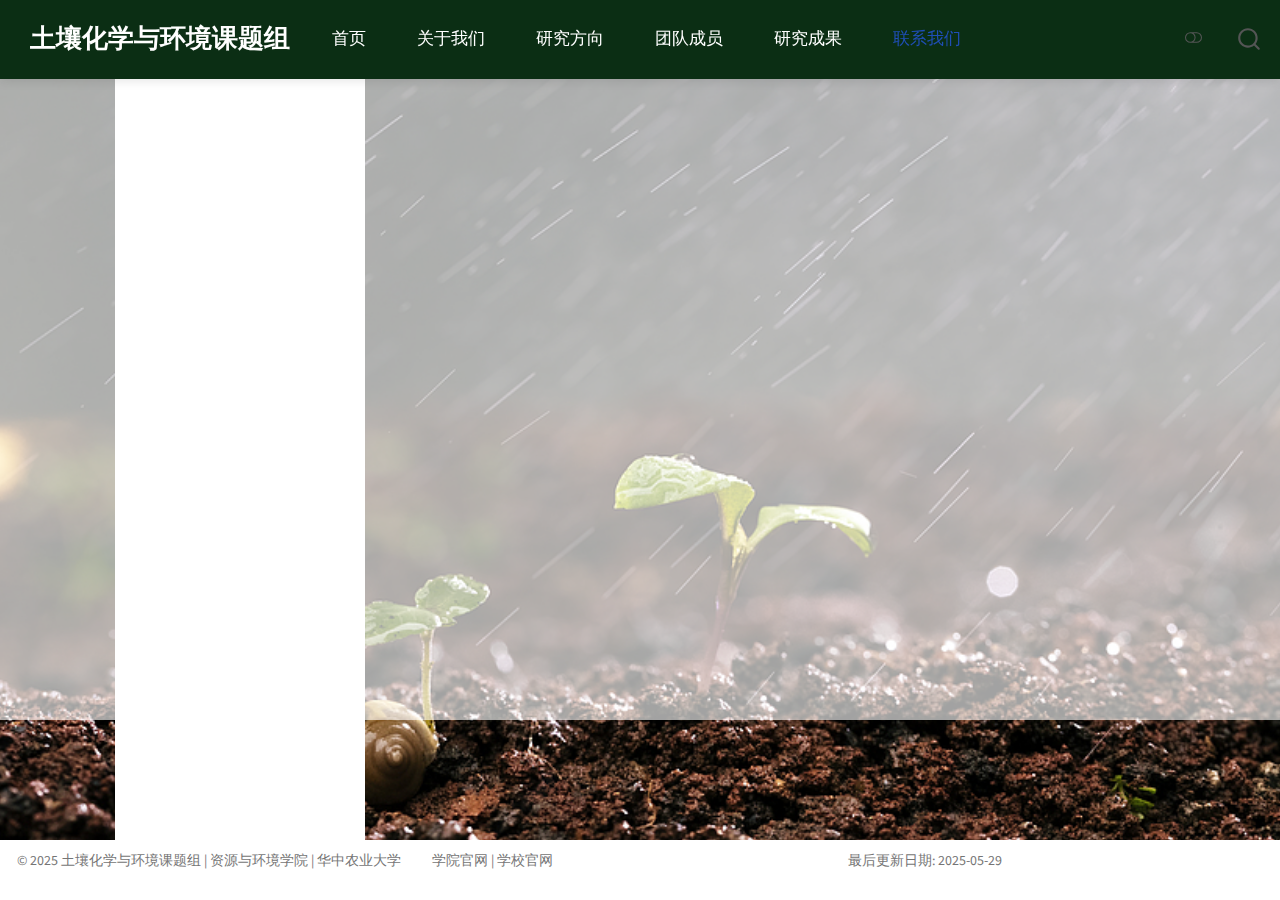
<file: docs/contact.html>
<!DOCTYPE html>
<html xmlns="http://www.w3.org/1999/xhtml" lang="en" xml:lang="en"><head>

<meta charset="utf-8">
<meta name="generator" content="quarto-1.7.31">

<meta name="viewport" content="width=device-width, initial-scale=1.0, user-scalable=yes">


<title>contact – 土壤化学与环境课题组</title>
<style>
code{white-space: pre-wrap;}
span.smallcaps{font-variant: small-caps;}
div.columns{display: flex; gap: min(4vw, 1.5em);}
div.column{flex: auto; overflow-x: auto;}
div.hanging-indent{margin-left: 1.5em; text-indent: -1.5em;}
ul.task-list{list-style: none;}
ul.task-list li input[type="checkbox"] {
  width: 0.8em;
  margin: 0 0.8em 0.2em -1em; /* quarto-specific, see https://github.com/quarto-dev/quarto-cli/issues/4556 */ 
  vertical-align: middle;
}
</style>


<script src="site_libs/quarto-nav/quarto-nav.js"></script>
<script src="site_libs/quarto-nav/headroom.min.js"></script>
<script src="site_libs/clipboard/clipboard.min.js"></script>
<script src="site_libs/quarto-search/autocomplete.umd.js"></script>
<script src="site_libs/quarto-search/fuse.min.js"></script>
<script src="site_libs/quarto-search/quarto-search.js"></script>
<meta name="quarto:offset" content="./">
<script src="site_libs/quarto-html/quarto.js" type="module"></script>
<script src="site_libs/quarto-html/tabsets/tabsets.js" type="module"></script>
<script src="site_libs/quarto-html/popper.min.js"></script>
<script src="site_libs/quarto-html/tippy.umd.min.js"></script>
<script src="site_libs/quarto-html/anchor.min.js"></script>
<link href="site_libs/quarto-html/tippy.css" rel="stylesheet">
<link href="site_libs/quarto-html/quarto-syntax-highlighting-e1a5c8363afafaef2c763b6775fbf3ca.css" rel="stylesheet" class="quarto-color-scheme" id="quarto-text-highlighting-styles">
<link href="site_libs/quarto-html/quarto-syntax-highlighting-dark-8ef56b68f8fa1e9d2ba328e99e439f80.css" rel="stylesheet" class="quarto-color-scheme quarto-color-alternate" id="quarto-text-highlighting-styles">
<link href="site_libs/quarto-html/quarto-syntax-highlighting-e1a5c8363afafaef2c763b6775fbf3ca.css" rel="stylesheet" class="quarto-color-scheme-extra" id="quarto-text-highlighting-styles">
<script src="site_libs/bootstrap/bootstrap.min.js"></script>
<link href="site_libs/bootstrap/bootstrap-icons.css" rel="stylesheet">
<link href="site_libs/bootstrap/bootstrap-7c17b813545a21b9b402d34091f99b2d.min.css" rel="stylesheet" append-hash="true" class="quarto-color-scheme" id="quarto-bootstrap" data-mode="light">
<link href="site_libs/bootstrap/bootstrap-dark-15a0153d206dc9e054a20892445403b0.min.css" rel="stylesheet" append-hash="true" class="quarto-color-scheme quarto-color-alternate" id="quarto-bootstrap" data-mode="light">
<link href="site_libs/bootstrap/bootstrap-7c17b813545a21b9b402d34091f99b2d.min.css" rel="stylesheet" append-hash="true" class="quarto-color-scheme-extra" id="quarto-bootstrap" data-mode="light">
<script id="quarto-search-options" type="application/json">{
  "location": "navbar",
  "copy-button": false,
  "collapse-after": 3,
  "panel-placement": "end",
  "type": "overlay",
  "limit": 50,
  "keyboard-shortcut": [
    "f",
    "/",
    "s"
  ],
  "show-item-context": false,
  "language": {
    "search-no-results-text": "No results",
    "search-matching-documents-text": "matching documents",
    "search-copy-link-title": "Copy link to search",
    "search-hide-matches-text": "Hide additional matches",
    "search-more-match-text": "more match in this document",
    "search-more-matches-text": "more matches in this document",
    "search-clear-button-title": "Clear",
    "search-text-placeholder": "",
    "search-detached-cancel-button-title": "Cancel",
    "search-submit-button-title": "Submit",
    "search-label": "Search"
  }
}</script>


<link rel="stylesheet" href="styles.css">
</head>

<body class="nav-sidebar floating nav-fixed fullcontent quarto-light"><script id="quarto-html-before-body" type="application/javascript">
    const toggleBodyColorMode = (bsSheetEl) => {
      const mode = bsSheetEl.getAttribute("data-mode");
      const bodyEl = window.document.querySelector("body");
      if (mode === "dark") {
        bodyEl.classList.add("quarto-dark");
        bodyEl.classList.remove("quarto-light");
      } else {
        bodyEl.classList.add("quarto-light");
        bodyEl.classList.remove("quarto-dark");
      }
    }
    const toggleBodyColorPrimary = () => {
      const bsSheetEl = window.document.querySelector("link#quarto-bootstrap:not([rel=disabled-stylesheet])");
      if (bsSheetEl) {
        toggleBodyColorMode(bsSheetEl);
      }
    }
    const setColorSchemeToggle = (alternate) => {
      const toggles = window.document.querySelectorAll('.quarto-color-scheme-toggle');
      for (let i=0; i < toggles.length; i++) {
        const toggle = toggles[i];
        if (toggle) {
          if (alternate) {
            toggle.classList.add("alternate");
          } else {
            toggle.classList.remove("alternate");
          }
        }
      }
    };
    const toggleColorMode = (alternate) => {
      // Switch the stylesheets
      const primaryStylesheets = window.document.querySelectorAll('link.quarto-color-scheme:not(.quarto-color-alternate)');
      const alternateStylesheets = window.document.querySelectorAll('link.quarto-color-scheme.quarto-color-alternate');
      manageTransitions('#quarto-margin-sidebar .nav-link', false);
      if (alternate) {
        // note: dark is layered on light, we don't disable primary!
        enableStylesheet(alternateStylesheets);
        for (const sheetNode of alternateStylesheets) {
          if (sheetNode.id === "quarto-bootstrap") {
            toggleBodyColorMode(sheetNode);
          }
        }
      } else {
        disableStylesheet(alternateStylesheets);
        enableStylesheet(primaryStylesheets)
        toggleBodyColorPrimary();
      }
      manageTransitions('#quarto-margin-sidebar .nav-link', true);
      // Switch the toggles
      setColorSchemeToggle(alternate)
      // Hack to workaround the fact that safari doesn't
      // properly recolor the scrollbar when toggling (#1455)
      if (navigator.userAgent.indexOf('Safari') > 0 && navigator.userAgent.indexOf('Chrome') == -1) {
        manageTransitions("body", false);
        window.scrollTo(0, 1);
        setTimeout(() => {
          window.scrollTo(0, 0);
          manageTransitions("body", true);
        }, 40);
      }
    }
    const disableStylesheet = (stylesheets) => {
      for (let i=0; i < stylesheets.length; i++) {
        const stylesheet = stylesheets[i];
        stylesheet.rel = 'disabled-stylesheet';
      }
    }
    const enableStylesheet = (stylesheets) => {
      for (let i=0; i < stylesheets.length; i++) {
        const stylesheet = stylesheets[i];
        if(stylesheet.rel !== 'stylesheet') { // for Chrome, which will still FOUC without this check
          stylesheet.rel = 'stylesheet';
        }
      }
    }
    const manageTransitions = (selector, allowTransitions) => {
      const els = window.document.querySelectorAll(selector);
      for (let i=0; i < els.length; i++) {
        const el = els[i];
        if (allowTransitions) {
          el.classList.remove('notransition');
        } else {
          el.classList.add('notransition');
        }
      }
    }
    const isFileUrl = () => {
      return window.location.protocol === 'file:';
    }
    const hasAlternateSentinel = () => {
      let styleSentinel = getColorSchemeSentinel();
      if (styleSentinel !== null) {
        return styleSentinel === "alternate";
      } else {
        return false;
      }
    }
    const setStyleSentinel = (alternate) => {
      const value = alternate ? "alternate" : "default";
      if (!isFileUrl()) {
        window.localStorage.setItem("quarto-color-scheme", value);
      } else {
        localAlternateSentinel = value;
      }
    }
    const getColorSchemeSentinel = () => {
      if (!isFileUrl()) {
        const storageValue = window.localStorage.getItem("quarto-color-scheme");
        return storageValue != null ? storageValue : localAlternateSentinel;
      } else {
        return localAlternateSentinel;
      }
    }
    const toggleGiscusIfUsed = (isAlternate, darkModeDefault) => {
      const baseTheme = document.querySelector('#giscus-base-theme')?.value ?? 'light';
      const alternateTheme = document.querySelector('#giscus-alt-theme')?.value ?? 'dark';
      let newTheme = '';
      if(authorPrefersDark) {
        newTheme = isAlternate ? baseTheme : alternateTheme;
      } else {
        newTheme = isAlternate ? alternateTheme : baseTheme;
      }
      const changeGiscusTheme = () => {
        // From: https://github.com/giscus/giscus/issues/336
        const sendMessage = (message) => {
          const iframe = document.querySelector('iframe.giscus-frame');
          if (!iframe) return;
          iframe.contentWindow.postMessage({ giscus: message }, 'https://giscus.app');
        }
        sendMessage({
          setConfig: {
            theme: newTheme
          }
        });
      }
      const isGiscussLoaded = window.document.querySelector('iframe.giscus-frame') !== null;
      if (isGiscussLoaded) {
        changeGiscusTheme();
      }
    };
    const authorPrefersDark = false;
    const darkModeDefault = authorPrefersDark;
      document.querySelector('link#quarto-text-highlighting-styles.quarto-color-scheme-extra').rel = 'disabled-stylesheet';
      document.querySelector('link#quarto-bootstrap.quarto-color-scheme-extra').rel = 'disabled-stylesheet';
    let localAlternateSentinel = darkModeDefault ? 'alternate' : 'default';
    // Dark / light mode switch
    window.quartoToggleColorScheme = () => {
      // Read the current dark / light value
      let toAlternate = !hasAlternateSentinel();
      toggleColorMode(toAlternate);
      setStyleSentinel(toAlternate);
      toggleGiscusIfUsed(toAlternate, darkModeDefault);
      window.dispatchEvent(new Event('resize'));
    };
    // Switch to dark mode if need be
    if (hasAlternateSentinel()) {
      toggleColorMode(true);
    } else {
      toggleColorMode(false);
    }
  </script>

<div id="quarto-search-results"></div>
  <header id="quarto-header" class="headroom fixed-top">
    <nav class="navbar navbar-expand-lg " data-bs-theme="dark">
      <div class="navbar-container container-fluid">
      <div class="navbar-brand-container mx-auto">
    <a class="navbar-brand" href="./index.html">
    <span class="navbar-title">土壤化学与环境课题组</span>
    </a>
  </div>
            <div id="quarto-search" class="" title="Search"></div>
          <button class="navbar-toggler" type="button" data-bs-toggle="collapse" data-bs-target="#navbarCollapse" aria-controls="navbarCollapse" role="menu" aria-expanded="false" aria-label="Toggle navigation" onclick="if (window.quartoToggleHeadroom) { window.quartoToggleHeadroom(); }">
  <span class="navbar-toggler-icon"></span>
</button>
          <div class="collapse navbar-collapse" id="navbarCollapse">
            <ul class="navbar-nav navbar-nav-scroll me-auto">
  <li class="nav-item">
    <a class="nav-link" href="./index.html"> 
<span class="menu-text">首页</span></a>
  </li>  
  <li class="nav-item">
    <a class="nav-link" href="./about.html"> 
<span class="menu-text">关于我们</span></a>
  </li>  
  <li class="nav-item">
    <a class="nav-link" href="./research.html"> 
<span class="menu-text">研究方向</span></a>
  </li>  
  <li class="nav-item">
    <a class="nav-link" href="./members.html"> 
<span class="menu-text">团队成员</span></a>
  </li>  
  <li class="nav-item">
    <a class="nav-link" href="./publications.html"> 
<span class="menu-text">研究成果</span></a>
  </li>  
  <li class="nav-item">
    <a class="nav-link active" href="./contact.html" aria-current="page"> 
<span class="menu-text">联系我们</span></a>
  </li>  
</ul>
          </div> <!-- /navcollapse -->
            <div class="quarto-navbar-tools">
  <a href="" class="quarto-color-scheme-toggle quarto-navigation-tool  px-1" onclick="window.quartoToggleColorScheme(); return false;" title="Toggle dark mode"><i class="bi"></i></a>
</div>
      </div> <!-- /container-fluid -->
    </nav>
  <nav class="quarto-secondary-nav">
    <div class="container-fluid d-flex">
      <button type="button" class="quarto-btn-toggle btn" data-bs-toggle="collapse" role="button" data-bs-target=".quarto-sidebar-collapse-item" aria-controls="quarto-sidebar" aria-expanded="false" aria-label="Toggle sidebar navigation" onclick="if (window.quartoToggleHeadroom) { window.quartoToggleHeadroom(); }">
        <i class="bi bi-layout-text-sidebar-reverse"></i>
      </button>
        <nav class="quarto-page-breadcrumbs" aria-label="breadcrumb"><ol class="breadcrumb"></ol></nav>
        <a class="flex-grow-1" role="navigation" data-bs-toggle="collapse" data-bs-target=".quarto-sidebar-collapse-item" aria-controls="quarto-sidebar" aria-expanded="false" aria-label="Toggle sidebar navigation" onclick="if (window.quartoToggleHeadroom) { window.quartoToggleHeadroom(); }">      
        </a>
    </div>
  </nav>
</header>
<!-- content -->
<div id="quarto-content" class="quarto-container page-columns page-rows-contents page-layout-article page-navbar">
<!-- sidebar -->
  <nav id="quarto-sidebar" class="sidebar collapse collapse-horizontal quarto-sidebar-collapse-item sidebar-navigation floating overflow-auto">
</nav>
<div id="quarto-sidebar-glass" class="quarto-sidebar-collapse-item" data-bs-toggle="collapse" data-bs-target=".quarto-sidebar-collapse-item"></div>
<!-- margin-sidebar -->
    
<!-- main -->
<main class="content" id="quarto-document-content"><header id="title-block-header" class="quarto-title-block"></header>








</main> <!-- /main -->
<script id="quarto-html-after-body" type="application/javascript">
  window.document.addEventListener("DOMContentLoaded", function (event) {
    // Ensure there is a toggle, if there isn't float one in the top right
    if (window.document.querySelector('.quarto-color-scheme-toggle') === null) {
      const a = window.document.createElement('a');
      a.classList.add('top-right');
      a.classList.add('quarto-color-scheme-toggle');
      a.href = "";
      a.onclick = function() { try { window.quartoToggleColorScheme(); } catch {} return false; };
      const i = window.document.createElement("i");
      i.classList.add('bi');
      a.appendChild(i);
      window.document.body.appendChild(a);
    }
    setColorSchemeToggle(hasAlternateSentinel())
    const icon = "";
    const anchorJS = new window.AnchorJS();
    anchorJS.options = {
      placement: 'right',
      icon: icon
    };
    anchorJS.add('.anchored');
    const isCodeAnnotation = (el) => {
      for (const clz of el.classList) {
        if (clz.startsWith('code-annotation-')) {                     
          return true;
        }
      }
      return false;
    }
    const onCopySuccess = function(e) {
      // button target
      const button = e.trigger;
      // don't keep focus
      button.blur();
      // flash "checked"
      button.classList.add('code-copy-button-checked');
      var currentTitle = button.getAttribute("title");
      button.setAttribute("title", "Copied!");
      let tooltip;
      if (window.bootstrap) {
        button.setAttribute("data-bs-toggle", "tooltip");
        button.setAttribute("data-bs-placement", "left");
        button.setAttribute("data-bs-title", "Copied!");
        tooltip = new bootstrap.Tooltip(button, 
          { trigger: "manual", 
            customClass: "code-copy-button-tooltip",
            offset: [0, -8]});
        tooltip.show();    
      }
      setTimeout(function() {
        if (tooltip) {
          tooltip.hide();
          button.removeAttribute("data-bs-title");
          button.removeAttribute("data-bs-toggle");
          button.removeAttribute("data-bs-placement");
        }
        button.setAttribute("title", currentTitle);
        button.classList.remove('code-copy-button-checked');
      }, 1000);
      // clear code selection
      e.clearSelection();
    }
    const getTextToCopy = function(trigger) {
        const codeEl = trigger.previousElementSibling.cloneNode(true);
        for (const childEl of codeEl.children) {
          if (isCodeAnnotation(childEl)) {
            childEl.remove();
          }
        }
        return codeEl.innerText;
    }
    const clipboard = new window.ClipboardJS('.code-copy-button:not([data-in-quarto-modal])', {
      text: getTextToCopy
    });
    clipboard.on('success', onCopySuccess);
    if (window.document.getElementById('quarto-embedded-source-code-modal')) {
      const clipboardModal = new window.ClipboardJS('.code-copy-button[data-in-quarto-modal]', {
        text: getTextToCopy,
        container: window.document.getElementById('quarto-embedded-source-code-modal')
      });
      clipboardModal.on('success', onCopySuccess);
    }
      var localhostRegex = new RegExp(/^(?:http|https):\/\/localhost\:?[0-9]*\//);
      var mailtoRegex = new RegExp(/^mailto:/);
        var filterRegex = new RegExp('/' + window.location.host + '/');
      var isInternal = (href) => {
          return filterRegex.test(href) || localhostRegex.test(href) || mailtoRegex.test(href);
      }
      // Inspect non-navigation links and adorn them if external
     var links = window.document.querySelectorAll('a[href]:not(.nav-link):not(.navbar-brand):not(.toc-action):not(.sidebar-link):not(.sidebar-item-toggle):not(.pagination-link):not(.no-external):not([aria-hidden]):not(.dropdown-item):not(.quarto-navigation-tool):not(.about-link)');
      for (var i=0; i<links.length; i++) {
        const link = links[i];
        if (!isInternal(link.href)) {
          // undo the damage that might have been done by quarto-nav.js in the case of
          // links that we want to consider external
          if (link.dataset.originalHref !== undefined) {
            link.href = link.dataset.originalHref;
          }
        }
      }
    function tippyHover(el, contentFn, onTriggerFn, onUntriggerFn) {
      const config = {
        allowHTML: true,
        maxWidth: 500,
        delay: 100,
        arrow: false,
        appendTo: function(el) {
            return el.parentElement;
        },
        interactive: true,
        interactiveBorder: 10,
        theme: 'quarto',
        placement: 'bottom-start',
      };
      if (contentFn) {
        config.content = contentFn;
      }
      if (onTriggerFn) {
        config.onTrigger = onTriggerFn;
      }
      if (onUntriggerFn) {
        config.onUntrigger = onUntriggerFn;
      }
      window.tippy(el, config); 
    }
    const noterefs = window.document.querySelectorAll('a[role="doc-noteref"]');
    for (var i=0; i<noterefs.length; i++) {
      const ref = noterefs[i];
      tippyHover(ref, function() {
        // use id or data attribute instead here
        let href = ref.getAttribute('data-footnote-href') || ref.getAttribute('href');
        try { href = new URL(href).hash; } catch {}
        const id = href.replace(/^#\/?/, "");
        const note = window.document.getElementById(id);
        if (note) {
          return note.innerHTML;
        } else {
          return "";
        }
      });
    }
    const xrefs = window.document.querySelectorAll('a.quarto-xref');
    const processXRef = (id, note) => {
      // Strip column container classes
      const stripColumnClz = (el) => {
        el.classList.remove("page-full", "page-columns");
        if (el.children) {
          for (const child of el.children) {
            stripColumnClz(child);
          }
        }
      }
      stripColumnClz(note)
      if (id === null || id.startsWith('sec-')) {
        // Special case sections, only their first couple elements
        const container = document.createElement("div");
        if (note.children && note.children.length > 2) {
          container.appendChild(note.children[0].cloneNode(true));
          for (let i = 1; i < note.children.length; i++) {
            const child = note.children[i];
            if (child.tagName === "P" && child.innerText === "") {
              continue;
            } else {
              container.appendChild(child.cloneNode(true));
              break;
            }
          }
          if (window.Quarto?.typesetMath) {
            window.Quarto.typesetMath(container);
          }
          return container.innerHTML
        } else {
          if (window.Quarto?.typesetMath) {
            window.Quarto.typesetMath(note);
          }
          return note.innerHTML;
        }
      } else {
        // Remove any anchor links if they are present
        const anchorLink = note.querySelector('a.anchorjs-link');
        if (anchorLink) {
          anchorLink.remove();
        }
        if (window.Quarto?.typesetMath) {
          window.Quarto.typesetMath(note);
        }
        if (note.classList.contains("callout")) {
          return note.outerHTML;
        } else {
          return note.innerHTML;
        }
      }
    }
    for (var i=0; i<xrefs.length; i++) {
      const xref = xrefs[i];
      tippyHover(xref, undefined, function(instance) {
        instance.disable();
        let url = xref.getAttribute('href');
        let hash = undefined; 
        if (url.startsWith('#')) {
          hash = url;
        } else {
          try { hash = new URL(url).hash; } catch {}
        }
        if (hash) {
          const id = hash.replace(/^#\/?/, "");
          const note = window.document.getElementById(id);
          if (note !== null) {
            try {
              const html = processXRef(id, note.cloneNode(true));
              instance.setContent(html);
            } finally {
              instance.enable();
              instance.show();
            }
          } else {
            // See if we can fetch this
            fetch(url.split('#')[0])
            .then(res => res.text())
            .then(html => {
              const parser = new DOMParser();
              const htmlDoc = parser.parseFromString(html, "text/html");
              const note = htmlDoc.getElementById(id);
              if (note !== null) {
                const html = processXRef(id, note);
                instance.setContent(html);
              } 
            }).finally(() => {
              instance.enable();
              instance.show();
            });
          }
        } else {
          // See if we can fetch a full url (with no hash to target)
          // This is a special case and we should probably do some content thinning / targeting
          fetch(url)
          .then(res => res.text())
          .then(html => {
            const parser = new DOMParser();
            const htmlDoc = parser.parseFromString(html, "text/html");
            const note = htmlDoc.querySelector('main.content');
            if (note !== null) {
              // This should only happen for chapter cross references
              // (since there is no id in the URL)
              // remove the first header
              if (note.children.length > 0 && note.children[0].tagName === "HEADER") {
                note.children[0].remove();
              }
              const html = processXRef(null, note);
              instance.setContent(html);
            } 
          }).finally(() => {
            instance.enable();
            instance.show();
          });
        }
      }, function(instance) {
      });
    }
        let selectedAnnoteEl;
        const selectorForAnnotation = ( cell, annotation) => {
          let cellAttr = 'data-code-cell="' + cell + '"';
          let lineAttr = 'data-code-annotation="' +  annotation + '"';
          const selector = 'span[' + cellAttr + '][' + lineAttr + ']';
          return selector;
        }
        const selectCodeLines = (annoteEl) => {
          const doc = window.document;
          const targetCell = annoteEl.getAttribute("data-target-cell");
          const targetAnnotation = annoteEl.getAttribute("data-target-annotation");
          const annoteSpan = window.document.querySelector(selectorForAnnotation(targetCell, targetAnnotation));
          const lines = annoteSpan.getAttribute("data-code-lines").split(",");
          const lineIds = lines.map((line) => {
            return targetCell + "-" + line;
          })
          let top = null;
          let height = null;
          let parent = null;
          if (lineIds.length > 0) {
              //compute the position of the single el (top and bottom and make a div)
              const el = window.document.getElementById(lineIds[0]);
              top = el.offsetTop;
              height = el.offsetHeight;
              parent = el.parentElement.parentElement;
            if (lineIds.length > 1) {
              const lastEl = window.document.getElementById(lineIds[lineIds.length - 1]);
              const bottom = lastEl.offsetTop + lastEl.offsetHeight;
              height = bottom - top;
            }
            if (top !== null && height !== null && parent !== null) {
              // cook up a div (if necessary) and position it 
              let div = window.document.getElementById("code-annotation-line-highlight");
              if (div === null) {
                div = window.document.createElement("div");
                div.setAttribute("id", "code-annotation-line-highlight");
                div.style.position = 'absolute';
                parent.appendChild(div);
              }
              div.style.top = top - 2 + "px";
              div.style.height = height + 4 + "px";
              div.style.left = 0;
              let gutterDiv = window.document.getElementById("code-annotation-line-highlight-gutter");
              if (gutterDiv === null) {
                gutterDiv = window.document.createElement("div");
                gutterDiv.setAttribute("id", "code-annotation-line-highlight-gutter");
                gutterDiv.style.position = 'absolute';
                const codeCell = window.document.getElementById(targetCell);
                const gutter = codeCell.querySelector('.code-annotation-gutter');
                gutter.appendChild(gutterDiv);
              }
              gutterDiv.style.top = top - 2 + "px";
              gutterDiv.style.height = height + 4 + "px";
            }
            selectedAnnoteEl = annoteEl;
          }
        };
        const unselectCodeLines = () => {
          const elementsIds = ["code-annotation-line-highlight", "code-annotation-line-highlight-gutter"];
          elementsIds.forEach((elId) => {
            const div = window.document.getElementById(elId);
            if (div) {
              div.remove();
            }
          });
          selectedAnnoteEl = undefined;
        };
          // Handle positioning of the toggle
      window.addEventListener(
        "resize",
        throttle(() => {
          elRect = undefined;
          if (selectedAnnoteEl) {
            selectCodeLines(selectedAnnoteEl);
          }
        }, 10)
      );
      function throttle(fn, ms) {
      let throttle = false;
      let timer;
        return (...args) => {
          if(!throttle) { // first call gets through
              fn.apply(this, args);
              throttle = true;
          } else { // all the others get throttled
              if(timer) clearTimeout(timer); // cancel #2
              timer = setTimeout(() => {
                fn.apply(this, args);
                timer = throttle = false;
              }, ms);
          }
        };
      }
        // Attach click handler to the DT
        const annoteDls = window.document.querySelectorAll('dt[data-target-cell]');
        for (const annoteDlNode of annoteDls) {
          annoteDlNode.addEventListener('click', (event) => {
            const clickedEl = event.target;
            if (clickedEl !== selectedAnnoteEl) {
              unselectCodeLines();
              const activeEl = window.document.querySelector('dt[data-target-cell].code-annotation-active');
              if (activeEl) {
                activeEl.classList.remove('code-annotation-active');
              }
              selectCodeLines(clickedEl);
              clickedEl.classList.add('code-annotation-active');
            } else {
              // Unselect the line
              unselectCodeLines();
              clickedEl.classList.remove('code-annotation-active');
            }
          });
        }
    const findCites = (el) => {
      const parentEl = el.parentElement;
      if (parentEl) {
        const cites = parentEl.dataset.cites;
        if (cites) {
          return {
            el,
            cites: cites.split(' ')
          };
        } else {
          return findCites(el.parentElement)
        }
      } else {
        return undefined;
      }
    };
    var bibliorefs = window.document.querySelectorAll('a[role="doc-biblioref"]');
    for (var i=0; i<bibliorefs.length; i++) {
      const ref = bibliorefs[i];
      const citeInfo = findCites(ref);
      if (citeInfo) {
        tippyHover(citeInfo.el, function() {
          var popup = window.document.createElement('div');
          citeInfo.cites.forEach(function(cite) {
            var citeDiv = window.document.createElement('div');
            citeDiv.classList.add('hanging-indent');
            citeDiv.classList.add('csl-entry');
            var biblioDiv = window.document.getElementById('ref-' + cite);
            if (biblioDiv) {
              citeDiv.innerHTML = biblioDiv.innerHTML;
            }
            popup.appendChild(citeDiv);
          });
          return popup.innerHTML;
        });
      }
    }
  });
  </script>
</div> <!-- /content -->
<footer class="footer">
  <div class="nav-footer">
    <div class="nav-footer-left">
<p>© 2025 土壤化学与环境课题组 | 资源与环境学院 | 华中农业大学</p>
</div>   
    <div class="nav-footer-center">
<p><a href="https://zyhj.hzau.edu.cn/">学院官网</a> | <a href="https://www.hzau.edu.cn">学校官网</a></p>
</div>
    <div class="nav-footer-right">
<p>最后更新日期: 2025-05-29</p>
</div>
  </div>
</footer>




</body></html>
</file>
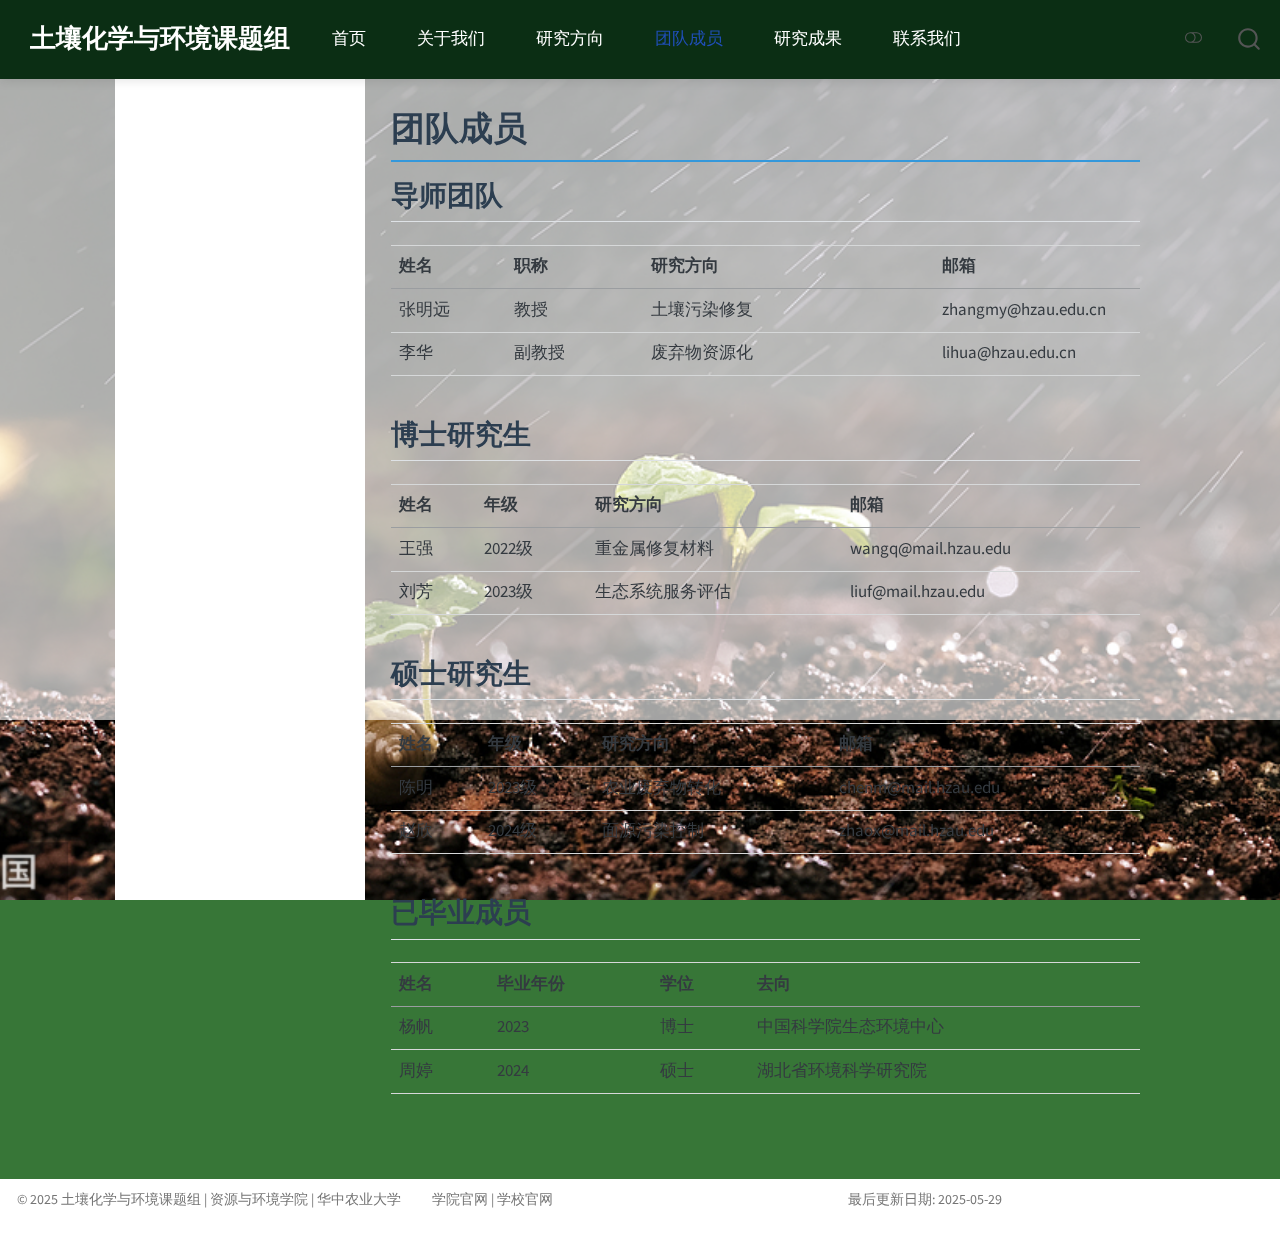
<file: docs/members.html>
<!DOCTYPE html>
<html xmlns="http://www.w3.org/1999/xhtml" lang="en" xml:lang="en"><head>

<meta charset="utf-8">
<meta name="generator" content="quarto-1.7.31">

<meta name="viewport" content="width=device-width, initial-scale=1.0, user-scalable=yes">


<title>团队成员 – 土壤化学与环境课题组</title>
<style>
code{white-space: pre-wrap;}
span.smallcaps{font-variant: small-caps;}
div.columns{display: flex; gap: min(4vw, 1.5em);}
div.column{flex: auto; overflow-x: auto;}
div.hanging-indent{margin-left: 1.5em; text-indent: -1.5em;}
ul.task-list{list-style: none;}
ul.task-list li input[type="checkbox"] {
  width: 0.8em;
  margin: 0 0.8em 0.2em -1em; /* quarto-specific, see https://github.com/quarto-dev/quarto-cli/issues/4556 */ 
  vertical-align: middle;
}
</style>


<script src="site_libs/quarto-nav/quarto-nav.js"></script>
<script src="site_libs/quarto-nav/headroom.min.js"></script>
<script src="site_libs/clipboard/clipboard.min.js"></script>
<script src="site_libs/quarto-search/autocomplete.umd.js"></script>
<script src="site_libs/quarto-search/fuse.min.js"></script>
<script src="site_libs/quarto-search/quarto-search.js"></script>
<meta name="quarto:offset" content="./">
<script src="site_libs/quarto-html/quarto.js" type="module"></script>
<script src="site_libs/quarto-html/tabsets/tabsets.js" type="module"></script>
<script src="site_libs/quarto-html/popper.min.js"></script>
<script src="site_libs/quarto-html/tippy.umd.min.js"></script>
<script src="site_libs/quarto-html/anchor.min.js"></script>
<link href="site_libs/quarto-html/tippy.css" rel="stylesheet">
<link href="site_libs/quarto-html/quarto-syntax-highlighting-e1a5c8363afafaef2c763b6775fbf3ca.css" rel="stylesheet" class="quarto-color-scheme" id="quarto-text-highlighting-styles">
<link href="site_libs/quarto-html/quarto-syntax-highlighting-dark-8ef56b68f8fa1e9d2ba328e99e439f80.css" rel="stylesheet" class="quarto-color-scheme quarto-color-alternate" id="quarto-text-highlighting-styles">
<link href="site_libs/quarto-html/quarto-syntax-highlighting-e1a5c8363afafaef2c763b6775fbf3ca.css" rel="stylesheet" class="quarto-color-scheme-extra" id="quarto-text-highlighting-styles">
<script src="site_libs/bootstrap/bootstrap.min.js"></script>
<link href="site_libs/bootstrap/bootstrap-icons.css" rel="stylesheet">
<link href="site_libs/bootstrap/bootstrap-7c17b813545a21b9b402d34091f99b2d.min.css" rel="stylesheet" append-hash="true" class="quarto-color-scheme" id="quarto-bootstrap" data-mode="light">
<link href="site_libs/bootstrap/bootstrap-dark-15a0153d206dc9e054a20892445403b0.min.css" rel="stylesheet" append-hash="true" class="quarto-color-scheme quarto-color-alternate" id="quarto-bootstrap" data-mode="light">
<link href="site_libs/bootstrap/bootstrap-7c17b813545a21b9b402d34091f99b2d.min.css" rel="stylesheet" append-hash="true" class="quarto-color-scheme-extra" id="quarto-bootstrap" data-mode="light">
<script id="quarto-search-options" type="application/json">{
  "location": "navbar",
  "copy-button": false,
  "collapse-after": 3,
  "panel-placement": "end",
  "type": "overlay",
  "limit": 50,
  "keyboard-shortcut": [
    "f",
    "/",
    "s"
  ],
  "show-item-context": false,
  "language": {
    "search-no-results-text": "No results",
    "search-matching-documents-text": "matching documents",
    "search-copy-link-title": "Copy link to search",
    "search-hide-matches-text": "Hide additional matches",
    "search-more-match-text": "more match in this document",
    "search-more-matches-text": "more matches in this document",
    "search-clear-button-title": "Clear",
    "search-text-placeholder": "",
    "search-detached-cancel-button-title": "Cancel",
    "search-submit-button-title": "Submit",
    "search-label": "Search"
  }
}</script>


<link rel="stylesheet" href="styles.css">
</head>

<body class="nav-sidebar floating nav-fixed fullcontent quarto-light"><script id="quarto-html-before-body" type="application/javascript">
    const toggleBodyColorMode = (bsSheetEl) => {
      const mode = bsSheetEl.getAttribute("data-mode");
      const bodyEl = window.document.querySelector("body");
      if (mode === "dark") {
        bodyEl.classList.add("quarto-dark");
        bodyEl.classList.remove("quarto-light");
      } else {
        bodyEl.classList.add("quarto-light");
        bodyEl.classList.remove("quarto-dark");
      }
    }
    const toggleBodyColorPrimary = () => {
      const bsSheetEl = window.document.querySelector("link#quarto-bootstrap:not([rel=disabled-stylesheet])");
      if (bsSheetEl) {
        toggleBodyColorMode(bsSheetEl);
      }
    }
    const setColorSchemeToggle = (alternate) => {
      const toggles = window.document.querySelectorAll('.quarto-color-scheme-toggle');
      for (let i=0; i < toggles.length; i++) {
        const toggle = toggles[i];
        if (toggle) {
          if (alternate) {
            toggle.classList.add("alternate");
          } else {
            toggle.classList.remove("alternate");
          }
        }
      }
    };
    const toggleColorMode = (alternate) => {
      // Switch the stylesheets
      const primaryStylesheets = window.document.querySelectorAll('link.quarto-color-scheme:not(.quarto-color-alternate)');
      const alternateStylesheets = window.document.querySelectorAll('link.quarto-color-scheme.quarto-color-alternate');
      manageTransitions('#quarto-margin-sidebar .nav-link', false);
      if (alternate) {
        // note: dark is layered on light, we don't disable primary!
        enableStylesheet(alternateStylesheets);
        for (const sheetNode of alternateStylesheets) {
          if (sheetNode.id === "quarto-bootstrap") {
            toggleBodyColorMode(sheetNode);
          }
        }
      } else {
        disableStylesheet(alternateStylesheets);
        enableStylesheet(primaryStylesheets)
        toggleBodyColorPrimary();
      }
      manageTransitions('#quarto-margin-sidebar .nav-link', true);
      // Switch the toggles
      setColorSchemeToggle(alternate)
      // Hack to workaround the fact that safari doesn't
      // properly recolor the scrollbar when toggling (#1455)
      if (navigator.userAgent.indexOf('Safari') > 0 && navigator.userAgent.indexOf('Chrome') == -1) {
        manageTransitions("body", false);
        window.scrollTo(0, 1);
        setTimeout(() => {
          window.scrollTo(0, 0);
          manageTransitions("body", true);
        }, 40);
      }
    }
    const disableStylesheet = (stylesheets) => {
      for (let i=0; i < stylesheets.length; i++) {
        const stylesheet = stylesheets[i];
        stylesheet.rel = 'disabled-stylesheet';
      }
    }
    const enableStylesheet = (stylesheets) => {
      for (let i=0; i < stylesheets.length; i++) {
        const stylesheet = stylesheets[i];
        if(stylesheet.rel !== 'stylesheet') { // for Chrome, which will still FOUC without this check
          stylesheet.rel = 'stylesheet';
        }
      }
    }
    const manageTransitions = (selector, allowTransitions) => {
      const els = window.document.querySelectorAll(selector);
      for (let i=0; i < els.length; i++) {
        const el = els[i];
        if (allowTransitions) {
          el.classList.remove('notransition');
        } else {
          el.classList.add('notransition');
        }
      }
    }
    const isFileUrl = () => {
      return window.location.protocol === 'file:';
    }
    const hasAlternateSentinel = () => {
      let styleSentinel = getColorSchemeSentinel();
      if (styleSentinel !== null) {
        return styleSentinel === "alternate";
      } else {
        return false;
      }
    }
    const setStyleSentinel = (alternate) => {
      const value = alternate ? "alternate" : "default";
      if (!isFileUrl()) {
        window.localStorage.setItem("quarto-color-scheme", value);
      } else {
        localAlternateSentinel = value;
      }
    }
    const getColorSchemeSentinel = () => {
      if (!isFileUrl()) {
        const storageValue = window.localStorage.getItem("quarto-color-scheme");
        return storageValue != null ? storageValue : localAlternateSentinel;
      } else {
        return localAlternateSentinel;
      }
    }
    const toggleGiscusIfUsed = (isAlternate, darkModeDefault) => {
      const baseTheme = document.querySelector('#giscus-base-theme')?.value ?? 'light';
      const alternateTheme = document.querySelector('#giscus-alt-theme')?.value ?? 'dark';
      let newTheme = '';
      if(authorPrefersDark) {
        newTheme = isAlternate ? baseTheme : alternateTheme;
      } else {
        newTheme = isAlternate ? alternateTheme : baseTheme;
      }
      const changeGiscusTheme = () => {
        // From: https://github.com/giscus/giscus/issues/336
        const sendMessage = (message) => {
          const iframe = document.querySelector('iframe.giscus-frame');
          if (!iframe) return;
          iframe.contentWindow.postMessage({ giscus: message }, 'https://giscus.app');
        }
        sendMessage({
          setConfig: {
            theme: newTheme
          }
        });
      }
      const isGiscussLoaded = window.document.querySelector('iframe.giscus-frame') !== null;
      if (isGiscussLoaded) {
        changeGiscusTheme();
      }
    };
    const authorPrefersDark = false;
    const darkModeDefault = authorPrefersDark;
      document.querySelector('link#quarto-text-highlighting-styles.quarto-color-scheme-extra').rel = 'disabled-stylesheet';
      document.querySelector('link#quarto-bootstrap.quarto-color-scheme-extra').rel = 'disabled-stylesheet';
    let localAlternateSentinel = darkModeDefault ? 'alternate' : 'default';
    // Dark / light mode switch
    window.quartoToggleColorScheme = () => {
      // Read the current dark / light value
      let toAlternate = !hasAlternateSentinel();
      toggleColorMode(toAlternate);
      setStyleSentinel(toAlternate);
      toggleGiscusIfUsed(toAlternate, darkModeDefault);
      window.dispatchEvent(new Event('resize'));
    };
    // Switch to dark mode if need be
    if (hasAlternateSentinel()) {
      toggleColorMode(true);
    } else {
      toggleColorMode(false);
    }
  </script>

<div id="quarto-search-results"></div>
  <header id="quarto-header" class="headroom fixed-top">
    <nav class="navbar navbar-expand-lg " data-bs-theme="dark">
      <div class="navbar-container container-fluid">
      <div class="navbar-brand-container mx-auto">
    <a class="navbar-brand" href="./index.html">
    <span class="navbar-title">土壤化学与环境课题组</span>
    </a>
  </div>
            <div id="quarto-search" class="" title="Search"></div>
          <button class="navbar-toggler" type="button" data-bs-toggle="collapse" data-bs-target="#navbarCollapse" aria-controls="navbarCollapse" role="menu" aria-expanded="false" aria-label="Toggle navigation" onclick="if (window.quartoToggleHeadroom) { window.quartoToggleHeadroom(); }">
  <span class="navbar-toggler-icon"></span>
</button>
          <div class="collapse navbar-collapse" id="navbarCollapse">
            <ul class="navbar-nav navbar-nav-scroll me-auto">
  <li class="nav-item">
    <a class="nav-link" href="./index.html"> 
<span class="menu-text">首页</span></a>
  </li>  
  <li class="nav-item">
    <a class="nav-link" href="./about.html"> 
<span class="menu-text">关于我们</span></a>
  </li>  
  <li class="nav-item">
    <a class="nav-link" href="./research.html"> 
<span class="menu-text">研究方向</span></a>
  </li>  
  <li class="nav-item">
    <a class="nav-link active" href="./members.html" aria-current="page"> 
<span class="menu-text">团队成员</span></a>
  </li>  
  <li class="nav-item">
    <a class="nav-link" href="./publications.html"> 
<span class="menu-text">研究成果</span></a>
  </li>  
  <li class="nav-item">
    <a class="nav-link" href="./contact.html"> 
<span class="menu-text">联系我们</span></a>
  </li>  
</ul>
          </div> <!-- /navcollapse -->
            <div class="quarto-navbar-tools">
  <a href="" class="quarto-color-scheme-toggle quarto-navigation-tool  px-1" onclick="window.quartoToggleColorScheme(); return false;" title="Toggle dark mode"><i class="bi"></i></a>
</div>
      </div> <!-- /container-fluid -->
    </nav>
  <nav class="quarto-secondary-nav">
    <div class="container-fluid d-flex">
      <button type="button" class="quarto-btn-toggle btn" data-bs-toggle="collapse" role="button" data-bs-target=".quarto-sidebar-collapse-item" aria-controls="quarto-sidebar" aria-expanded="false" aria-label="Toggle sidebar navigation" onclick="if (window.quartoToggleHeadroom) { window.quartoToggleHeadroom(); }">
        <i class="bi bi-layout-text-sidebar-reverse"></i>
      </button>
        <nav class="quarto-page-breadcrumbs" aria-label="breadcrumb"><ol class="breadcrumb"><li class="breadcrumb-item">团队成员</li></ol></nav>
        <a class="flex-grow-1" role="navigation" data-bs-toggle="collapse" data-bs-target=".quarto-sidebar-collapse-item" aria-controls="quarto-sidebar" aria-expanded="false" aria-label="Toggle sidebar navigation" onclick="if (window.quartoToggleHeadroom) { window.quartoToggleHeadroom(); }">      
        </a>
    </div>
  </nav>
</header>
<!-- content -->
<div id="quarto-content" class="quarto-container page-columns page-rows-contents page-layout-article page-navbar">
<!-- sidebar -->
  <nav id="quarto-sidebar" class="sidebar collapse collapse-horizontal quarto-sidebar-collapse-item sidebar-navigation floating overflow-auto">
</nav>
<div id="quarto-sidebar-glass" class="quarto-sidebar-collapse-item" data-bs-toggle="collapse" data-bs-target=".quarto-sidebar-collapse-item"></div>
<!-- margin-sidebar -->
    
<!-- main -->
<main class="content" id="quarto-document-content">


<header id="title-block-header" class="quarto-title-block default">
<div class="quarto-title">
<h1 class="title">团队成员</h1>
</div>



<div class="quarto-title-meta">

    
  
    
  </div>
  


</header>


<section id="导师团队" class="level2">
<h2 class="anchored" data-anchor-id="导师团队">导师团队</h2>
<table class="caption-top table">
<colgroup>
<col style="width: 15%">
<col style="width: 18%">
<col style="width: 38%">
<col style="width: 27%">
</colgroup>
<thead>
<tr class="header">
<th>姓名</th>
<th>职称</th>
<th>研究方向</th>
<th>邮箱</th>
</tr>
</thead>
<tbody>
<tr class="odd">
<td>张明远</td>
<td>教授</td>
<td>土壤污染修复</td>
<td>zhangmy@hzau.edu.cn</td>
</tr>
<tr class="even">
<td>李华</td>
<td>副教授</td>
<td>废弃物资源化</td>
<td>lihua@hzau.edu.cn</td>
</tr>
</tbody>
</table>
</section>
<section id="博士研究生" class="level2">
<h2 class="anchored" data-anchor-id="博士研究生">博士研究生</h2>
<table class="caption-top table">
<thead>
<tr class="header">
<th>姓名</th>
<th>年级</th>
<th>研究方向</th>
<th>邮箱</th>
</tr>
</thead>
<tbody>
<tr class="odd">
<td>王强</td>
<td>2022级</td>
<td>重金属修复材料</td>
<td>wangq@mail.hzau.edu</td>
</tr>
<tr class="even">
<td>刘芳</td>
<td>2023级</td>
<td>生态系统服务评估</td>
<td>liuf@mail.hzau.edu</td>
</tr>
</tbody>
</table>
</section>
<section id="硕士研究生" class="level2">
<h2 class="anchored" data-anchor-id="硕士研究生">硕士研究生</h2>
<table class="caption-top table">
<thead>
<tr class="header">
<th>姓名</th>
<th>年级</th>
<th>研究方向</th>
<th>邮箱</th>
</tr>
</thead>
<tbody>
<tr class="odd">
<td>陈明</td>
<td>2023级</td>
<td>农业废弃物转化</td>
<td>chenm@mail.hzau.edu</td>
</tr>
<tr class="even">
<td>赵欣</td>
<td>2024级</td>
<td>面源污染控制</td>
<td>zhaox@mail.hzau.edu</td>
</tr>
</tbody>
</table>
</section>
<section id="已毕业成员" class="level2">
<h2 class="anchored" data-anchor-id="已毕业成员">已毕业成员</h2>
<table class="caption-top table">
<thead>
<tr class="header">
<th>姓名</th>
<th>毕业年份</th>
<th>学位</th>
<th>去向</th>
</tr>
</thead>
<tbody>
<tr class="odd">
<td>杨帆</td>
<td>2023</td>
<td>博士</td>
<td>中国科学院生态环境中心</td>
</tr>
<tr class="even">
<td>周婷</td>
<td>2024</td>
<td>硕士</td>
<td>湖北省环境科学研究院</td>
</tr>
</tbody>
</table>


</section>

</main> <!-- /main -->
<script id="quarto-html-after-body" type="application/javascript">
  window.document.addEventListener("DOMContentLoaded", function (event) {
    // Ensure there is a toggle, if there isn't float one in the top right
    if (window.document.querySelector('.quarto-color-scheme-toggle') === null) {
      const a = window.document.createElement('a');
      a.classList.add('top-right');
      a.classList.add('quarto-color-scheme-toggle');
      a.href = "";
      a.onclick = function() { try { window.quartoToggleColorScheme(); } catch {} return false; };
      const i = window.document.createElement("i");
      i.classList.add('bi');
      a.appendChild(i);
      window.document.body.appendChild(a);
    }
    setColorSchemeToggle(hasAlternateSentinel())
    const icon = "";
    const anchorJS = new window.AnchorJS();
    anchorJS.options = {
      placement: 'right',
      icon: icon
    };
    anchorJS.add('.anchored');
    const isCodeAnnotation = (el) => {
      for (const clz of el.classList) {
        if (clz.startsWith('code-annotation-')) {                     
          return true;
        }
      }
      return false;
    }
    const onCopySuccess = function(e) {
      // button target
      const button = e.trigger;
      // don't keep focus
      button.blur();
      // flash "checked"
      button.classList.add('code-copy-button-checked');
      var currentTitle = button.getAttribute("title");
      button.setAttribute("title", "Copied!");
      let tooltip;
      if (window.bootstrap) {
        button.setAttribute("data-bs-toggle", "tooltip");
        button.setAttribute("data-bs-placement", "left");
        button.setAttribute("data-bs-title", "Copied!");
        tooltip = new bootstrap.Tooltip(button, 
          { trigger: "manual", 
            customClass: "code-copy-button-tooltip",
            offset: [0, -8]});
        tooltip.show();    
      }
      setTimeout(function() {
        if (tooltip) {
          tooltip.hide();
          button.removeAttribute("data-bs-title");
          button.removeAttribute("data-bs-toggle");
          button.removeAttribute("data-bs-placement");
        }
        button.setAttribute("title", currentTitle);
        button.classList.remove('code-copy-button-checked');
      }, 1000);
      // clear code selection
      e.clearSelection();
    }
    const getTextToCopy = function(trigger) {
        const codeEl = trigger.previousElementSibling.cloneNode(true);
        for (const childEl of codeEl.children) {
          if (isCodeAnnotation(childEl)) {
            childEl.remove();
          }
        }
        return codeEl.innerText;
    }
    const clipboard = new window.ClipboardJS('.code-copy-button:not([data-in-quarto-modal])', {
      text: getTextToCopy
    });
    clipboard.on('success', onCopySuccess);
    if (window.document.getElementById('quarto-embedded-source-code-modal')) {
      const clipboardModal = new window.ClipboardJS('.code-copy-button[data-in-quarto-modal]', {
        text: getTextToCopy,
        container: window.document.getElementById('quarto-embedded-source-code-modal')
      });
      clipboardModal.on('success', onCopySuccess);
    }
      var localhostRegex = new RegExp(/^(?:http|https):\/\/localhost\:?[0-9]*\//);
      var mailtoRegex = new RegExp(/^mailto:/);
        var filterRegex = new RegExp('/' + window.location.host + '/');
      var isInternal = (href) => {
          return filterRegex.test(href) || localhostRegex.test(href) || mailtoRegex.test(href);
      }
      // Inspect non-navigation links and adorn them if external
     var links = window.document.querySelectorAll('a[href]:not(.nav-link):not(.navbar-brand):not(.toc-action):not(.sidebar-link):not(.sidebar-item-toggle):not(.pagination-link):not(.no-external):not([aria-hidden]):not(.dropdown-item):not(.quarto-navigation-tool):not(.about-link)');
      for (var i=0; i<links.length; i++) {
        const link = links[i];
        if (!isInternal(link.href)) {
          // undo the damage that might have been done by quarto-nav.js in the case of
          // links that we want to consider external
          if (link.dataset.originalHref !== undefined) {
            link.href = link.dataset.originalHref;
          }
        }
      }
    function tippyHover(el, contentFn, onTriggerFn, onUntriggerFn) {
      const config = {
        allowHTML: true,
        maxWidth: 500,
        delay: 100,
        arrow: false,
        appendTo: function(el) {
            return el.parentElement;
        },
        interactive: true,
        interactiveBorder: 10,
        theme: 'quarto',
        placement: 'bottom-start',
      };
      if (contentFn) {
        config.content = contentFn;
      }
      if (onTriggerFn) {
        config.onTrigger = onTriggerFn;
      }
      if (onUntriggerFn) {
        config.onUntrigger = onUntriggerFn;
      }
      window.tippy(el, config); 
    }
    const noterefs = window.document.querySelectorAll('a[role="doc-noteref"]');
    for (var i=0; i<noterefs.length; i++) {
      const ref = noterefs[i];
      tippyHover(ref, function() {
        // use id or data attribute instead here
        let href = ref.getAttribute('data-footnote-href') || ref.getAttribute('href');
        try { href = new URL(href).hash; } catch {}
        const id = href.replace(/^#\/?/, "");
        const note = window.document.getElementById(id);
        if (note) {
          return note.innerHTML;
        } else {
          return "";
        }
      });
    }
    const xrefs = window.document.querySelectorAll('a.quarto-xref');
    const processXRef = (id, note) => {
      // Strip column container classes
      const stripColumnClz = (el) => {
        el.classList.remove("page-full", "page-columns");
        if (el.children) {
          for (const child of el.children) {
            stripColumnClz(child);
          }
        }
      }
      stripColumnClz(note)
      if (id === null || id.startsWith('sec-')) {
        // Special case sections, only their first couple elements
        const container = document.createElement("div");
        if (note.children && note.children.length > 2) {
          container.appendChild(note.children[0].cloneNode(true));
          for (let i = 1; i < note.children.length; i++) {
            const child = note.children[i];
            if (child.tagName === "P" && child.innerText === "") {
              continue;
            } else {
              container.appendChild(child.cloneNode(true));
              break;
            }
          }
          if (window.Quarto?.typesetMath) {
            window.Quarto.typesetMath(container);
          }
          return container.innerHTML
        } else {
          if (window.Quarto?.typesetMath) {
            window.Quarto.typesetMath(note);
          }
          return note.innerHTML;
        }
      } else {
        // Remove any anchor links if they are present
        const anchorLink = note.querySelector('a.anchorjs-link');
        if (anchorLink) {
          anchorLink.remove();
        }
        if (window.Quarto?.typesetMath) {
          window.Quarto.typesetMath(note);
        }
        if (note.classList.contains("callout")) {
          return note.outerHTML;
        } else {
          return note.innerHTML;
        }
      }
    }
    for (var i=0; i<xrefs.length; i++) {
      const xref = xrefs[i];
      tippyHover(xref, undefined, function(instance) {
        instance.disable();
        let url = xref.getAttribute('href');
        let hash = undefined; 
        if (url.startsWith('#')) {
          hash = url;
        } else {
          try { hash = new URL(url).hash; } catch {}
        }
        if (hash) {
          const id = hash.replace(/^#\/?/, "");
          const note = window.document.getElementById(id);
          if (note !== null) {
            try {
              const html = processXRef(id, note.cloneNode(true));
              instance.setContent(html);
            } finally {
              instance.enable();
              instance.show();
            }
          } else {
            // See if we can fetch this
            fetch(url.split('#')[0])
            .then(res => res.text())
            .then(html => {
              const parser = new DOMParser();
              const htmlDoc = parser.parseFromString(html, "text/html");
              const note = htmlDoc.getElementById(id);
              if (note !== null) {
                const html = processXRef(id, note);
                instance.setContent(html);
              } 
            }).finally(() => {
              instance.enable();
              instance.show();
            });
          }
        } else {
          // See if we can fetch a full url (with no hash to target)
          // This is a special case and we should probably do some content thinning / targeting
          fetch(url)
          .then(res => res.text())
          .then(html => {
            const parser = new DOMParser();
            const htmlDoc = parser.parseFromString(html, "text/html");
            const note = htmlDoc.querySelector('main.content');
            if (note !== null) {
              // This should only happen for chapter cross references
              // (since there is no id in the URL)
              // remove the first header
              if (note.children.length > 0 && note.children[0].tagName === "HEADER") {
                note.children[0].remove();
              }
              const html = processXRef(null, note);
              instance.setContent(html);
            } 
          }).finally(() => {
            instance.enable();
            instance.show();
          });
        }
      }, function(instance) {
      });
    }
        let selectedAnnoteEl;
        const selectorForAnnotation = ( cell, annotation) => {
          let cellAttr = 'data-code-cell="' + cell + '"';
          let lineAttr = 'data-code-annotation="' +  annotation + '"';
          const selector = 'span[' + cellAttr + '][' + lineAttr + ']';
          return selector;
        }
        const selectCodeLines = (annoteEl) => {
          const doc = window.document;
          const targetCell = annoteEl.getAttribute("data-target-cell");
          const targetAnnotation = annoteEl.getAttribute("data-target-annotation");
          const annoteSpan = window.document.querySelector(selectorForAnnotation(targetCell, targetAnnotation));
          const lines = annoteSpan.getAttribute("data-code-lines").split(",");
          const lineIds = lines.map((line) => {
            return targetCell + "-" + line;
          })
          let top = null;
          let height = null;
          let parent = null;
          if (lineIds.length > 0) {
              //compute the position of the single el (top and bottom and make a div)
              const el = window.document.getElementById(lineIds[0]);
              top = el.offsetTop;
              height = el.offsetHeight;
              parent = el.parentElement.parentElement;
            if (lineIds.length > 1) {
              const lastEl = window.document.getElementById(lineIds[lineIds.length - 1]);
              const bottom = lastEl.offsetTop + lastEl.offsetHeight;
              height = bottom - top;
            }
            if (top !== null && height !== null && parent !== null) {
              // cook up a div (if necessary) and position it 
              let div = window.document.getElementById("code-annotation-line-highlight");
              if (div === null) {
                div = window.document.createElement("div");
                div.setAttribute("id", "code-annotation-line-highlight");
                div.style.position = 'absolute';
                parent.appendChild(div);
              }
              div.style.top = top - 2 + "px";
              div.style.height = height + 4 + "px";
              div.style.left = 0;
              let gutterDiv = window.document.getElementById("code-annotation-line-highlight-gutter");
              if (gutterDiv === null) {
                gutterDiv = window.document.createElement("div");
                gutterDiv.setAttribute("id", "code-annotation-line-highlight-gutter");
                gutterDiv.style.position = 'absolute';
                const codeCell = window.document.getElementById(targetCell);
                const gutter = codeCell.querySelector('.code-annotation-gutter');
                gutter.appendChild(gutterDiv);
              }
              gutterDiv.style.top = top - 2 + "px";
              gutterDiv.style.height = height + 4 + "px";
            }
            selectedAnnoteEl = annoteEl;
          }
        };
        const unselectCodeLines = () => {
          const elementsIds = ["code-annotation-line-highlight", "code-annotation-line-highlight-gutter"];
          elementsIds.forEach((elId) => {
            const div = window.document.getElementById(elId);
            if (div) {
              div.remove();
            }
          });
          selectedAnnoteEl = undefined;
        };
          // Handle positioning of the toggle
      window.addEventListener(
        "resize",
        throttle(() => {
          elRect = undefined;
          if (selectedAnnoteEl) {
            selectCodeLines(selectedAnnoteEl);
          }
        }, 10)
      );
      function throttle(fn, ms) {
      let throttle = false;
      let timer;
        return (...args) => {
          if(!throttle) { // first call gets through
              fn.apply(this, args);
              throttle = true;
          } else { // all the others get throttled
              if(timer) clearTimeout(timer); // cancel #2
              timer = setTimeout(() => {
                fn.apply(this, args);
                timer = throttle = false;
              }, ms);
          }
        };
      }
        // Attach click handler to the DT
        const annoteDls = window.document.querySelectorAll('dt[data-target-cell]');
        for (const annoteDlNode of annoteDls) {
          annoteDlNode.addEventListener('click', (event) => {
            const clickedEl = event.target;
            if (clickedEl !== selectedAnnoteEl) {
              unselectCodeLines();
              const activeEl = window.document.querySelector('dt[data-target-cell].code-annotation-active');
              if (activeEl) {
                activeEl.classList.remove('code-annotation-active');
              }
              selectCodeLines(clickedEl);
              clickedEl.classList.add('code-annotation-active');
            } else {
              // Unselect the line
              unselectCodeLines();
              clickedEl.classList.remove('code-annotation-active');
            }
          });
        }
    const findCites = (el) => {
      const parentEl = el.parentElement;
      if (parentEl) {
        const cites = parentEl.dataset.cites;
        if (cites) {
          return {
            el,
            cites: cites.split(' ')
          };
        } else {
          return findCites(el.parentElement)
        }
      } else {
        return undefined;
      }
    };
    var bibliorefs = window.document.querySelectorAll('a[role="doc-biblioref"]');
    for (var i=0; i<bibliorefs.length; i++) {
      const ref = bibliorefs[i];
      const citeInfo = findCites(ref);
      if (citeInfo) {
        tippyHover(citeInfo.el, function() {
          var popup = window.document.createElement('div');
          citeInfo.cites.forEach(function(cite) {
            var citeDiv = window.document.createElement('div');
            citeDiv.classList.add('hanging-indent');
            citeDiv.classList.add('csl-entry');
            var biblioDiv = window.document.getElementById('ref-' + cite);
            if (biblioDiv) {
              citeDiv.innerHTML = biblioDiv.innerHTML;
            }
            popup.appendChild(citeDiv);
          });
          return popup.innerHTML;
        });
      }
    }
  });
  </script>
</div> <!-- /content -->
<footer class="footer">
  <div class="nav-footer">
    <div class="nav-footer-left">
<p>© 2025 土壤化学与环境课题组 | 资源与环境学院 | 华中农业大学</p>
</div>   
    <div class="nav-footer-center">
<p><a href="https://zyhj.hzau.edu.cn/">学院官网</a> | <a href="https://www.hzau.edu.cn">学校官网</a></p>
</div>
    <div class="nav-footer-right">
<p>最后更新日期: 2025-05-29</p>
</div>
  </div>
</footer>




</body></html>
</file>
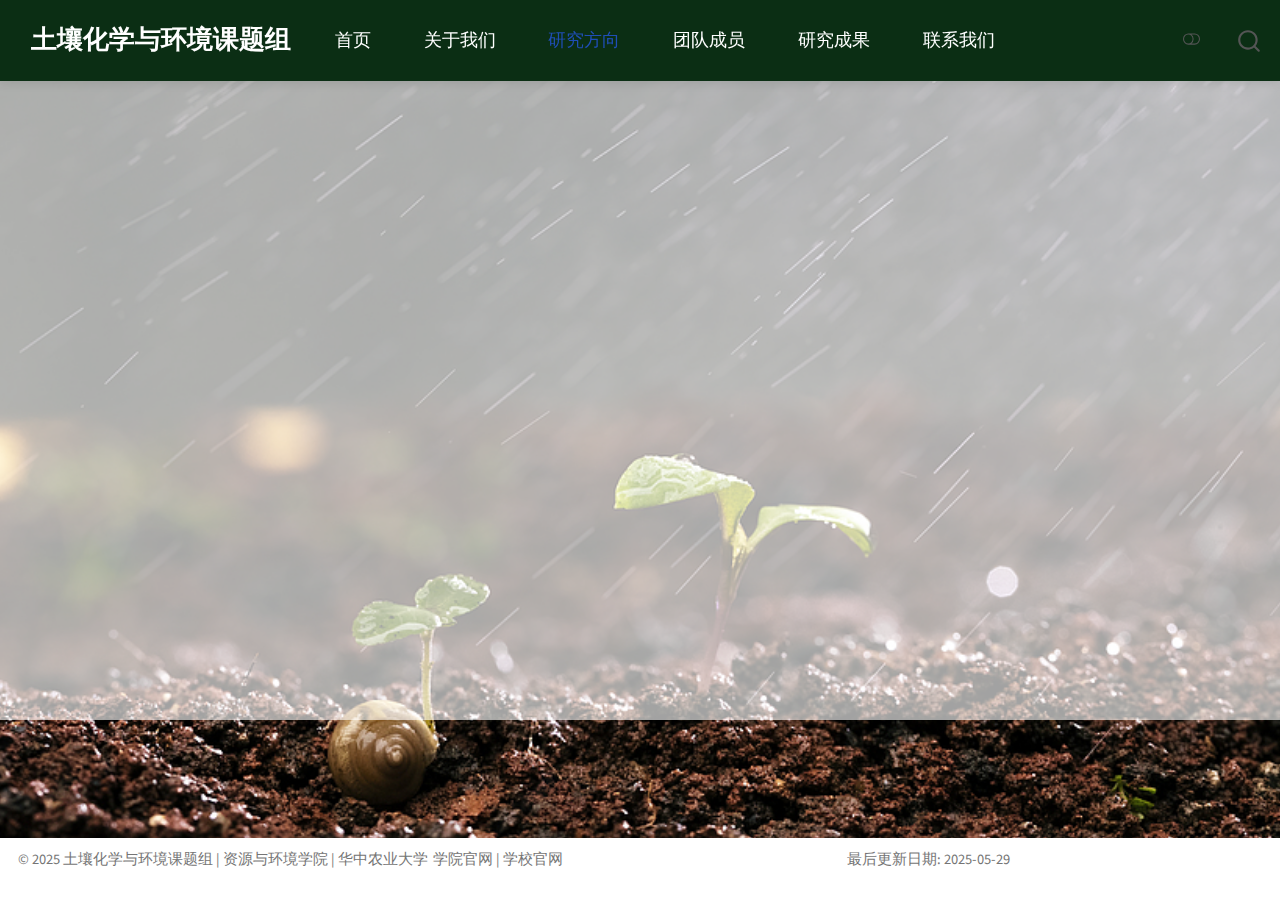
<file: docs/research.html>
<!DOCTYPE html>
<html xmlns="http://www.w3.org/1999/xhtml" lang="en" xml:lang="en"><head>

<meta charset="utf-8">
<meta name="generator" content="quarto-1.7.31">

<meta name="viewport" content="width=device-width, initial-scale=1.0, user-scalable=yes">


<title>research – 土壤化学与环境课题组</title>
<style>
code{white-space: pre-wrap;}
span.smallcaps{font-variant: small-caps;}
div.columns{display: flex; gap: min(4vw, 1.5em);}
div.column{flex: auto; overflow-x: auto;}
div.hanging-indent{margin-left: 1.5em; text-indent: -1.5em;}
ul.task-list{list-style: none;}
ul.task-list li input[type="checkbox"] {
  width: 0.8em;
  margin: 0 0.8em 0.2em -1em; /* quarto-specific, see https://github.com/quarto-dev/quarto-cli/issues/4556 */ 
  vertical-align: middle;
}
</style>


<script src="site_libs/quarto-nav/quarto-nav.js"></script>
<script src="site_libs/quarto-nav/headroom.min.js"></script>
<script src="site_libs/clipboard/clipboard.min.js"></script>
<script src="site_libs/quarto-search/autocomplete.umd.js"></script>
<script src="site_libs/quarto-search/fuse.min.js"></script>
<script src="site_libs/quarto-search/quarto-search.js"></script>
<meta name="quarto:offset" content="./">
<script src="site_libs/quarto-html/quarto.js" type="module"></script>
<script src="site_libs/quarto-html/tabsets/tabsets.js" type="module"></script>
<script src="site_libs/quarto-html/popper.min.js"></script>
<script src="site_libs/quarto-html/tippy.umd.min.js"></script>
<script src="site_libs/quarto-html/anchor.min.js"></script>
<link href="site_libs/quarto-html/tippy.css" rel="stylesheet">
<link href="site_libs/quarto-html/quarto-syntax-highlighting-e1a5c8363afafaef2c763b6775fbf3ca.css" rel="stylesheet" class="quarto-color-scheme" id="quarto-text-highlighting-styles">
<link href="site_libs/quarto-html/quarto-syntax-highlighting-dark-8ef56b68f8fa1e9d2ba328e99e439f80.css" rel="stylesheet" class="quarto-color-scheme quarto-color-alternate" id="quarto-text-highlighting-styles">
<link href="site_libs/quarto-html/quarto-syntax-highlighting-e1a5c8363afafaef2c763b6775fbf3ca.css" rel="stylesheet" class="quarto-color-scheme-extra" id="quarto-text-highlighting-styles">
<script src="site_libs/bootstrap/bootstrap.min.js"></script>
<link href="site_libs/bootstrap/bootstrap-icons.css" rel="stylesheet">
<link href="site_libs/bootstrap/bootstrap-3760bf711e4ccc947957f32d68d025fa.min.css" rel="stylesheet" append-hash="true" class="quarto-color-scheme" id="quarto-bootstrap" data-mode="light">
<link href="site_libs/bootstrap/bootstrap-dark-b107cec77e3702ac822392072880036c.min.css" rel="stylesheet" append-hash="true" class="quarto-color-scheme quarto-color-alternate" id="quarto-bootstrap" data-mode="light">
<link href="site_libs/bootstrap/bootstrap-3760bf711e4ccc947957f32d68d025fa.min.css" rel="stylesheet" append-hash="true" class="quarto-color-scheme-extra" id="quarto-bootstrap" data-mode="light">
<script id="quarto-search-options" type="application/json">{
  "location": "navbar",
  "copy-button": false,
  "collapse-after": 3,
  "panel-placement": "end",
  "type": "overlay",
  "limit": 50,
  "keyboard-shortcut": [
    "f",
    "/",
    "s"
  ],
  "show-item-context": false,
  "language": {
    "search-no-results-text": "No results",
    "search-matching-documents-text": "matching documents",
    "search-copy-link-title": "Copy link to search",
    "search-hide-matches-text": "Hide additional matches",
    "search-more-match-text": "more match in this document",
    "search-more-matches-text": "more matches in this document",
    "search-clear-button-title": "Clear",
    "search-text-placeholder": "",
    "search-detached-cancel-button-title": "Cancel",
    "search-submit-button-title": "Submit",
    "search-label": "Search"
  }
}</script>


<link rel="stylesheet" href="styles.css">
</head>

<body class="nav-fixed fullcontent quarto-light"><script id="quarto-html-before-body" type="application/javascript">
    const toggleBodyColorMode = (bsSheetEl) => {
      const mode = bsSheetEl.getAttribute("data-mode");
      const bodyEl = window.document.querySelector("body");
      if (mode === "dark") {
        bodyEl.classList.add("quarto-dark");
        bodyEl.classList.remove("quarto-light");
      } else {
        bodyEl.classList.add("quarto-light");
        bodyEl.classList.remove("quarto-dark");
      }
    }
    const toggleBodyColorPrimary = () => {
      const bsSheetEl = window.document.querySelector("link#quarto-bootstrap:not([rel=disabled-stylesheet])");
      if (bsSheetEl) {
        toggleBodyColorMode(bsSheetEl);
      }
    }
    const setColorSchemeToggle = (alternate) => {
      const toggles = window.document.querySelectorAll('.quarto-color-scheme-toggle');
      for (let i=0; i < toggles.length; i++) {
        const toggle = toggles[i];
        if (toggle) {
          if (alternate) {
            toggle.classList.add("alternate");
          } else {
            toggle.classList.remove("alternate");
          }
        }
      }
    };
    const toggleColorMode = (alternate) => {
      // Switch the stylesheets
      const primaryStylesheets = window.document.querySelectorAll('link.quarto-color-scheme:not(.quarto-color-alternate)');
      const alternateStylesheets = window.document.querySelectorAll('link.quarto-color-scheme.quarto-color-alternate');
      manageTransitions('#quarto-margin-sidebar .nav-link', false);
      if (alternate) {
        // note: dark is layered on light, we don't disable primary!
        enableStylesheet(alternateStylesheets);
        for (const sheetNode of alternateStylesheets) {
          if (sheetNode.id === "quarto-bootstrap") {
            toggleBodyColorMode(sheetNode);
          }
        }
      } else {
        disableStylesheet(alternateStylesheets);
        enableStylesheet(primaryStylesheets)
        toggleBodyColorPrimary();
      }
      manageTransitions('#quarto-margin-sidebar .nav-link', true);
      // Switch the toggles
      setColorSchemeToggle(alternate)
      // Hack to workaround the fact that safari doesn't
      // properly recolor the scrollbar when toggling (#1455)
      if (navigator.userAgent.indexOf('Safari') > 0 && navigator.userAgent.indexOf('Chrome') == -1) {
        manageTransitions("body", false);
        window.scrollTo(0, 1);
        setTimeout(() => {
          window.scrollTo(0, 0);
          manageTransitions("body", true);
        }, 40);
      }
    }
    const disableStylesheet = (stylesheets) => {
      for (let i=0; i < stylesheets.length; i++) {
        const stylesheet = stylesheets[i];
        stylesheet.rel = 'disabled-stylesheet';
      }
    }
    const enableStylesheet = (stylesheets) => {
      for (let i=0; i < stylesheets.length; i++) {
        const stylesheet = stylesheets[i];
        if(stylesheet.rel !== 'stylesheet') { // for Chrome, which will still FOUC without this check
          stylesheet.rel = 'stylesheet';
        }
      }
    }
    const manageTransitions = (selector, allowTransitions) => {
      const els = window.document.querySelectorAll(selector);
      for (let i=0; i < els.length; i++) {
        const el = els[i];
        if (allowTransitions) {
          el.classList.remove('notransition');
        } else {
          el.classList.add('notransition');
        }
      }
    }
    const isFileUrl = () => {
      return window.location.protocol === 'file:';
    }
    const hasAlternateSentinel = () => {
      let styleSentinel = getColorSchemeSentinel();
      if (styleSentinel !== null) {
        return styleSentinel === "alternate";
      } else {
        return false;
      }
    }
    const setStyleSentinel = (alternate) => {
      const value = alternate ? "alternate" : "default";
      if (!isFileUrl()) {
        window.localStorage.setItem("quarto-color-scheme", value);
      } else {
        localAlternateSentinel = value;
      }
    }
    const getColorSchemeSentinel = () => {
      if (!isFileUrl()) {
        const storageValue = window.localStorage.getItem("quarto-color-scheme");
        return storageValue != null ? storageValue : localAlternateSentinel;
      } else {
        return localAlternateSentinel;
      }
    }
    const toggleGiscusIfUsed = (isAlternate, darkModeDefault) => {
      const baseTheme = document.querySelector('#giscus-base-theme')?.value ?? 'light';
      const alternateTheme = document.querySelector('#giscus-alt-theme')?.value ?? 'dark';
      let newTheme = '';
      if(authorPrefersDark) {
        newTheme = isAlternate ? baseTheme : alternateTheme;
      } else {
        newTheme = isAlternate ? alternateTheme : baseTheme;
      }
      const changeGiscusTheme = () => {
        // From: https://github.com/giscus/giscus/issues/336
        const sendMessage = (message) => {
          const iframe = document.querySelector('iframe.giscus-frame');
          if (!iframe) return;
          iframe.contentWindow.postMessage({ giscus: message }, 'https://giscus.app');
        }
        sendMessage({
          setConfig: {
            theme: newTheme
          }
        });
      }
      const isGiscussLoaded = window.document.querySelector('iframe.giscus-frame') !== null;
      if (isGiscussLoaded) {
        changeGiscusTheme();
      }
    };
    const authorPrefersDark = false;
    const darkModeDefault = authorPrefersDark;
      document.querySelector('link#quarto-text-highlighting-styles.quarto-color-scheme-extra').rel = 'disabled-stylesheet';
      document.querySelector('link#quarto-bootstrap.quarto-color-scheme-extra').rel = 'disabled-stylesheet';
    let localAlternateSentinel = darkModeDefault ? 'alternate' : 'default';
    // Dark / light mode switch
    window.quartoToggleColorScheme = () => {
      // Read the current dark / light value
      let toAlternate = !hasAlternateSentinel();
      toggleColorMode(toAlternate);
      setStyleSentinel(toAlternate);
      toggleGiscusIfUsed(toAlternate, darkModeDefault);
      window.dispatchEvent(new Event('resize'));
    };
    // Switch to dark mode if need be
    if (hasAlternateSentinel()) {
      toggleColorMode(true);
    } else {
      toggleColorMode(false);
    }
  </script>

<div id="quarto-search-results"></div>
  <header id="quarto-header" class="headroom fixed-top">
    <nav class="navbar navbar-expand-lg " data-bs-theme="dark">
      <div class="navbar-container container-fluid">
      <div class="navbar-brand-container mx-auto">
    <a class="navbar-brand" href="./index.html">
    <span class="navbar-title">土壤化学与环境课题组</span>
    </a>
  </div>
            <div id="quarto-search" class="" title="Search"></div>
          <button class="navbar-toggler" type="button" data-bs-toggle="collapse" data-bs-target="#navbarCollapse" aria-controls="navbarCollapse" role="menu" aria-expanded="false" aria-label="Toggle navigation" onclick="if (window.quartoToggleHeadroom) { window.quartoToggleHeadroom(); }">
  <span class="navbar-toggler-icon"></span>
</button>
          <div class="collapse navbar-collapse" id="navbarCollapse">
            <ul class="navbar-nav navbar-nav-scroll me-auto">
  <li class="nav-item">
    <a class="nav-link" href="./index.html"> 
<span class="menu-text">首页</span></a>
  </li>  
  <li class="nav-item">
    <a class="nav-link" href="./about.html"> 
<span class="menu-text">关于我们</span></a>
  </li>  
  <li class="nav-item">
    <a class="nav-link active" href="./research.html" aria-current="page"> 
<span class="menu-text">研究方向</span></a>
  </li>  
  <li class="nav-item">
    <a class="nav-link" href="./members.html"> 
<span class="menu-text">团队成员</span></a>
  </li>  
  <li class="nav-item">
    <a class="nav-link" href="./publications.html"> 
<span class="menu-text">研究成果</span></a>
  </li>  
  <li class="nav-item">
    <a class="nav-link" href="./contact.html"> 
<span class="menu-text">联系我们</span></a>
  </li>  
</ul>
          </div> <!-- /navcollapse -->
            <div class="quarto-navbar-tools">
  <a href="" class="quarto-color-scheme-toggle quarto-navigation-tool  px-1" onclick="window.quartoToggleColorScheme(); return false;" title="Toggle dark mode"><i class="bi"></i></a>
</div>
      </div> <!-- /container-fluid -->
    </nav>
</header>
<!-- content -->
<div id="quarto-content" class="quarto-container page-columns page-rows-contents page-layout-article page-navbar">
<!-- sidebar -->
<!-- margin-sidebar -->
    
<!-- main -->
<main class="content" id="quarto-document-content"><header id="title-block-header" class="quarto-title-block"></header>








</main> <!-- /main -->
<script id="quarto-html-after-body" type="application/javascript">
  window.document.addEventListener("DOMContentLoaded", function (event) {
    // Ensure there is a toggle, if there isn't float one in the top right
    if (window.document.querySelector('.quarto-color-scheme-toggle') === null) {
      const a = window.document.createElement('a');
      a.classList.add('top-right');
      a.classList.add('quarto-color-scheme-toggle');
      a.href = "";
      a.onclick = function() { try { window.quartoToggleColorScheme(); } catch {} return false; };
      const i = window.document.createElement("i");
      i.classList.add('bi');
      a.appendChild(i);
      window.document.body.appendChild(a);
    }
    setColorSchemeToggle(hasAlternateSentinel())
    const icon = "";
    const anchorJS = new window.AnchorJS();
    anchorJS.options = {
      placement: 'right',
      icon: icon
    };
    anchorJS.add('.anchored');
    const isCodeAnnotation = (el) => {
      for (const clz of el.classList) {
        if (clz.startsWith('code-annotation-')) {                     
          return true;
        }
      }
      return false;
    }
    const onCopySuccess = function(e) {
      // button target
      const button = e.trigger;
      // don't keep focus
      button.blur();
      // flash "checked"
      button.classList.add('code-copy-button-checked');
      var currentTitle = button.getAttribute("title");
      button.setAttribute("title", "Copied!");
      let tooltip;
      if (window.bootstrap) {
        button.setAttribute("data-bs-toggle", "tooltip");
        button.setAttribute("data-bs-placement", "left");
        button.setAttribute("data-bs-title", "Copied!");
        tooltip = new bootstrap.Tooltip(button, 
          { trigger: "manual", 
            customClass: "code-copy-button-tooltip",
            offset: [0, -8]});
        tooltip.show();    
      }
      setTimeout(function() {
        if (tooltip) {
          tooltip.hide();
          button.removeAttribute("data-bs-title");
          button.removeAttribute("data-bs-toggle");
          button.removeAttribute("data-bs-placement");
        }
        button.setAttribute("title", currentTitle);
        button.classList.remove('code-copy-button-checked');
      }, 1000);
      // clear code selection
      e.clearSelection();
    }
    const getTextToCopy = function(trigger) {
        const codeEl = trigger.previousElementSibling.cloneNode(true);
        for (const childEl of codeEl.children) {
          if (isCodeAnnotation(childEl)) {
            childEl.remove();
          }
        }
        return codeEl.innerText;
    }
    const clipboard = new window.ClipboardJS('.code-copy-button:not([data-in-quarto-modal])', {
      text: getTextToCopy
    });
    clipboard.on('success', onCopySuccess);
    if (window.document.getElementById('quarto-embedded-source-code-modal')) {
      const clipboardModal = new window.ClipboardJS('.code-copy-button[data-in-quarto-modal]', {
        text: getTextToCopy,
        container: window.document.getElementById('quarto-embedded-source-code-modal')
      });
      clipboardModal.on('success', onCopySuccess);
    }
      var localhostRegex = new RegExp(/^(?:http|https):\/\/localhost\:?[0-9]*\//);
      var mailtoRegex = new RegExp(/^mailto:/);
        var filterRegex = new RegExp('/' + window.location.host + '/');
      var isInternal = (href) => {
          return filterRegex.test(href) || localhostRegex.test(href) || mailtoRegex.test(href);
      }
      // Inspect non-navigation links and adorn them if external
     var links = window.document.querySelectorAll('a[href]:not(.nav-link):not(.navbar-brand):not(.toc-action):not(.sidebar-link):not(.sidebar-item-toggle):not(.pagination-link):not(.no-external):not([aria-hidden]):not(.dropdown-item):not(.quarto-navigation-tool):not(.about-link)');
      for (var i=0; i<links.length; i++) {
        const link = links[i];
        if (!isInternal(link.href)) {
          // undo the damage that might have been done by quarto-nav.js in the case of
          // links that we want to consider external
          if (link.dataset.originalHref !== undefined) {
            link.href = link.dataset.originalHref;
          }
        }
      }
    function tippyHover(el, contentFn, onTriggerFn, onUntriggerFn) {
      const config = {
        allowHTML: true,
        maxWidth: 500,
        delay: 100,
        arrow: false,
        appendTo: function(el) {
            return el.parentElement;
        },
        interactive: true,
        interactiveBorder: 10,
        theme: 'quarto',
        placement: 'bottom-start',
      };
      if (contentFn) {
        config.content = contentFn;
      }
      if (onTriggerFn) {
        config.onTrigger = onTriggerFn;
      }
      if (onUntriggerFn) {
        config.onUntrigger = onUntriggerFn;
      }
      window.tippy(el, config); 
    }
    const noterefs = window.document.querySelectorAll('a[role="doc-noteref"]');
    for (var i=0; i<noterefs.length; i++) {
      const ref = noterefs[i];
      tippyHover(ref, function() {
        // use id or data attribute instead here
        let href = ref.getAttribute('data-footnote-href') || ref.getAttribute('href');
        try { href = new URL(href).hash; } catch {}
        const id = href.replace(/^#\/?/, "");
        const note = window.document.getElementById(id);
        if (note) {
          return note.innerHTML;
        } else {
          return "";
        }
      });
    }
    const xrefs = window.document.querySelectorAll('a.quarto-xref');
    const processXRef = (id, note) => {
      // Strip column container classes
      const stripColumnClz = (el) => {
        el.classList.remove("page-full", "page-columns");
        if (el.children) {
          for (const child of el.children) {
            stripColumnClz(child);
          }
        }
      }
      stripColumnClz(note)
      if (id === null || id.startsWith('sec-')) {
        // Special case sections, only their first couple elements
        const container = document.createElement("div");
        if (note.children && note.children.length > 2) {
          container.appendChild(note.children[0].cloneNode(true));
          for (let i = 1; i < note.children.length; i++) {
            const child = note.children[i];
            if (child.tagName === "P" && child.innerText === "") {
              continue;
            } else {
              container.appendChild(child.cloneNode(true));
              break;
            }
          }
          if (window.Quarto?.typesetMath) {
            window.Quarto.typesetMath(container);
          }
          return container.innerHTML
        } else {
          if (window.Quarto?.typesetMath) {
            window.Quarto.typesetMath(note);
          }
          return note.innerHTML;
        }
      } else {
        // Remove any anchor links if they are present
        const anchorLink = note.querySelector('a.anchorjs-link');
        if (anchorLink) {
          anchorLink.remove();
        }
        if (window.Quarto?.typesetMath) {
          window.Quarto.typesetMath(note);
        }
        if (note.classList.contains("callout")) {
          return note.outerHTML;
        } else {
          return note.innerHTML;
        }
      }
    }
    for (var i=0; i<xrefs.length; i++) {
      const xref = xrefs[i];
      tippyHover(xref, undefined, function(instance) {
        instance.disable();
        let url = xref.getAttribute('href');
        let hash = undefined; 
        if (url.startsWith('#')) {
          hash = url;
        } else {
          try { hash = new URL(url).hash; } catch {}
        }
        if (hash) {
          const id = hash.replace(/^#\/?/, "");
          const note = window.document.getElementById(id);
          if (note !== null) {
            try {
              const html = processXRef(id, note.cloneNode(true));
              instance.setContent(html);
            } finally {
              instance.enable();
              instance.show();
            }
          } else {
            // See if we can fetch this
            fetch(url.split('#')[0])
            .then(res => res.text())
            .then(html => {
              const parser = new DOMParser();
              const htmlDoc = parser.parseFromString(html, "text/html");
              const note = htmlDoc.getElementById(id);
              if (note !== null) {
                const html = processXRef(id, note);
                instance.setContent(html);
              } 
            }).finally(() => {
              instance.enable();
              instance.show();
            });
          }
        } else {
          // See if we can fetch a full url (with no hash to target)
          // This is a special case and we should probably do some content thinning / targeting
          fetch(url)
          .then(res => res.text())
          .then(html => {
            const parser = new DOMParser();
            const htmlDoc = parser.parseFromString(html, "text/html");
            const note = htmlDoc.querySelector('main.content');
            if (note !== null) {
              // This should only happen for chapter cross references
              // (since there is no id in the URL)
              // remove the first header
              if (note.children.length > 0 && note.children[0].tagName === "HEADER") {
                note.children[0].remove();
              }
              const html = processXRef(null, note);
              instance.setContent(html);
            } 
          }).finally(() => {
            instance.enable();
            instance.show();
          });
        }
      }, function(instance) {
      });
    }
        let selectedAnnoteEl;
        const selectorForAnnotation = ( cell, annotation) => {
          let cellAttr = 'data-code-cell="' + cell + '"';
          let lineAttr = 'data-code-annotation="' +  annotation + '"';
          const selector = 'span[' + cellAttr + '][' + lineAttr + ']';
          return selector;
        }
        const selectCodeLines = (annoteEl) => {
          const doc = window.document;
          const targetCell = annoteEl.getAttribute("data-target-cell");
          const targetAnnotation = annoteEl.getAttribute("data-target-annotation");
          const annoteSpan = window.document.querySelector(selectorForAnnotation(targetCell, targetAnnotation));
          const lines = annoteSpan.getAttribute("data-code-lines").split(",");
          const lineIds = lines.map((line) => {
            return targetCell + "-" + line;
          })
          let top = null;
          let height = null;
          let parent = null;
          if (lineIds.length > 0) {
              //compute the position of the single el (top and bottom and make a div)
              const el = window.document.getElementById(lineIds[0]);
              top = el.offsetTop;
              height = el.offsetHeight;
              parent = el.parentElement.parentElement;
            if (lineIds.length > 1) {
              const lastEl = window.document.getElementById(lineIds[lineIds.length - 1]);
              const bottom = lastEl.offsetTop + lastEl.offsetHeight;
              height = bottom - top;
            }
            if (top !== null && height !== null && parent !== null) {
              // cook up a div (if necessary) and position it 
              let div = window.document.getElementById("code-annotation-line-highlight");
              if (div === null) {
                div = window.document.createElement("div");
                div.setAttribute("id", "code-annotation-line-highlight");
                div.style.position = 'absolute';
                parent.appendChild(div);
              }
              div.style.top = top - 2 + "px";
              div.style.height = height + 4 + "px";
              div.style.left = 0;
              let gutterDiv = window.document.getElementById("code-annotation-line-highlight-gutter");
              if (gutterDiv === null) {
                gutterDiv = window.document.createElement("div");
                gutterDiv.setAttribute("id", "code-annotation-line-highlight-gutter");
                gutterDiv.style.position = 'absolute';
                const codeCell = window.document.getElementById(targetCell);
                const gutter = codeCell.querySelector('.code-annotation-gutter');
                gutter.appendChild(gutterDiv);
              }
              gutterDiv.style.top = top - 2 + "px";
              gutterDiv.style.height = height + 4 + "px";
            }
            selectedAnnoteEl = annoteEl;
          }
        };
        const unselectCodeLines = () => {
          const elementsIds = ["code-annotation-line-highlight", "code-annotation-line-highlight-gutter"];
          elementsIds.forEach((elId) => {
            const div = window.document.getElementById(elId);
            if (div) {
              div.remove();
            }
          });
          selectedAnnoteEl = undefined;
        };
          // Handle positioning of the toggle
      window.addEventListener(
        "resize",
        throttle(() => {
          elRect = undefined;
          if (selectedAnnoteEl) {
            selectCodeLines(selectedAnnoteEl);
          }
        }, 10)
      );
      function throttle(fn, ms) {
      let throttle = false;
      let timer;
        return (...args) => {
          if(!throttle) { // first call gets through
              fn.apply(this, args);
              throttle = true;
          } else { // all the others get throttled
              if(timer) clearTimeout(timer); // cancel #2
              timer = setTimeout(() => {
                fn.apply(this, args);
                timer = throttle = false;
              }, ms);
          }
        };
      }
        // Attach click handler to the DT
        const annoteDls = window.document.querySelectorAll('dt[data-target-cell]');
        for (const annoteDlNode of annoteDls) {
          annoteDlNode.addEventListener('click', (event) => {
            const clickedEl = event.target;
            if (clickedEl !== selectedAnnoteEl) {
              unselectCodeLines();
              const activeEl = window.document.querySelector('dt[data-target-cell].code-annotation-active');
              if (activeEl) {
                activeEl.classList.remove('code-annotation-active');
              }
              selectCodeLines(clickedEl);
              clickedEl.classList.add('code-annotation-active');
            } else {
              // Unselect the line
              unselectCodeLines();
              clickedEl.classList.remove('code-annotation-active');
            }
          });
        }
    const findCites = (el) => {
      const parentEl = el.parentElement;
      if (parentEl) {
        const cites = parentEl.dataset.cites;
        if (cites) {
          return {
            el,
            cites: cites.split(' ')
          };
        } else {
          return findCites(el.parentElement)
        }
      } else {
        return undefined;
      }
    };
    var bibliorefs = window.document.querySelectorAll('a[role="doc-biblioref"]');
    for (var i=0; i<bibliorefs.length; i++) {
      const ref = bibliorefs[i];
      const citeInfo = findCites(ref);
      if (citeInfo) {
        tippyHover(citeInfo.el, function() {
          var popup = window.document.createElement('div');
          citeInfo.cites.forEach(function(cite) {
            var citeDiv = window.document.createElement('div');
            citeDiv.classList.add('hanging-indent');
            citeDiv.classList.add('csl-entry');
            var biblioDiv = window.document.getElementById('ref-' + cite);
            if (biblioDiv) {
              citeDiv.innerHTML = biblioDiv.innerHTML;
            }
            popup.appendChild(citeDiv);
          });
          return popup.innerHTML;
        });
      }
    }
  });
  </script>
</div> <!-- /content -->
<footer class="footer">
  <div class="nav-footer">
    <div class="nav-footer-left">
<p>© 2025 土壤化学与环境课题组 | <a href="https://zyhj.hzau.edu.cn/">资源与环境学院</a> | <a href="https://www.hzau.edu.cn">华中农业大学</a></p>
</div>   
    <div class="nav-footer-center">
<p><a href="https://zyhj.hzau.edu.cn/">学院官网</a> | <a href="https://www.hzau.edu.cn">学校官网</a></p>
</div>
    <div class="nav-footer-right">
<p>最后更新日期: 2025-05-29</p>
</div>
  </div>
</footer>




</body></html>
</file>
<file: site_libs/quarto-html/tippy.css>
.tippy-box[data-animation=fade][data-state=hidden]{opacity:0}[data-tippy-root]{max-width:calc(100vw - 10px)}.tippy-box{position:relative;background-color:#333;color:#fff;border-radius:4px;font-size:14px;line-height:1.4;white-space:normal;outline:0;transition-property:transform,visibility,opacity}.tippy-box[data-placement^=top]>.tippy-arrow{bottom:0}.tippy-box[data-placement^=top]>.tippy-arrow:before{bottom:-7px;left:0;border-width:8px 8px 0;border-top-color:initial;transform-origin:center top}.tippy-box[data-placement^=bottom]>.tippy-arrow{top:0}.tippy-box[data-placement^=bottom]>.tippy-arrow:before{top:-7px;left:0;border-width:0 8px 8px;border-bottom-color:initial;transform-origin:center bottom}.tippy-box[data-placement^=left]>.tippy-arrow{right:0}.tippy-box[data-placement^=left]>.tippy-arrow:before{border-width:8px 0 8px 8px;border-left-color:initial;right:-7px;transform-origin:center left}.tippy-box[data-placement^=right]>.tippy-arrow{left:0}.tippy-box[data-placement^=right]>.tippy-arrow:before{left:-7px;border-width:8px 8px 8px 0;border-right-color:initial;transform-origin:center right}.tippy-box[data-inertia][data-state=visible]{transition-timing-function:cubic-bezier(.54,1.5,.38,1.11)}.tippy-arrow{width:16px;height:16px;color:#333}.tippy-arrow:before{content:"";position:absolute;border-color:transparent;border-style:solid}.tippy-content{position:relative;padding:5px 9px;z-index:1}
</file>
<file: site_libs/quarto-html/quarto-syntax-highlighting.css>
/* quarto syntax highlight colors */
:root {
  --quarto-hl-ot-color: #003B4F;
  --quarto-hl-at-color: #657422;
  --quarto-hl-ss-color: #20794D;
  --quarto-hl-an-color: #5E5E5E;
  --quarto-hl-fu-color: #4758AB;
  --quarto-hl-st-color: #20794D;
  --quarto-hl-cf-color: #003B4F;
  --quarto-hl-op-color: #5E5E5E;
  --quarto-hl-er-color: #AD0000;
  --quarto-hl-bn-color: #AD0000;
  --quarto-hl-al-color: #AD0000;
  --quarto-hl-va-color: #111111;
  --quarto-hl-bu-color: inherit;
  --quarto-hl-ex-color: inherit;
  --quarto-hl-pp-color: #AD0000;
  --quarto-hl-in-color: #5E5E5E;
  --quarto-hl-vs-color: #20794D;
  --quarto-hl-wa-color: #5E5E5E;
  --quarto-hl-do-color: #5E5E5E;
  --quarto-hl-im-color: #00769E;
  --quarto-hl-ch-color: #20794D;
  --quarto-hl-dt-color: #AD0000;
  --quarto-hl-fl-color: #AD0000;
  --quarto-hl-co-color: #5E5E5E;
  --quarto-hl-cv-color: #5E5E5E;
  --quarto-hl-cn-color: #8f5902;
  --quarto-hl-sc-color: #5E5E5E;
  --quarto-hl-dv-color: #AD0000;
  --quarto-hl-kw-color: #003B4F;
}

/* other quarto variables */
:root {
  --quarto-font-monospace: SFMono-Regular, Menlo, Monaco, Consolas, "Liberation Mono", "Courier New", monospace;
}

pre > code.sourceCode > span {
  color: #003B4F;
}

code span {
  color: #003B4F;
}

code.sourceCode > span {
  color: #003B4F;
}

div.sourceCode,
div.sourceCode pre.sourceCode {
  color: #003B4F;
}

code span.ot {
  color: #003B4F;
  font-style: inherit;
}

code span.at {
  color: #657422;
  font-style: inherit;
}

code span.ss {
  color: #20794D;
  font-style: inherit;
}

code span.an {
  color: #5E5E5E;
  font-style: inherit;
}

code span.fu {
  color: #4758AB;
  font-style: inherit;
}

code span.st {
  color: #20794D;
  font-style: inherit;
}

code span.cf {
  color: #003B4F;
  font-style: inherit;
}

code span.op {
  color: #5E5E5E;
  font-style: inherit;
}

code span.er {
  color: #AD0000;
  font-style: inherit;
}

code span.bn {
  color: #AD0000;
  font-style: inherit;
}

code span.al {
  color: #AD0000;
  font-style: inherit;
}

code span.va {
  color: #111111;
  font-style: inherit;
}

code span.bu {
  font-style: inherit;
}

code span.ex {
  font-style: inherit;
}

code span.pp {
  color: #AD0000;
  font-style: inherit;
}

code span.in {
  color: #5E5E5E;
  font-style: inherit;
}

code span.vs {
  color: #20794D;
  font-style: inherit;
}

code span.wa {
  color: #5E5E5E;
  font-style: italic;
}

code span.do {
  color: #5E5E5E;
  font-style: italic;
}

code span.im {
  color: #00769E;
  font-style: inherit;
}

code span.ch {
  color: #20794D;
  font-style: inherit;
}

code span.dt {
  color: #AD0000;
  font-style: inherit;
}

code span.fl {
  color: #AD0000;
  font-style: inherit;
}

code span.co {
  color: #5E5E5E;
  font-style: inherit;
}

code span.cv {
  color: #5E5E5E;
  font-style: italic;
}

code span.cn {
  color: #8f5902;
  font-style: inherit;
}

code span.sc {
  color: #5E5E5E;
  font-style: inherit;
}

code span.dv {
  color: #AD0000;
  font-style: inherit;
}

code span.kw {
  color: #003B4F;
  font-style: inherit;
}

.prevent-inlining {
  content: "</";
}

/*# sourceMappingURL=debc5d5d77c3f9108843748ff7464032.css.map */
</file>
<file: site_libs/quarto-html/quarto-syntax-highlighting-dark.css>
/* quarto syntax highlight colors */
:root {
  --quarto-hl-al-color: #f07178;
  --quarto-hl-an-color: #d4d0ab;
  --quarto-hl-at-color: #00e0e0;
  --quarto-hl-bn-color: #d4d0ab;
  --quarto-hl-bu-color: #abe338;
  --quarto-hl-ch-color: #abe338;
  --quarto-hl-co-color: #f8f8f2;
  --quarto-hl-cv-color: #ffd700;
  --quarto-hl-cn-color: #ffd700;
  --quarto-hl-cf-color: #ffa07a;
  --quarto-hl-dt-color: #ffa07a;
  --quarto-hl-dv-color: #d4d0ab;
  --quarto-hl-do-color: #f8f8f2;
  --quarto-hl-er-color: #f07178;
  --quarto-hl-ex-color: #00e0e0;
  --quarto-hl-fl-color: #d4d0ab;
  --quarto-hl-fu-color: #ffa07a;
  --quarto-hl-im-color: #abe338;
  --quarto-hl-in-color: #d4d0ab;
  --quarto-hl-kw-color: #ffa07a;
  --quarto-hl-op-color: #ffa07a;
  --quarto-hl-ot-color: #00e0e0;
  --quarto-hl-pp-color: #dcc6e0;
  --quarto-hl-re-color: #00e0e0;
  --quarto-hl-sc-color: #abe338;
  --quarto-hl-ss-color: #abe338;
  --quarto-hl-st-color: #abe338;
  --quarto-hl-va-color: #00e0e0;
  --quarto-hl-vs-color: #abe338;
  --quarto-hl-wa-color: #dcc6e0;
}

/* other quarto variables */
:root {
  --quarto-font-monospace: SFMono-Regular, Menlo, Monaco, Consolas, "Liberation Mono", "Courier New", monospace;
}

code span.al {
  background-color: #2a0f15;
  font-weight: bold;
  color: #f07178;
}

code span.an {
  color: #d4d0ab;
}

code span.at {
  color: #00e0e0;
}

code span.bn {
  color: #d4d0ab;
}

code span.bu {
  color: #abe338;
}

code span.ch {
  color: #abe338;
}

code span.co {
  font-style: italic;
  color: #f8f8f2;
}

code span.cv {
  color: #ffd700;
}

code span.cn {
  color: #ffd700;
}

code span.cf {
  font-weight: bold;
  color: #ffa07a;
}

code span.dt {
  color: #ffa07a;
}

code span.dv {
  color: #d4d0ab;
}

code span.do {
  color: #f8f8f2;
}

code span.er {
  color: #f07178;
  text-decoration: underline;
}

code span.ex {
  font-weight: bold;
  color: #00e0e0;
}

code span.fl {
  color: #d4d0ab;
}

code span.fu {
  color: #ffa07a;
}

code span.im {
  color: #abe338;
}

code span.in {
  color: #d4d0ab;
}

code span.kw {
  font-weight: bold;
  color: #ffa07a;
}

pre > code.sourceCode > span {
  color: #f8f8f2;
}

code span {
  color: #f8f8f2;
}

code.sourceCode > span {
  color: #f8f8f2;
}

div.sourceCode,
div.sourceCode pre.sourceCode {
  color: #f8f8f2;
}

code span.op {
  color: #ffa07a;
}

code span.ot {
  color: #00e0e0;
}

code span.pp {
  color: #dcc6e0;
}

code span.re {
  background-color: #f8f8f2;
  color: #00e0e0;
}

code span.sc {
  color: #abe338;
}

code span.ss {
  color: #abe338;
}

code span.st {
  color: #abe338;
}

code span.va {
  color: #00e0e0;
}

code span.vs {
  color: #abe338;
}

code span.wa {
  color: #dcc6e0;
}

.prevent-inlining {
  content: "</";
}

/*# sourceMappingURL=935a306eefa94366c21e1a970dddb765.css.map */
</file>
<file: styles.css>
/* 基础样式 */
.banner {
    width: 100%;
    max-height: 400px;
    object-fit: cover;
    margin-bottom: 2rem;
  }
  
  .jumbotron {
    background: rgba(255, 255, 255, 0.479);
    padding: 2rem;
    border-radius: 10px;
    margin-top: -100px;
    position: relative;
    box-shadow: 0 4px 6px rgba(0,0,0,0.1);
  }
  
  .highlights {
    display: flex;
    justify-content: space-around;
    margin: 2rem 0;
    text-align: center;
  }
  
  .highlights .icon {
    height: 50px;
    display: block;
    margin: 0 auto;
  }
  
  .profile-card {
    background: #f8f9fa;
    padding: 1.5rem;
    border-radius: 8px;
    margin: 2rem 0;
  }
  
  .profile-card img {
    max-width: 200px;
    border-radius: 50%;
    float: left;
    margin-right: 2rem;
  }
  
  .grid {
    display: grid;
    grid-template-columns: repeat(auto-fit, minmax(250px, 1fr));
    gap: 20px;
    margin: 2rem 0;
  }
  
  .form-group {
    margin-bottom: 1.5rem;
  }
  
  .form-group label {
    display: block;
    margin-bottom: 0.5rem;
    font-weight: bold;
  }
  
  .form-group input,
  .form-group select,
  .form-group textarea {
    width: 100%;
    padding: 0.5rem;
    border: 1px solid #ddd;
    border-radius: 4px;
  }
  
  button {
    background: #2c6e3c; /* 华农绿色 */
    color: white;
    padding: 0.75rem 1.5rem;
    border: none;
    border-radius: 4px;
    cursor: pointer;
  }

/* 响应式表格 */
@media (max-width: 768px) {
    table { display: block; overflow-x: auto; }
  }

  /* 设置整个页面的背景 */
body {
    background-image: url('assets/images/background.jpg');
    background-size: cover;
    background-attachment: fixed;
    background-position: center;
    background-repeat: no-repeat;
    background-color: #377637; /* 备用背景色 */
  }
  
  /* 添加半透明遮罩层提高文字可读性 */
  body::before {
    content: "";
    position: fixed;
    top: 0;
    left: 0;
    width: 100%;
    height: 80%;
    background-color: rgba(255, 255, 255, 0.637);
    z-index: -1;
  }

/* 导航栏背景 */
.navbar {
    background-color: #0b2e14; /* 设置背景颜色为深绿色 */
    background-size: cover;
    background-position: center;
  }
  
  /* 页脚背景 */
  .page-footer {
    background-image: url('images/footer-bg.jpg');
    background-size: cover;
    background-position: center;
    color: white;
    padding: 2rem 0;
  }

/* 标题样式 */
h1, h2, h3, h4, h5, h6 {
    font-family: "SimHei", "Georgia", serif;
    font-weight: bold;
    margin-top: 1.5em;
    margin-bottom: 0.8em;
    color: #2c3e50;
  }
  
  h1 {
    border-bottom: 2px solid #3498db;
    padding-bottom: 0.3em;
  }
  
  /* 段落样式 */
  p {
    margin-bottom: 1.2em;
    text-align: justify;
    line-height: 1.8;
  }
  
  /* 链接样式 */
  a {
    color: #2980b9;
    text-decoration: none;
    transition: color 0.3s;
  }
  
  a:hover {
    color: #e74c3c;
    text-decoration: underline;
  }
  
  /* 导航栏样式 */
  .navbar {
    box-shadow: 0 2px 10px rgba(0,0,0,0.1);
    padding: 0.8rem 1rem;
  }
  
  .navbar-brand {
    color: white; /* 设置字体颜色为白色 */
    font-size: 1.5rem;
    font-weight: bold;
  }
  
  .nav-link {
    color: white; /* 设置字体颜色为白色 */
    font-weight: 500;
    margin: 0 0.5rem;
    padding: 0.5rem 1rem !important;
    border-radius: 4px;
    transition: all 0.3s;
  }
  
  .nav-link:hover {
    background-color: rgba(9, 55, 8, 0.1);
  }
  
  /* 卡片样式（用于团队成员、研究成果等） */
  .card {
    border: none;
    border-radius: 8px;
    box-shadow: 0 4px 6px rgba(0,0,0,0.1);
    transition: transform 0.3s, box-shadow 0.3s;
    margin-bottom: 1.5rem;
    background-color: rgba(255, 255, 255, 0.9);
  }
  
  .card:hover {
    transform: translateY(-5px);
    box-shadow: 0 8px 15px rgba(0,0,0,0.1);
  }
  
  .card-img-top {
    border-top-left-radius: 8px;
    border-top-right-radius: 8px;
    height: 200px;
    object-fit: cover;
  }
  
  .card-body {
    padding: 1.5rem;
  }
  
  /* 响应式调整 */
  @media (max-width: 768px) {
    body {
      font-size: 1rem;
    }
    
    .navbar-collapse {
      background-color: white;
      padding: 1rem;
      border-radius: 4px;
      box-shadow: 0 4px 6px rgba(0,0,0,0.1);
    }
  }
</file>
<file: docs/site_libs/quarto-html/tippy.css>
.tippy-box[data-animation=fade][data-state=hidden]{opacity:0}[data-tippy-root]{max-width:calc(100vw - 10px)}.tippy-box{position:relative;background-color:#333;color:#fff;border-radius:4px;font-size:14px;line-height:1.4;white-space:normal;outline:0;transition-property:transform,visibility,opacity}.tippy-box[data-placement^=top]>.tippy-arrow{bottom:0}.tippy-box[data-placement^=top]>.tippy-arrow:before{bottom:-7px;left:0;border-width:8px 8px 0;border-top-color:initial;transform-origin:center top}.tippy-box[data-placement^=bottom]>.tippy-arrow{top:0}.tippy-box[data-placement^=bottom]>.tippy-arrow:before{top:-7px;left:0;border-width:0 8px 8px;border-bottom-color:initial;transform-origin:center bottom}.tippy-box[data-placement^=left]>.tippy-arrow{right:0}.tippy-box[data-placement^=left]>.tippy-arrow:before{border-width:8px 0 8px 8px;border-left-color:initial;right:-7px;transform-origin:center left}.tippy-box[data-placement^=right]>.tippy-arrow{left:0}.tippy-box[data-placement^=right]>.tippy-arrow:before{left:-7px;border-width:8px 8px 8px 0;border-right-color:initial;transform-origin:center right}.tippy-box[data-inertia][data-state=visible]{transition-timing-function:cubic-bezier(.54,1.5,.38,1.11)}.tippy-arrow{width:16px;height:16px;color:#333}.tippy-arrow:before{content:"";position:absolute;border-color:transparent;border-style:solid}.tippy-content{position:relative;padding:5px 9px;z-index:1}
</file>
<file: docs/site_libs/quarto-html/quarto-syntax-highlighting-e1a5c8363afafaef2c763b6775fbf3ca.css>
/* quarto syntax highlight colors */
:root {
  --quarto-hl-ot-color: #003B4F;
  --quarto-hl-at-color: #657422;
  --quarto-hl-ss-color: #20794D;
  --quarto-hl-an-color: #5E5E5E;
  --quarto-hl-fu-color: #4758AB;
  --quarto-hl-st-color: #20794D;
  --quarto-hl-cf-color: #003B4F;
  --quarto-hl-op-color: #5E5E5E;
  --quarto-hl-er-color: #AD0000;
  --quarto-hl-bn-color: #AD0000;
  --quarto-hl-al-color: #AD0000;
  --quarto-hl-va-color: #111111;
  --quarto-hl-bu-color: inherit;
  --quarto-hl-ex-color: inherit;
  --quarto-hl-pp-color: #AD0000;
  --quarto-hl-in-color: #5E5E5E;
  --quarto-hl-vs-color: #20794D;
  --quarto-hl-wa-color: #5E5E5E;
  --quarto-hl-do-color: #5E5E5E;
  --quarto-hl-im-color: #00769E;
  --quarto-hl-ch-color: #20794D;
  --quarto-hl-dt-color: #AD0000;
  --quarto-hl-fl-color: #AD0000;
  --quarto-hl-co-color: #5E5E5E;
  --quarto-hl-cv-color: #5E5E5E;
  --quarto-hl-cn-color: #8f5902;
  --quarto-hl-sc-color: #5E5E5E;
  --quarto-hl-dv-color: #AD0000;
  --quarto-hl-kw-color: #003B4F;
}

/* other quarto variables */
:root {
  --quarto-font-monospace: SFMono-Regular, Menlo, Monaco, Consolas, "Liberation Mono", "Courier New", monospace;
}

/* syntax highlight based on Pandoc's rules */
pre > code.sourceCode > span {
  color: #003B4F;
}

code.sourceCode > span {
  color: #003B4F;
}

div.sourceCode,
div.sourceCode pre.sourceCode {
  color: #003B4F;
}

/* Normal */
code span {
  color: #003B4F;
}

/* Alert */
code span.al {
  color: #AD0000;
  font-style: inherit;
}

/* Annotation */
code span.an {
  color: #5E5E5E;
  font-style: inherit;
}

/* Attribute */
code span.at {
  color: #657422;
  font-style: inherit;
}

/* BaseN */
code span.bn {
  color: #AD0000;
  font-style: inherit;
}

/* BuiltIn */
code span.bu {
  font-style: inherit;
}

/* ControlFlow */
code span.cf {
  color: #003B4F;
  font-weight: bold;
  font-style: inherit;
}

/* Char */
code span.ch {
  color: #20794D;
  font-style: inherit;
}

/* Constant */
code span.cn {
  color: #8f5902;
  font-style: inherit;
}

/* Comment */
code span.co {
  color: #5E5E5E;
  font-style: inherit;
}

/* CommentVar */
code span.cv {
  color: #5E5E5E;
  font-style: italic;
}

/* Documentation */
code span.do {
  color: #5E5E5E;
  font-style: italic;
}

/* DataType */
code span.dt {
  color: #AD0000;
  font-style: inherit;
}

/* DecVal */
code span.dv {
  color: #AD0000;
  font-style: inherit;
}

/* Error */
code span.er {
  color: #AD0000;
  font-style: inherit;
}

/* Extension */
code span.ex {
  font-style: inherit;
}

/* Float */
code span.fl {
  color: #AD0000;
  font-style: inherit;
}

/* Function */
code span.fu {
  color: #4758AB;
  font-style: inherit;
}

/* Import */
code span.im {
  color: #00769E;
  font-style: inherit;
}

/* Information */
code span.in {
  color: #5E5E5E;
  font-style: inherit;
}

/* Keyword */
code span.kw {
  color: #003B4F;
  font-weight: bold;
  font-style: inherit;
}

/* Operator */
code span.op {
  color: #5E5E5E;
  font-style: inherit;
}

/* Other */
code span.ot {
  color: #003B4F;
  font-style: inherit;
}

/* Preprocessor */
code span.pp {
  color: #AD0000;
  font-style: inherit;
}

/* SpecialChar */
code span.sc {
  color: #5E5E5E;
  font-style: inherit;
}

/* SpecialString */
code span.ss {
  color: #20794D;
  font-style: inherit;
}

/* String */
code span.st {
  color: #20794D;
  font-style: inherit;
}

/* Variable */
code span.va {
  color: #111111;
  font-style: inherit;
}

/* VerbatimString */
code span.vs {
  color: #20794D;
  font-style: inherit;
}

/* Warning */
code span.wa {
  color: #5E5E5E;
  font-style: italic;
}

.prevent-inlining {
  content: "</";
}

/*# sourceMappingURL=c735b2cac6c846c1abc72f5ce1520814.css.map */
</file>
<file: docs/site_libs/quarto-html/quarto-syntax-highlighting-dark-8ef56b68f8fa1e9d2ba328e99e439f80.css>
/* quarto syntax highlight colors */
:root {
  --quarto-hl-al-color: #f07178;
  --quarto-hl-an-color: #d4d0ab;
  --quarto-hl-at-color: #00e0e0;
  --quarto-hl-bn-color: #d4d0ab;
  --quarto-hl-bu-color: #abe338;
  --quarto-hl-ch-color: #abe338;
  --quarto-hl-co-color: #f8f8f2;
  --quarto-hl-cv-color: #ffd700;
  --quarto-hl-cn-color: #ffd700;
  --quarto-hl-cf-color: #ffa07a;
  --quarto-hl-dt-color: #ffa07a;
  --quarto-hl-dv-color: #d4d0ab;
  --quarto-hl-do-color: #f8f8f2;
  --quarto-hl-er-color: #f07178;
  --quarto-hl-ex-color: #00e0e0;
  --quarto-hl-fl-color: #d4d0ab;
  --quarto-hl-fu-color: #ffa07a;
  --quarto-hl-im-color: #abe338;
  --quarto-hl-in-color: #d4d0ab;
  --quarto-hl-kw-color: #ffa07a;
  --quarto-hl-op-color: #ffa07a;
  --quarto-hl-ot-color: #00e0e0;
  --quarto-hl-pp-color: #dcc6e0;
  --quarto-hl-re-color: #00e0e0;
  --quarto-hl-sc-color: #abe338;
  --quarto-hl-ss-color: #abe338;
  --quarto-hl-st-color: #abe338;
  --quarto-hl-va-color: #00e0e0;
  --quarto-hl-vs-color: #abe338;
  --quarto-hl-wa-color: #dcc6e0;
}

/* other quarto variables */
:root {
  --quarto-font-monospace: SFMono-Regular, Menlo, Monaco, Consolas, "Liberation Mono", "Courier New", monospace;
}

/* syntax highlight based on Pandoc's rules */
pre > code.sourceCode > span {
  color: #f8f8f2;
}

code.sourceCode > span {
  color: #f8f8f2;
}

div.sourceCode,
div.sourceCode pre.sourceCode {
  color: #f8f8f2;
}

/* Normal */
code span {
  color: #f8f8f2;
}

/* Alert */
code span.al {
  color: #f07178;
}

/* Annotation */
code span.an {
  color: #d4d0ab;
}

/* Attribute */
code span.at {
  color: #00e0e0;
}

/* BaseN */
code span.bn {
  color: #d4d0ab;
}

/* BuiltIn */
code span.bu {
  color: #abe338;
}

/* ControlFlow */
code span.cf {
  font-weight: bold;
  color: #ffa07a;
}

/* Char */
code span.ch {
  color: #abe338;
}

/* Constant */
code span.cn {
  color: #ffd700;
}

/* Comment */
code span.co {
  font-style: italic;
  color: #f8f8f2;
}

/* CommentVar */
code span.cv {
  color: #ffd700;
}

/* Documentation */
code span.do {
  color: #f8f8f2;
}

/* DataType */
code span.dt {
  color: #ffa07a;
}

/* DecVal */
code span.dv {
  color: #d4d0ab;
}

/* Error */
code span.er {
  color: #f07178;
  text-decoration: underline;
}

/* Extension */
code span.ex {
  font-weight: bold;
  color: #00e0e0;
}

/* Float */
code span.fl {
  color: #d4d0ab;
}

/* Function */
code span.fu {
  color: #ffa07a;
}

/* Import */
code span.im {
  color: #abe338;
}

/* Information */
code span.in {
  color: #d4d0ab;
}

/* Keyword */
code span.kw {
  font-weight: bold;
  color: #ffa07a;
}

/* Operator */
code span.op {
  color: #ffa07a;
}

/* Other */
code span.ot {
  color: #00e0e0;
}

/* Preprocessor */
code span.pp {
  color: #dcc6e0;
}

/* RegionMarker */
code span.re {
  background-color: #f8f8f2;
  color: #00e0e0;
}

/* SpecialChar */
code span.sc {
  color: #abe338;
}

/* SpecialString */
code span.ss {
  color: #abe338;
}

/* String */
code span.st {
  color: #abe338;
}

/* Variable */
code span.va {
  color: #00e0e0;
}

/* VerbatimString */
code span.vs {
  color: #abe338;
}

/* Warning */
code span.wa {
  color: #dcc6e0;
}

.prevent-inlining {
  content: "</";
}

/*# sourceMappingURL=cf5278f7cea5512246cb3b41cb474b3b.css.map */
</file>
<file: docs/styles.css>
/* 基础样式 */
.banner {
    width: 100%;
    max-height: 400px;
    object-fit: cover;
    margin-bottom: 2rem;
  }
  
  .jumbotron {
    background: rgba(255, 255, 255, 0.479);
    padding: 2rem;
    border-radius: 10px;
    margin-top: -100px;
    position: relative;
    box-shadow: 0 4px 6px rgba(0,0,0,0.1);
  }
  
  .highlights {
    display: flex;
    justify-content: space-around;
    margin: 2rem 0;
    text-align: center;
  }
  
  .highlights .icon {
    height: 50px;
    display: block;
    margin: 0 auto;
  }
  
  .profile-card {
    background: #f8f9fa;
    padding: 1.5rem;
    border-radius: 8px;
    margin: 2rem 0;
  }
  
  .profile-card img {
    max-width: 200px;
    border-radius: 50%;
    float: left;
    margin-right: 2rem;
  }
  
  .grid {
    display: grid;
    grid-template-columns: repeat(auto-fit, minmax(250px, 1fr));
    gap: 20px;
    margin: 2rem 0;
  }
  
  .form-group {
    margin-bottom: 1.5rem;
  }
  
  .form-group label {
    display: block;
    margin-bottom: 0.5rem;
    font-weight: bold;
  }
  
  .form-group input,
  .form-group select,
  .form-group textarea {
    width: 100%;
    padding: 0.5rem;
    border: 1px solid #ddd;
    border-radius: 4px;
  }
  
  button {
    background: #2c6e3c; /* 华农绿色 */
    color: white;
    padding: 0.75rem 1.5rem;
    border: none;
    border-radius: 4px;
    cursor: pointer;
  }

/* 响应式表格 */
@media (max-width: 768px) {
    table { display: block; overflow-x: auto; }
  }

  /* 设置整个页面的背景 */
body {
    background-image: url('assets/images/background.jpg');
    background-size: cover;
    background-attachment: fixed;
    background-position: center;
    background-repeat: no-repeat;
    background-color: #377637; /* 备用背景色 */
  }
  
  /* 添加半透明遮罩层提高文字可读性 */
  body::before {
    content: "";
    position: fixed;
    top: 0;
    left: 0;
    width: 100%;
    height: 80%;
    background-color: rgba(255, 255, 255, 0.637);
    z-index: -1;
  }

/* 导航栏背景 */
.navbar {
    background-color: #0b2e14; /* 设置背景颜色为深绿色 */
    background-size: cover;
    background-position: center;
  }
  
  /* 页脚背景 */
  .page-footer {
    background-image: url('images/footer-bg.jpg');
    background-size: cover;
    background-position: center;
    color: white;
    padding: 2rem 0;
  }

/* 标题样式 */
h1, h2, h3, h4, h5, h6 {
    font-family: "SimHei", "Georgia", serif;
    font-weight: bold;
    margin-top: 1.5em;
    margin-bottom: 0.8em;
    color: #2c3e50;
  }
  
  h1 {
    border-bottom: 2px solid #3498db;
    padding-bottom: 0.3em;
  }
  
  /* 段落样式 */
  p {
    margin-bottom: 1.2em;
    text-align: justify;
    line-height: 1.8;
  }
  
  /* 链接样式 */
  a {
    color: #2980b9;
    text-decoration: none;
    transition: color 0.3s;
  }
  
  a:hover {
    color: #e74c3c;
    text-decoration: underline;
  }
  
  /* 导航栏样式 */
  .navbar {
    box-shadow: 0 2px 10px rgba(0,0,0,0.1);
    padding: 0.8rem 1rem;
  }
  
  .navbar-brand {
    color: white; /* 设置字体颜色为白色 */
    font-size: 1.5rem;
    font-weight: bold;
  }
  
  .nav-link {
    color: white; /* 设置字体颜色为白色 */
    font-weight: 500;
    margin: 0 0.5rem;
    padding: 0.5rem 1rem !important;
    border-radius: 4px;
    transition: all 0.3s;
  }
  
  .nav-link:hover {
    background-color: rgba(9, 55, 8, 0.1);
  }
  
  /* 卡片样式（用于团队成员、研究成果等） */
  .card {
    border: none;
    border-radius: 8px;
    box-shadow: 0 4px 6px rgba(0,0,0,0.1);
    transition: transform 0.3s, box-shadow 0.3s;
    margin-bottom: 1.5rem;
    background-color: rgba(255, 255, 255, 0.9);
  }
  
  .card:hover {
    transform: translateY(-5px);
    box-shadow: 0 8px 15px rgba(0,0,0,0.1);
  }
  
  .card-img-top {
    border-top-left-radius: 8px;
    border-top-right-radius: 8px;
    height: 200px;
    object-fit: cover;
  }
  
  .card-body {
    padding: 1.5rem;
  }
  
  /* 响应式调整 */
  @media (max-width: 768px) {
    body {
      font-size: 1rem;
    }
    
    .navbar-collapse {
      background-color: white;
      padding: 1rem;
      border-radius: 4px;
      box-shadow: 0 4px 6px rgba(0,0,0,0.1);
    }
  }

  .sidebar {
    position: fixed; /* 固定位置 */
    top: 0; /* 侧边栏顶部与页面顶部对齐 */
    left: 0; /* 侧边栏左侧与页面左侧对齐 */
    width: 250px; /* 根据需要设置侧边栏的宽度 */
    height: 100%; /* 侧边栏高度设置为100%，覆盖整个页面高度 */
    background-color: green; /* 设置背景颜色，根据你的配置 */
    z-index: 1000; /* 确保侧边栏在其他内容之上，根据需要调整 */
}
</file>
